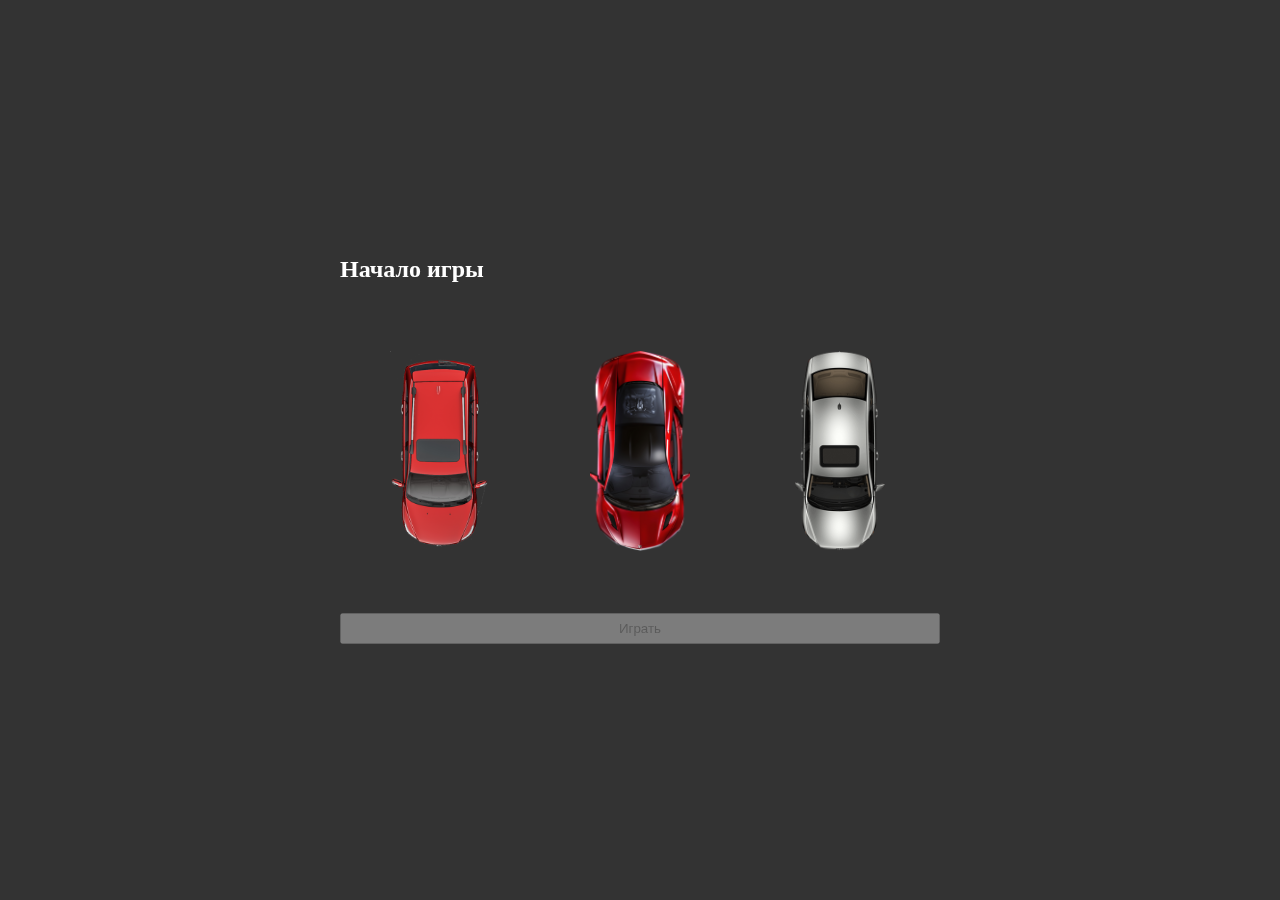
<file: games/game1/index.html>
<!DOCTYPE html>
<html lang="ru">

<head>
    <meta charset="UTF-8">
    <meta name="viewport" content="width=device-width, initial-scale=1.0">
    <meta http-equiv="X-UA-Compatible" content="ie=edge">
    <title>Гонщик</title>
    <link rel="stylesheet" href="assets/css/main.css">
</head>

<body>
    <div class="screen screen-login" id="screen-login">
        <div>
            <h2>Начало игры</h2>
            <br>
            <div class="selection-cars">
                <img src="assets/images/car.png" id="car1" onclick="getСar(this)"  class="selection-car">
                <img src="assets/images/car2.png" id="car2" onclick="getСar(this)"  class="selection-car">
                <img src="assets/images/car3.png" id="car3" onclick="getСar(this)"  class="selection-car">
            </div>
            <button class="w-100" id="game-start" onclick="t()" disabled>Играть</button>
        </div>
    </div>

    <div class="screen screen-results" id="screen-results">
        <div>
            <h2>Игра завершена</h2>
            <div>
                <br>
                <p>
                    Вы продержались <span id="time-rezults">02:50</span>, из них <span id="time-rezults-angry">00:14</span> в режиме ярости
                </p>
                <p>
                    Прошлый игрок продержался <span id="time-rezults-last">01:15</span>
                </p>

                <div class="alert alert-success" id="alert-success">
                    Вы выиграли!
                </div>

                <div class="alert alert-danger" id="alert-danger">
                    Вы проиграли!
                </div>

                <button class="w-100" id="restart" onclick="Restart()">Играть сначала</button>
            </div>
        </div>
    </div>
    <div id="game-zone-angry"><!-- Зона ярости  -->

    </div>
    <div class="screen-game" id="screen-game">
        <header>
            <div class="flex flex-jc-sb">
                <div class="text-center">
                    Используется машина: <span id="car">Car 1</span>
                </div>
                <div class="text-center">
                    Прошло времени: <span id="timer">00:00</span>
                </div>
                <div class="text-center">
                    Жизни: <span id="heart">3</span>
                </div>
            </div>
        </header>
        <canvas class="game-zone" id="game-zone">

        </canvas>
        <!-- <div class="game-zone">
            <img src="assets/images/car2.png" class="car" style="left: 0%; bottom: 33%">
        </div> -->

        <!-- препятсвия  -->
        <!-- <div class="block" style="left: 50%; bottom: 60%"></div>
        <div class="block" style="left: 40%; bottom: 35%"></div>
        <div class="block" style="left: 90%; bottom: 35%"></div>
        <div class="block" style="left: 20%; bottom: 46%"></div>
        <div class="block" style="left: 70%; bottom: 46%"></div> -->
        <!-- / препятсвия -->
    </div>
    
    <!-- </div> -->
</body>

<script src="assets/js/main.js" type="text/javascript"></script>

</html>
</file>
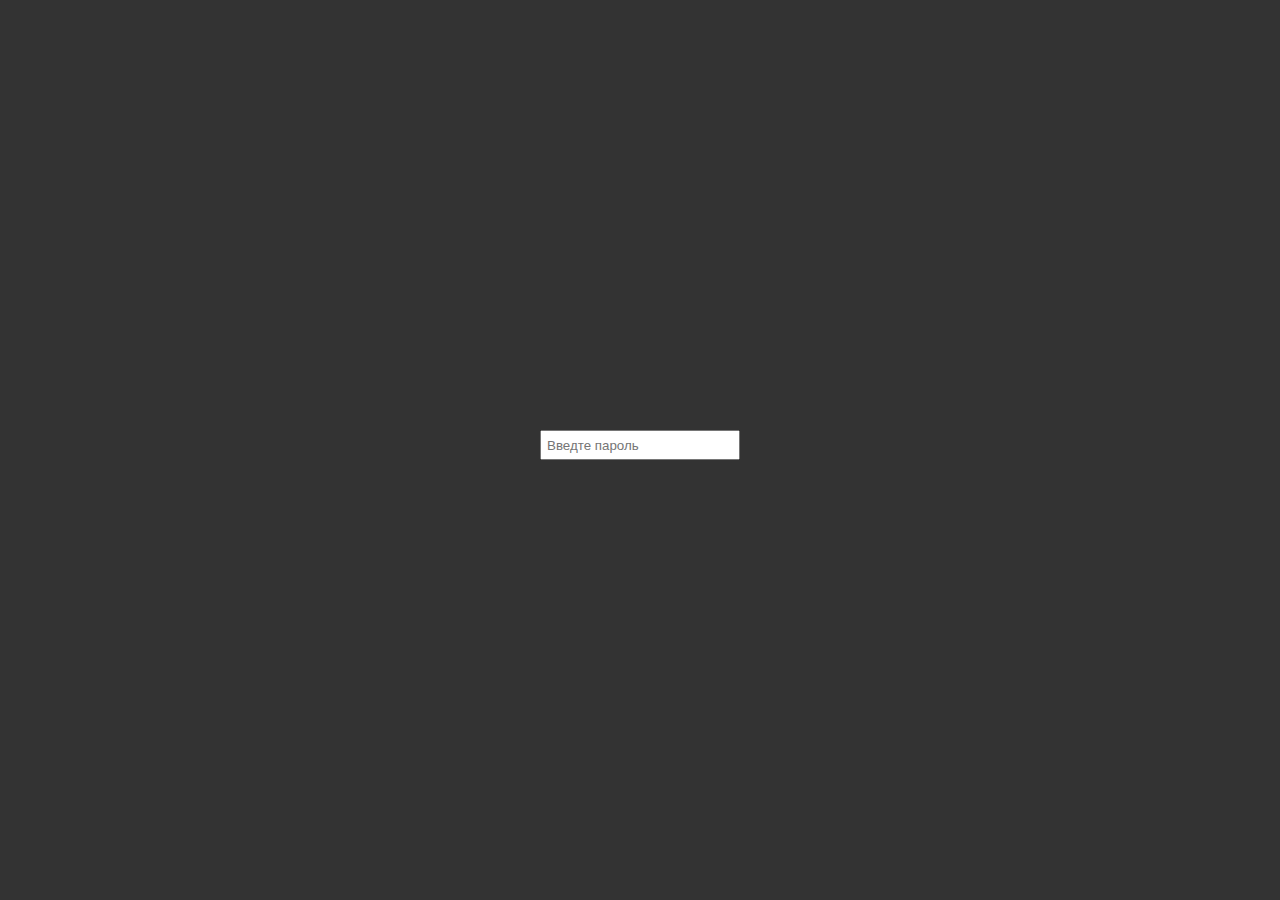
<file: games/game2/index.html>
<!DOCTYPE html>
<html lang="ru">

<head>
    <meta charset="UTF-8">
    <meta name="viewport" content="width=device-width, initial-scale=1.0">
    <meta http-equiv="X-UA-Compatible" content="ie=edge">
    <title>Симулятор уничтожителя мусора</title>
    <link rel="stylesheet" href="assets/css/main.css">
</head>

<body>
    <div class="screen screen-login" id="screen-login">
        
            <input class="w-100" id="password" type="password" placeholder="Введте пароль">
        
    </div>

    <div class="screen screen-results" id="screen-results">
        <div>
            <h2>Симуляция завершена</h2>
            <div>
                <br>
                <p>
                    Собрано мусора <span id="deleteShardRezults">10</span>/<span id="ShardRezults">24</span>
                </p>

                <div class="alert alert-success" id="alert-success">
                    Вы успешно прошли симуляцию
                </div>

                <div class="alert alert-danger" id="alert-danger">
                    Симуляция не пройдена
                </div>
            </div>
        </div>
    </div>

    <div class="screen-game" id="screen-game">
        <header>
            <div class="flex flex-jc-sb">
                <!-- <div class="w-50 flex"> -->
                <div class="text-center">
                    Оператор: <span id="name">Username</span>
                </div>
                <div class="text-center">
                    <span id="date-dmy"> 11.01.2021 </span>  <span id="date-hms">10:30:49</span>
                </div>
                <!-- </div> -->
                <div class="text-center">
                    Собрано мусора: <span id="deleteShard">0</span>/<span id="Shard">0</span>
                </div>
                <!-- </div> -->
            </div>
        </header>
        <canvas class="game-zone" id="game-zone">

        </canvas>
        <!-- <div class="game-zone"> -->
            <!--  мусор 1 категории -->
            <!-- <div class="garbage-1" style="left: 25%; bottom: 50%"></div>
            <div class="garbage-1" style="left: 5%; bottom: 80%"></div>
            <div class="garbage-1" style="left: 70%; bottom: 67%"></div>
            <div class="garbage-1" style="left: 20%; bottom: 10%"></div>
            <div class="garbage-1" style="left: 40%; bottom: 10%"></div>
            <div class="garbage-1" style="left: 60%; bottom: 20%"></div> -->
            <!-- / мусор 1 категории -->

            <!--  мусор 2 категории -->
            <!-- <div class="garbage-2" style="left: 65%; bottom: 20%"></div>
            <div class="garbage-2" style="left: 5%; bottom: 40%"></div>
            <div class="garbage-2" style="left: 97%; bottom: 17%"></div>
            <div class="garbage-2" style="left: 40%; bottom: 35%"></div> -->
            <!-- / мусор 2 категории -->

            <!-- игрок -->
            <!-- <div class="game-element player" style="left: 50%; bottom: 0%"></div> -->
            <!-- / игрок -->

            <!-- игрок - активация луча сбора -->
            <!-- <div class="game-element player shot-space" style="left: 90%; bottom: 0%"></div> -->
            <!-- / игрок - активация луча сбора -->
        <!-- </div> -->
    </div>
</body>
<script src="assets/js/main.js" type="text/javascript"></script>

</html>
</file>
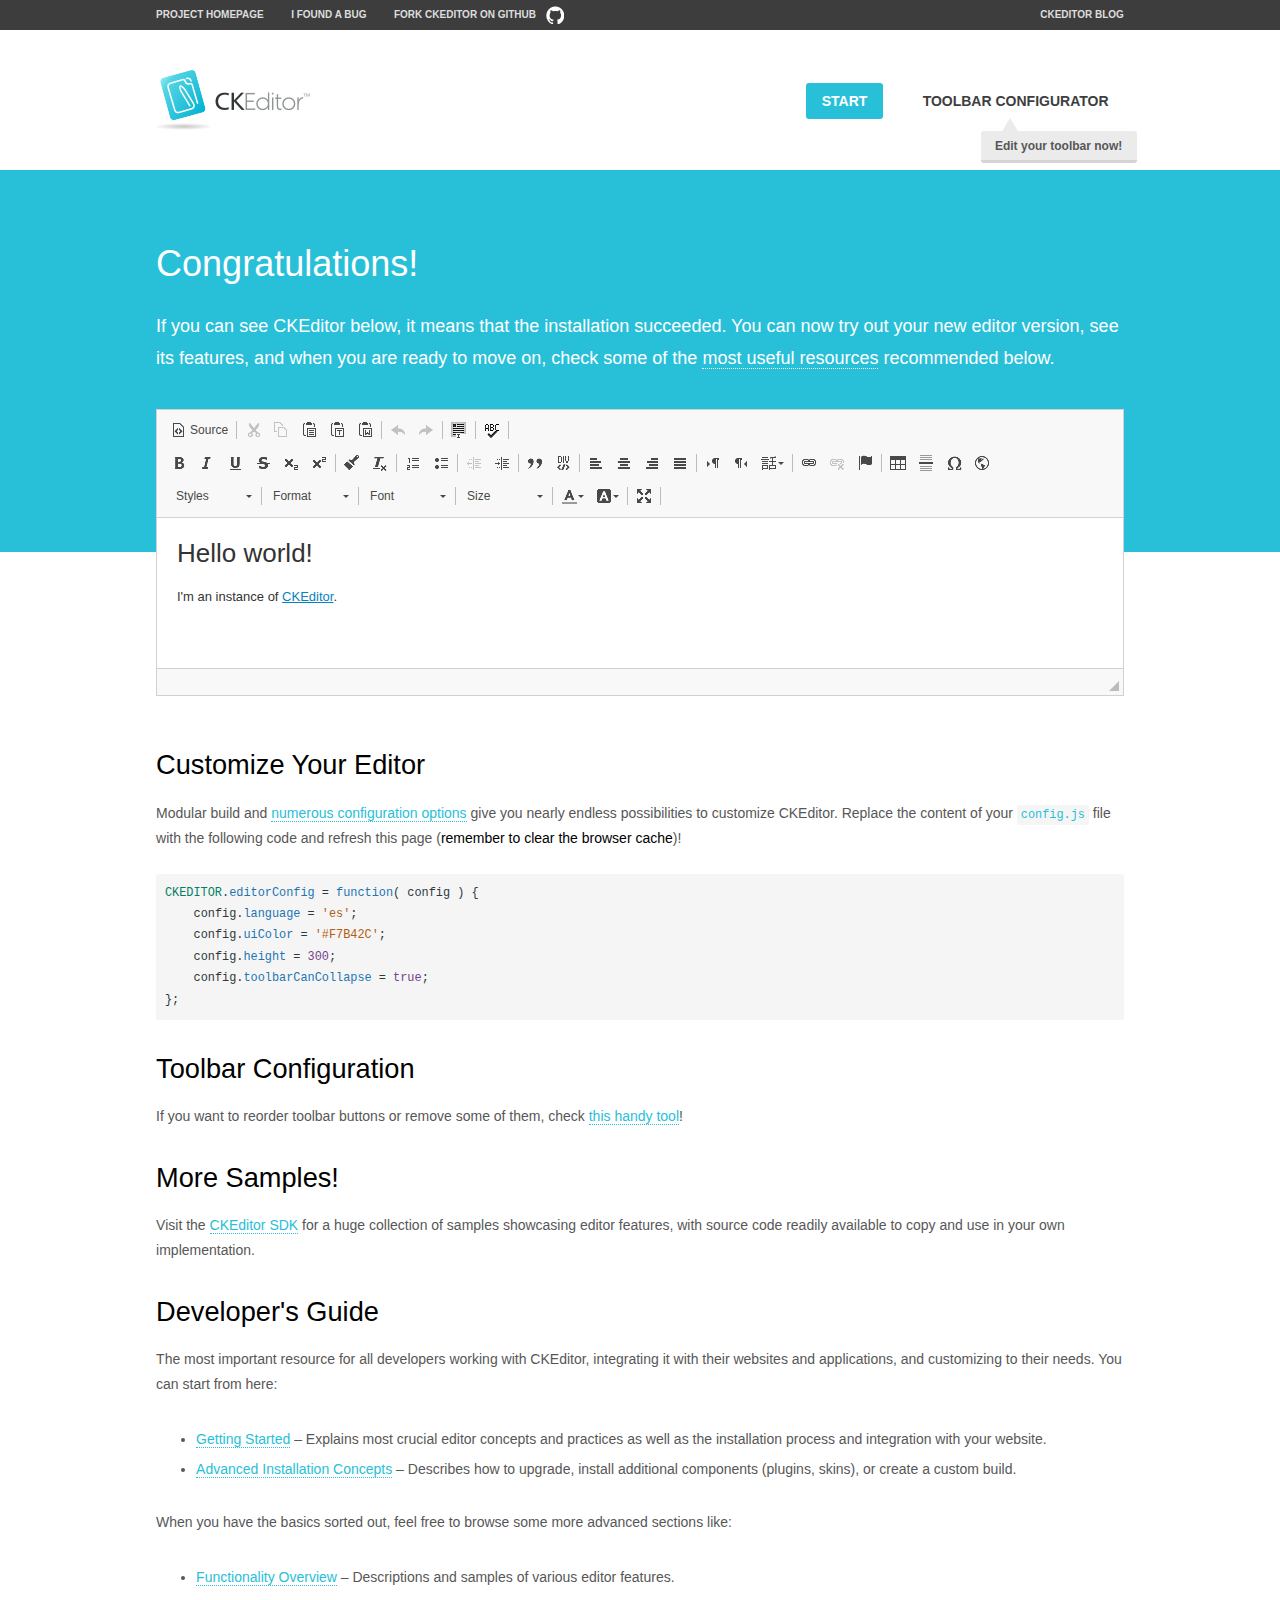
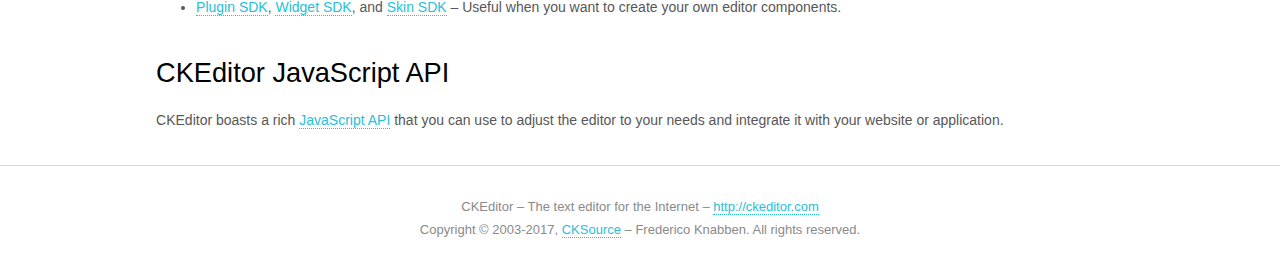
<file: coursework/js/ckeditor/samples/index.html>
<!DOCTYPE html>
<!--
Copyright (c) 2003-2017, CKSource - Frederico Knabben. All rights reserved.
For licensing, see LICENSE.md or http://ckeditor.com/license
-->
<html>
<head>
	<meta charset="utf-8">
	<title>CKEditor Sample</title>
	<script src="../ckeditor.js"></script>
	<script src="js/sample.js"></script>
	<link rel="stylesheet" href="css/samples.css">
	<link rel="stylesheet" href="toolbarconfigurator/lib/codemirror/neo.css">
</head>
<body id="main">

<nav class="navigation-a">
	<div class="grid-container">
		<ul class="navigation-a-left grid-width-70">
			<li><a href="http://ckeditor.com">Project Homepage</a></li>
			<li><a href="http://dev.ckeditor.com/">I found a bug</a></li>
			<li><a href="http://github.com/ckeditor/ckeditor-dev" class="icon-pos-right icon-navigation-a-github">Fork CKEditor on GitHub</a></li>
		</ul>
		<ul class="navigation-a-right grid-width-30">
			<li><a href="http://ckeditor.com/blog-list">CKEditor Blog</a></li>
		</ul>
	</div>
</nav>

<header class="header-a">
	<div class="grid-container">
		<h1 class="header-a-logo grid-width-30">
			<a href="index.html"><img src="img/logo.png" alt="CKEditor Sample"></a>
		</h1>

		<nav class="navigation-b grid-width-70">
			<ul>
				<li><a href="index.html" class="button-a button-a-background">Start</a></li>
				<li><a href="toolbarconfigurator/index.html" class="button-a">Toolbar configurator <span class="balloon-a balloon-a-nw">Edit your toolbar now!</span></a></li>
			</ul>
		</nav>
	</div>
</header>

<main>
	<div class="adjoined-top">
		<div class="grid-container">
			<div class="content grid-width-100">
				<h1>Congratulations!</h1>
				<p>
					If you can see CKEditor below, it means that the installation succeeded.
					You can now try out your new editor version, see its features, and when you are ready to move on, check some of the <a href="#sample-customize">most useful resources</a> recommended below.
				</p>
			</div>
		</div>
	</div>
	<div class="adjoined-bottom">
		<div class="grid-container">
			<div class="grid-width-100">
				<div id="editor">
					<h1>Hello world!</h1>
					<p>I'm an instance of <a href="http://ckeditor.com">CKEditor</a>.</p>
				</div>
			</div>
		</div>
	</div>

	<div class="grid-container">
		<div class="content grid-width-100">
			<section id="sample-customize">
				<h2>Customize Your Editor</h2>
				<p>Modular build and <a href="http://docs.ckeditor.com/#!/guide/dev_configuration">numerous configuration options</a> give you nearly endless possibilities to customize CKEditor. Replace the content of your <code><a href="../config.js">config.js</a></code> file with the following code and refresh this page (<strong>remember to clear the browser cache</strong>)!</p>
		<pre class="cm-s-neo CodeMirror"><code><span style="padding-right: 0.1px;"><span class="cm-variable">CKEDITOR</span>.<span class="cm-property">editorConfig</span> <span class="cm-operator">=</span> <span class="cm-keyword">function</span>( <span class="cm-def">config</span> ) {</span>
<span style="padding-right: 0.1px;"><span class="cm-tab">	</span><span class="cm-variable-2">config</span>.<span class="cm-property">language</span> <span class="cm-operator">=</span> <span class="cm-string">'es'</span>;</span>
<span style="padding-right: 0.1px;"><span class="cm-tab">	</span><span class="cm-variable-2">config</span>.<span class="cm-property">uiColor</span> <span class="cm-operator">=</span> <span class="cm-string">'#F7B42C'</span>;</span>
<span style="padding-right: 0.1px;"><span class="cm-tab">	</span><span class="cm-variable-2">config</span>.<span class="cm-property">height</span> <span class="cm-operator">=</span> <span class="cm-number">300</span>;</span>
<span style="padding-right: 0.1px;"><span class="cm-tab">	</span><span class="cm-variable-2">config</span>.<span class="cm-property">toolbarCanCollapse</span> <span class="cm-operator">=</span> <span class="cm-atom">true</span>;</span>
<span style="padding-right: 0.1px;">};</span></code></pre>
			</section>

			<section>
				<h2>Toolbar Configuration</h2>
				<p>If you want to reorder toolbar buttons or remove some of them, check <a href="toolbarconfigurator/index.html">this handy tool</a>!</p>
			</section>

			<section>
				<h2>More Samples!</h2>
				<p>Visit the <a href="http://sdk.ckeditor.com">CKEditor SDK</a> for a huge collection of samples showcasing editor features, with source code readily available to copy and use in your own implementation.</p>
			</section>

			<section>
				<h2>Developer's Guide</h2>
				<p>The most important resource for all developers working with CKEditor, integrating it with their websites and applications, and customizing to their needs. You can start from here:</p>
				<ul>
					<li><a href="http://docs.ckeditor.com/#!/guide/dev_installation">Getting Started</a> &ndash; Explains most crucial editor concepts and practices as well as the installation process and integration with your website.</li>
					<li><a href="http://docs.ckeditor.com/#!/guide/dev_advanced_installation">Advanced Installation Concepts</a> &ndash; Describes how to upgrade, install additional components (plugins, skins), or create a custom build.</li>
				</ul>
					<p>When you have the basics sorted out, feel free to browse some more advanced sections like:</p>
				<ul>
					<li><a href="http://docs.ckeditor.com/#!/guide/dev_features">Functionality Overview</a> &ndash; Descriptions and samples of various editor features.</li>
					<li><a href="http://docs.ckeditor.com/#!/guide/plugin_sdk_intro">Plugin SDK</a>, <a href="http://docs.ckeditor.com/#!/guide/widget_sdk_intro">Widget SDK</a>, and <a href="http://docs.ckeditor.com/#!/guide/skin_sdk_intro">Skin SDK</a> &ndash; Useful when you want to create your own editor components.</li>
				</ul>
			</section>

			<section>
				<h2>CKEditor JavaScript API</h2>
				<p>CKEditor boasts a rich <a href="http://docs.ckeditor.com/#!/api">JavaScript API</a> that you can use to adjust the editor to your needs and integrate it with your website or application.</p>
			</section>
		</div>
	</div>
</main>

<footer class="footer-a grid-container">
	<div class="grid-container">
		<p class="grid-width-100">
			CKEditor &ndash; The text editor for the Internet &ndash; <a class="samples" href="http://ckeditor.com/">http://ckeditor.com</a>
		</p>
		<p class="grid-width-100" id="copy">
			Copyright &copy; 2003-2017, <a class="samples" href="http://cksource.com/">CKSource</a> &ndash; Frederico Knabben. All rights reserved.
		</p>
	</div>
</footer>
<script>
	initSample();
</script>

</body>
</html>
</file>
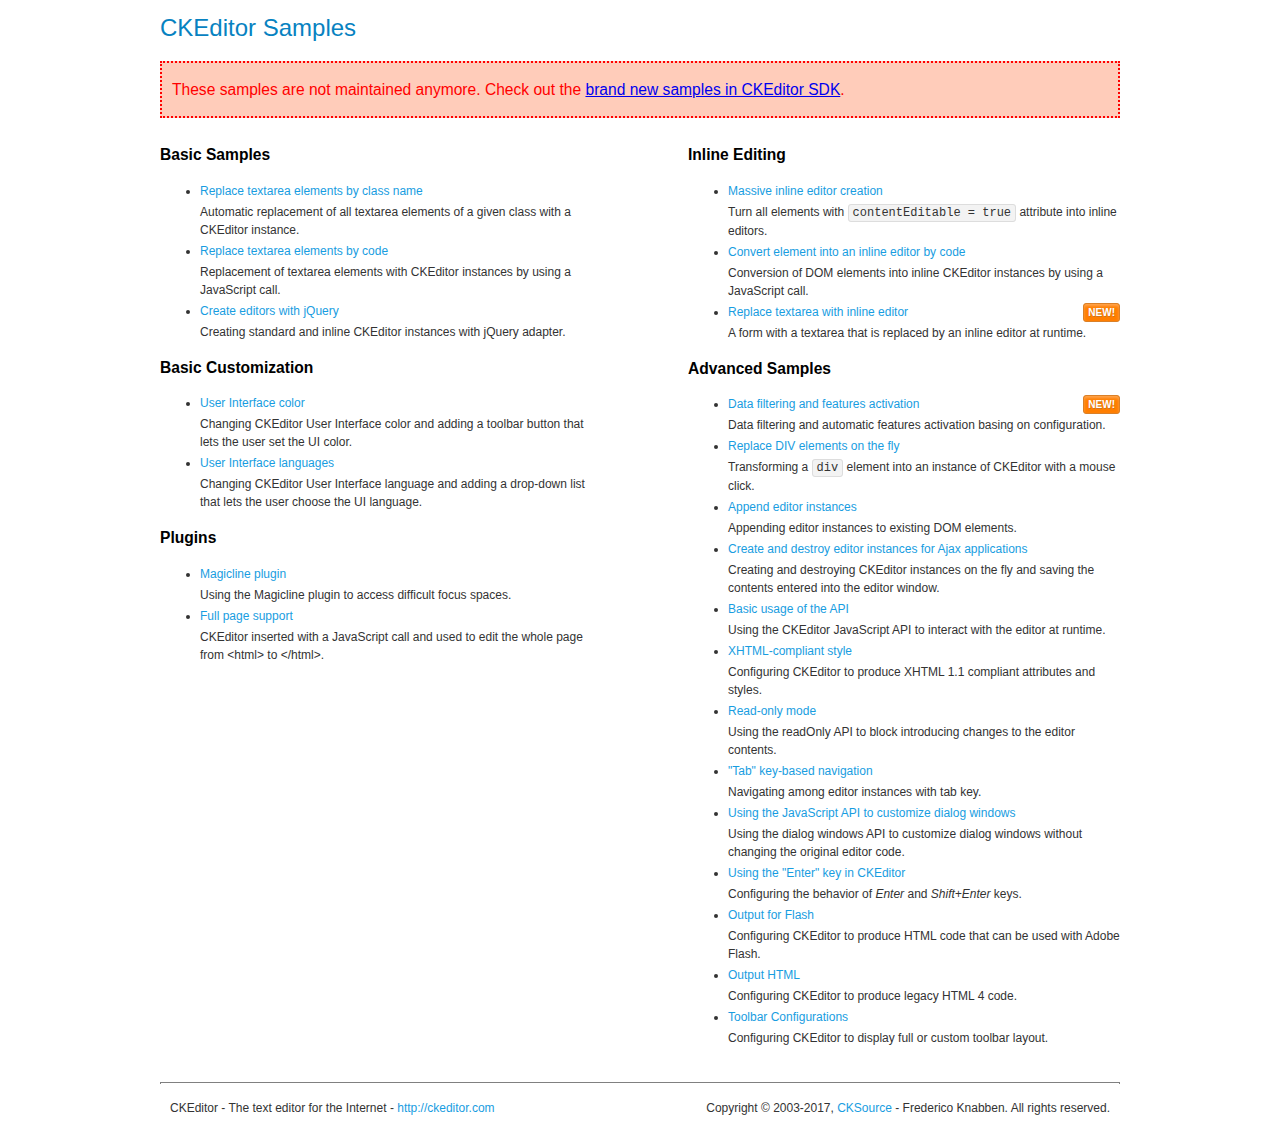
<file: coursework/js/ckeditor/samples/old/index.html>
<!DOCTYPE html>
<!--
Copyright (c) 2003-2017, CKSource - Frederico Knabben. All rights reserved.
For licensing, see LICENSE.md or http://ckeditor.com/license
-->
<html>
<head>
	<meta charset="utf-8">
	<title>CKEditor Samples</title>
	<link rel="stylesheet" href="sample.css">
</head>
<body>
	<h1 class="samples">
		CKEditor Samples
	</h1>
	<div class="warning deprecated">
		These samples are not maintained anymore. Check out the <a href="http://sdk.ckeditor.com/">brand new samples in CKEditor SDK</a>.
	</div>
	<div class="twoColumns">
		<div class="twoColumnsLeft">
			<h2 class="samples">
				Basic Samples
			</h2>
			<dl class="samples">
				<dt><a class="samples" href="replacebyclass.html">Replace textarea elements by class name</a></dt>
				<dd>Automatic replacement of all textarea elements of a given class with a CKEditor instance.</dd>

				<dt><a class="samples" href="replacebycode.html">Replace textarea elements by code</a></dt>
				<dd>Replacement of textarea elements with CKEditor instances by using a JavaScript call.</dd>

				<dt><a class="samples" href="jquery.html">Create editors with jQuery</a></dt>
				<dd>Creating standard and inline CKEditor instances with jQuery adapter.</dd>
			</dl>

			<h2 class="samples">
				Basic Customization
			</h2>
			<dl class="samples">
				<dt><a class="samples" href="uicolor.html">User Interface color</a></dt>
				<dd>Changing CKEditor User Interface color and adding a toolbar button that lets the user set the UI color.</dd>

				<dt><a class="samples" href="uilanguages.html">User Interface languages</a></dt>
				<dd>Changing CKEditor User Interface language and adding a drop-down list that lets the user choose the UI language.</dd>
			</dl>


			<h2 class="samples">Plugins</h2>
<dl class="samples">
<dt><a class="samples" href="magicline/magicline.html">Magicline plugin</a></dt>
<dd>Using the Magicline plugin to access difficult focus spaces.</dd>

<dt><a class="samples" href="wysiwygarea/fullpage.html">Full page support</a></dt>
<dd>CKEditor inserted with a JavaScript call and used to edit the whole page from &lt;html&gt; to &lt;/html&gt;.</dd>
</dl>
		</div>
		<div class="twoColumnsRight">
			<h2 class="samples">
				Inline Editing
			</h2>
			<dl class="samples">
				<dt><a class="samples" href="inlineall.html">Massive inline editor creation</a></dt>
				<dd>Turn all elements with <code>contentEditable = true</code> attribute into inline editors.</dd>

				<dt><a class="samples" href="inlinebycode.html">Convert element into an inline editor by code</a></dt>
				<dd>Conversion of DOM elements into inline CKEditor instances by using a JavaScript call.</dd>

				<dt><a class="samples" href="inlinetextarea.html">Replace textarea with inline editor</a> <span class="new">New!</span></dt>
				<dd>A form with a textarea that is replaced by an inline editor at runtime.</dd>

				
			</dl>

			<h2 class="samples">
				Advanced Samples
			</h2>
			<dl class="samples">
				<dt><a class="samples" href="datafiltering.html">Data filtering and features activation</a> <span class="new">New!</span></dt>
				<dd>Data filtering and automatic features activation basing on configuration.</dd>

				<dt><a class="samples" href="divreplace.html">Replace DIV elements on the fly</a></dt>
				<dd>Transforming a <code>div</code> element into an instance of CKEditor with a mouse click.</dd>

				<dt><a class="samples" href="appendto.html">Append editor instances</a></dt>
				<dd>Appending editor instances to existing DOM elements.</dd>

				<dt><a class="samples" href="ajax.html">Create and destroy editor instances for Ajax applications</a></dt>
				<dd>Creating and destroying CKEditor instances on the fly and saving the contents entered into the editor window.</dd>

				<dt><a class="samples" href="api.html">Basic usage of the API</a></dt>
				<dd>Using the CKEditor JavaScript API to interact with the editor at runtime.</dd>

				<dt><a class="samples" href="xhtmlstyle.html">XHTML-compliant style</a></dt>
				<dd>Configuring CKEditor to produce XHTML 1.1 compliant attributes and styles.</dd>

				<dt><a class="samples" href="readonly.html">Read-only mode</a></dt>
				<dd>Using the readOnly API to block introducing changes to the editor contents.</dd>

				<dt><a class="samples" href="tabindex.html">"Tab" key-based navigation</a></dt>
				<dd>Navigating among editor instances with tab key.</dd>


				
<dt><a class="samples" href="dialog/dialog.html">Using the JavaScript API to customize dialog windows</a></dt>
<dd>Using the dialog windows API to customize dialog windows without changing the original editor code.</dd>

<dt><a class="samples" href="enterkey/enterkey.html">Using the &quot;Enter&quot; key in CKEditor</a></dt>
<dd>Configuring the behavior of <em>Enter</em> and <em>Shift+Enter</em> keys.</dd>

<dt><a class="samples" href="htmlwriter/outputforflash.html">Output for Flash</a></dt>
<dd>Configuring CKEditor to produce HTML code that can be used with Adobe Flash.</dd>

<dt><a class="samples" href="htmlwriter/outputhtml.html">Output HTML</a></dt>
<dd>Configuring CKEditor to produce legacy HTML 4 code.</dd>

<dt><a class="samples" href="toolbar/toolbar.html">Toolbar Configurations</a></dt>
<dd>Configuring CKEditor to display full or custom toolbar layout.</dd>

			</dl>
		</div>
	</div>
	<div id="footer">
		<hr>
		<p>
			CKEditor - The text editor for the Internet - <a class="samples" href="http://ckeditor.com/">http://ckeditor.com</a>
		</p>
		<p id="copy">
			Copyright &copy; 2003-2017, <a class="samples" href="http://cksource.com/">CKSource</a> - Frederico Knabben. All rights reserved.
		</p>
	</div>
</body>
</html>
</file>
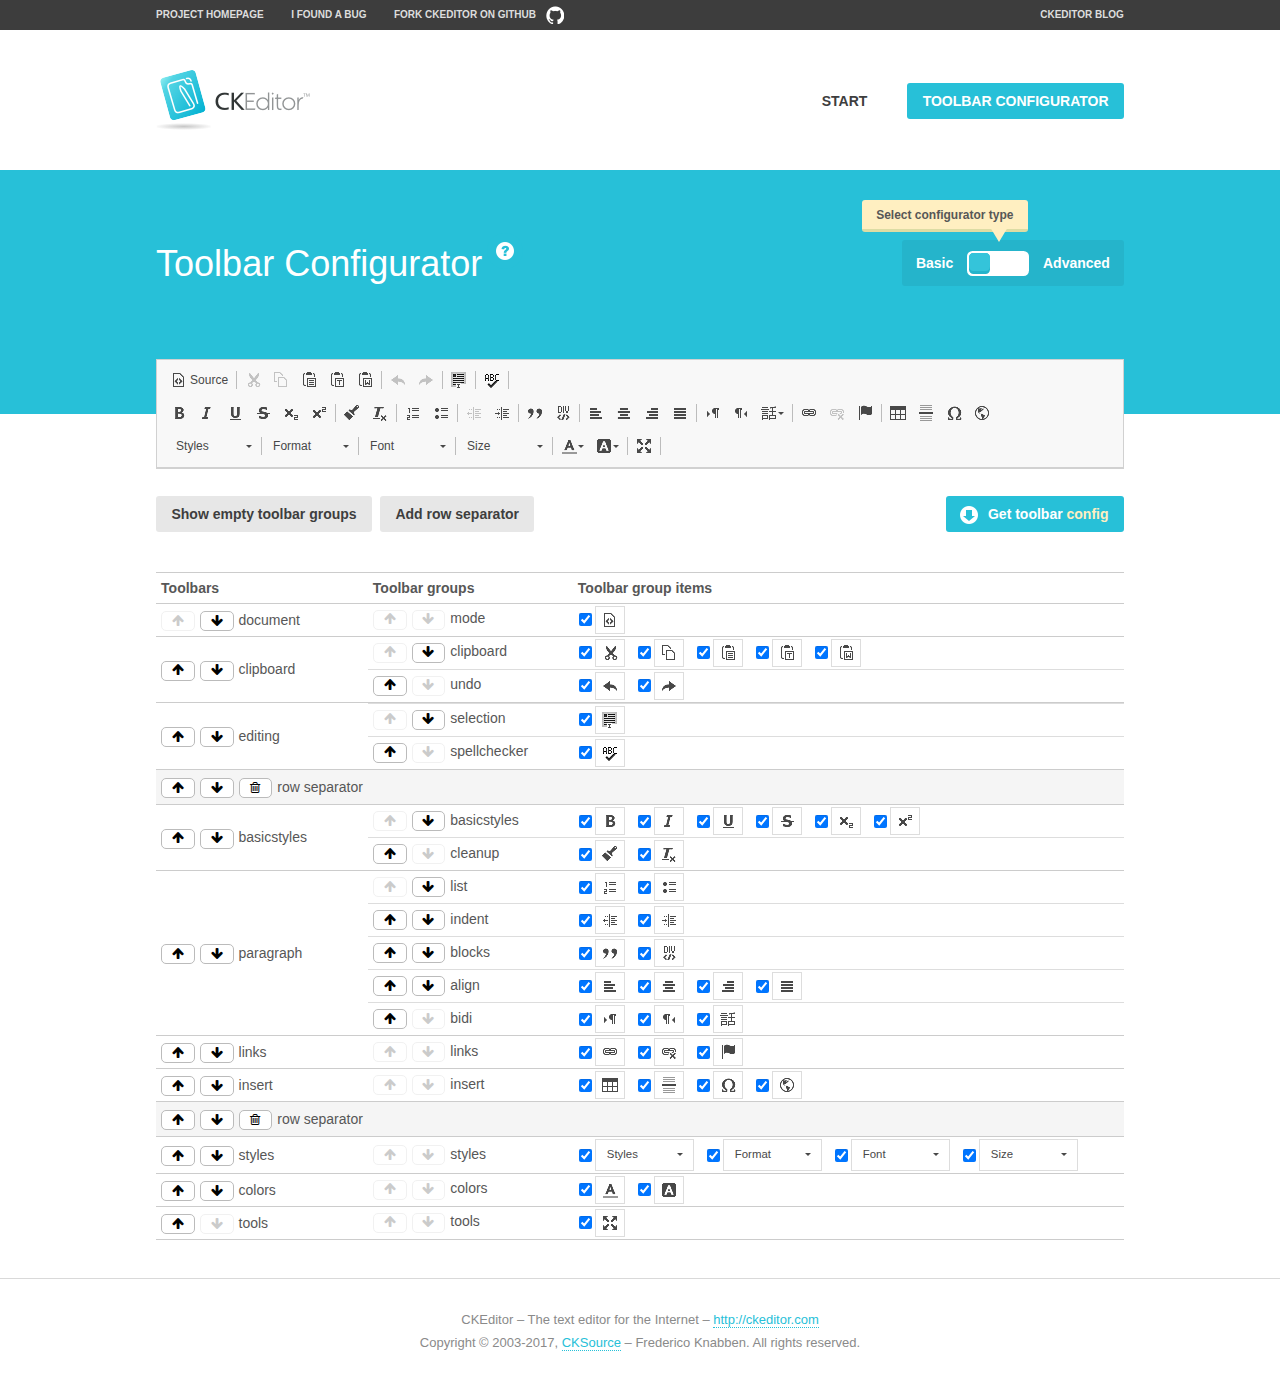
<file: coursework/js/ckeditor/samples/toolbarconfigurator/index.html>
<!DOCTYPE html>
<!--
Copyright (c) 2003-2017, CKSource - Frederico Knabben. All rights reserved.
For licensing, see LICENSE.md or http://ckeditor.com/license
-->
<!--[if IE 8]><html class="ie8"><![endif]-->
<!--[if gt IE 8]><html><![endif]-->
<!--[if !IE]><!--><html><!--<![endif]-->
<head>
	<meta charset="utf-8">
	<title>Toolbar Configurator</title>
	<script src="../../ckeditor.js"></script>
	<script>
		if ( CKEDITOR.env.ie && CKEDITOR.env.version < 9 )
			CKEDITOR.tools.enableHtml5Elements( document );
	</script>
	<link rel="stylesheet" href="lib/codemirror/codemirror.css">
	<link rel="stylesheet" href="lib/codemirror/show-hint.css">
	<link rel="stylesheet" href="lib/codemirror/neo.css">
	<link rel="stylesheet" href="css/fontello.css">
	<link rel="stylesheet" href="../css/samples.css">
</head>
<body id="toolbar">

<nav class="navigation-a">
	<div class="grid-container">
		<ul class="navigation-a-left grid-width-70">
			<li><a href="http://ckeditor.com">Project Homepage</a></li>
			<li><a href="http://dev.ckeditor.com/">I found a bug</a></li>
			<li><a href="http://github.com/ckeditor/ckeditor-dev" class="icon-pos-right icon-navigation-a-github">Fork CKEditor on GitHub</a></li>
		</ul>
		<ul class="navigation-a-right grid-width-30">
			<li><a href="http://ckeditor.com/blog-list">CKEditor Blog</a></li>
		</ul>
	</div>
</nav>

<header class="header-a">
	<div class="grid-container">
		<h1 class="header-a-logo grid-width-30">
			<a href="../index.html"><img src="../img/logo.png" alt="CKEditor Logo"></a>
		</h1>
		<nav class="navigation-b grid-width-70">
			<ul>
				<li><a href="../index.html"  class="button-a">Start</a></li>
				<li><a href="index.html"  class="button-a button-a-background">Toolbar configurator</a></li>
			</ul>
		</nav>
	</div>
</header>

<main>
	<div class="adjoined-top">
		<div class="grid-container">
			<div class="content grid-width-100">
				<div class="grid-container-nested">
					<h1 class="grid-width-60">
						Toolbar Configurator
						<a href="#help-content" type="button" title="Configurator help" id="help" class="button-a button-a-background button-a-no-text icon-pos-left icon-question-mark">Help</a>
					</h1>

					<div class="grid-width-40 grid-switch-magic">
						<div class="switch">
							<span class="balloon-a balloon-a-se">Select configurator type</span>
							<input type="radio" name="radio" data-num="1" id="radio-basic" />
							<input type="radio" name="radio" data-num="2" id="radio-advanced" />
							<label data-for="1" for="radio-basic">Basic</label>
							<span class="switch-inner">
								<span class="handler"></span>
							</span>
							<label data-for="2" for="radio-advanced">Advanced</label>
						</div>
					</div>
				</div>
			</div>
		</div>
	</div>
	<div class="adjoined-bottom">
		<div class="grid-container">
			<div class="grid-width-100">
				<div class="editors-container">
					<div id="editor-basic"></div>
					<div id="editor-advanced"></div>
				</div>
			</div>
		</div>
	</div>

	<div class="grid-container configurator">
		<div class="content grid-width-100">
			<div class="configurator">
				<div>
					<div id="toolbarModifierWrapper"></div>
				</div>
			</div>
		</div>
	</div>

	<div id="help-content">
		<div class="grid-container">
			<div class="grid-width-100">
				<h2>What Am I Doing Here?</h2>

				<div class="grid-container grid-container-nested">
					<div class="basic">
						<div class="grid-width-50">
							<p>Arrange <a href="http://docs.ckeditor.com/#!/api/CKEDITOR.config-cfg-toolbarGroups">toolbar groups</a>, toggle <a href="http://docs.ckeditor.com/#!/api/CKEDITOR.config-cfg-removeButtons">button visibility</a> according to your needs and get your toolbar configuration.</p>
							<p>You can replace the content of the <a href="../../config.js"><code>config.js</code></a> file with the generated configuration. If you already set some configuration options you will need to merge both configurations.</p>
						</div>
						<div class="grid-width-50">
							<p>Read more about different ways of <a href="http://docs.ckeditor.com/#!/guide/dev_configuration">setting configuration</a> and do not forget about <strong>clearing browser cache</strong>.</p>
							<p>Arranging toolbar groups is the recommended way of configuring the toolbar, but if you need more freedom you can use the <a href="#advanced">advanced configurator</a>.</p>
						</div>
					</div>
					<div class="advanced" style="display: none;">
						<div class="grid-width-50">
							<p>With this code editor you can edit your <a href="http://docs.ckeditor.com/#!/api/CKEDITOR.config-cfg-toolbar">toolbar configuration</a> live.</p>
							<p>You can replace the content of the <a href="../../config.js"><code>config.js</code></a> file with the generated configuration. If you already set some configuration options you will need to merge both configurations.</p>
						</div>
						<div class="grid-width-50">
							<p>Read more about different ways of <a href="http://docs.ckeditor.com/#!/guide/dev_configuration">setting configuration</a> and do not forget about <strong>clearing browser cache</strong>.</p>
						</div>
					</div>
				</div>

				<p class="grid-container grid-container-nested">
					<button type="button" class="help-content-close grid-width-100 button-a button-a-background">Got it. Let's play!</button>
				</p>
			</div>
		</div>
	</div>
</main>

<footer class="footer-a grid-container">
	<p class="grid-width-100">
		CKEditor &ndash; The text editor for the Internet &ndash; <a class="samples" href="http://ckeditor.com/">http://ckeditor.com</a>
	</p>
	<p class="grid-width-100" id="copy">
		Copyright &copy; 2003-2017, <a class="samples" href="http://cksource.com/">CKSource</a> &ndash; Frederico Knabben. All rights reserved.
	</p>
</footer>

<script src="lib/codemirror/codemirror.js"></script>
<script src="lib/codemirror/javascript.js"></script>
<script src="lib/codemirror/show-hint.js"></script>

<script src="js/fulltoolbareditor.js"></script>
<script src="js/abstracttoolbarmodifier.js"></script>
<script src="js/toolbarmodifier.js"></script>
<script src="js/toolbartextmodifier.js"></script>
<script src="../js/sf.js"></script>

<script>
	( function() {
		'use strict';

		var mode = ( window.location.hash.substr( 1 ) === 'advanced' ) ? 'advanced' : 'basic',
			configuratorSection = CKEDITOR.document.findOne( 'main > .grid-container.configurator' ),
			basicInstruction = CKEDITOR.document.findOne( '#help-content .basic' ),
			advancedInstruction = CKEDITOR.document.findOne( '#help-content .advanced' ),

			// Configurator mode switcher.
			modeSwitchBasic = CKEDITOR.document.getById( 'radio-basic' ),
			modeSwitchAdvanced = CKEDITOR.document.getById( 'radio-advanced' );

		// Initial setup
		function updateSwitcher() {
			if ( mode === 'advanced' ) {
				modeSwitchAdvanced.$.checked = true;
			} else {
				modeSwitchBasic.$.checked = true;
			}
		}

		updateSwitcher();

		CKEDITOR.document.getWindow().on( 'hashchange', function( e ) {
			var hash = window.location.hash.substr( 1 );
			if ( !( hash === 'advanced' || hash === 'basic' ) ) {
				return;
			}
			mode = hash;
			onToolbarsDone( mode );
		} );

		CKEDITOR.document.getWindow().on( 'resize', function() {
			updateToolbar( ( mode === 'basic' ? toolbarModifier : toolbarTextModifier )[ 'editorInstance' ] );
		} );

		function onRefresh( modifier ) {
			modifier = modifier || this;

			if ( mode === 'basic' && modifier instanceof ToolbarConfigurator.ToolbarTextModifier ) {
				return;
			}

			// CodeMirror container becomes visible, so we need to refresh and to avoid rendering problems.
			if ( mode === 'advanced' && modifier instanceof ToolbarConfigurator.ToolbarTextModifier ) {
				modifier.codeContainer.refresh();
			}

			updateToolbar( modifier.editorInstance );
		}

		function updateToolbar( editor ) {
			var editorContainer = editor.container;

			// Not always editor is loaded.
			if ( !editorContainer ) {
				return;
			}

			var displayStyle = editorContainer.getStyle( 'display' );

			editorContainer.setStyle( 'display', 'block' );

			var newHeight = editorContainer.getSize( 'height' );

			var newMarginTop = parseInt( editorContainer.getComputedStyle( 'margin-top' ), 10 );
			newMarginTop = ( isNaN( newMarginTop ) ? 0 : Number( newMarginTop ) );

			var newMarginBottom = parseInt( editorContainer.getComputedStyle( 'margin-bottom' ), 10 );
			newMarginBottom = ( isNaN( newMarginBottom ) ? 0 : Number( newMarginBottom ) );

			var result = newHeight + newMarginTop + newMarginBottom;

			editorContainer.setStyle( 'display', displayStyle );

			editor.container.getAscendant( 'div' ).setStyle( 'height', result + 'px' );
		}

		var toolbarModifier = new ToolbarConfigurator.ToolbarModifier( 'editor-basic' );

		var done = 0;
		toolbarModifier.init( onToolbarInit );
		toolbarModifier.onRefresh = onRefresh;

		CKEDITOR.document.getById( 'toolbarModifierWrapper' ).append( toolbarModifier.mainContainer );

		var toolbarTextModifier = new ToolbarConfigurator.ToolbarTextModifier( 'editor-advanced' );
		toolbarTextModifier.init( onToolbarInit );
		toolbarTextModifier.onRefresh = onRefresh;

		function onToolbarInit() {
			if ( ++done === 2 ) {
				onToolbarsDone();

				positionSticky.watch( CKEDITOR.document.findOne( '.toolbar' ), function() {
					return mode === 'advanced';
				} );
			}
		}

		function onToolbarsDone() {
			if ( mode === 'basic' ) {
				toggleModeBasic( false );
			} else {
				toggleModeAdvanced( false );
			}

			updateSwitcher();

			setTimeout( function() {
				CKEDITOR.document.findOne( '.editors-container' ).addClass( 'active' );
				CKEDITOR.document.findOne( '#toolbarModifierWrapper' ).addClass( 'active' );
			}, 200 );
		}

		CKEDITOR.document.getById( 'toolbarModifierWrapper' ).append( toolbarTextModifier.mainContainer );

		function toogleModeSwitch( onElement, offElement, onModifier, offModifier ) {
			onElement.addClass( 'fancy-button-active' );
			offElement.removeClass( 'fancy-button-active' );

			onModifier.showUI();
			offModifier.hideUI();
		}

		function toggleModeBasic( callOnRefresh ) {
			callOnRefresh = ( callOnRefresh !== false );
			mode = 'basic';
			window.location.hash = '#basic';
			toogleModeSwitch( modeSwitchBasic, modeSwitchAdvanced, toolbarModifier, toolbarTextModifier );

			configuratorSection.removeClass( 'freed-width' );
			basicInstruction.show();
			advancedInstruction.hide();

			callOnRefresh && onRefresh( toolbarModifier );
		}

		function toggleModeAdvanced( callOnRefresh ) {
			callOnRefresh = ( callOnRefresh !== false );
			mode = 'advanced';
			window.location.hash = '#advanced';
			toogleModeSwitch( modeSwitchAdvanced, modeSwitchBasic, toolbarTextModifier, toolbarModifier );

			configuratorSection.addClass( 'freed-width' );
			advancedInstruction.show();
			basicInstruction.hide();

			callOnRefresh && onRefresh( toolbarTextModifier );
		}

		modeSwitchBasic.on( 'click', toggleModeBasic );
		modeSwitchAdvanced.on( 'click', toggleModeAdvanced );

		//
		// Position:sticky for the toolbar.
		//

		// Will make elements behave like they were styled with position:sticky.
		var positionSticky = {
			// Store object: {
			// 		element: CKEDITOR.dom.element, // Element which will float.
			// 		placeholder: CKEDITOR.dom.element, // Placeholder which is place to prevent page bounce.
			// 		isFixed: boolean // Whether element float now.
			// }
			watched: [],

			active: [],

			staticContainer: null,

			init: function() {
				var element = CKEDITOR.dom.element.createFromHtml(
					'<div class="staticContainer">' +
						'<div class="grid-container" >' +
							'<div class="grid-width-100">' +
								'<div class="inner"></div>' +
							'</div>' +
						'</div>' +
					'</div>' );

				this.staticContainer = element.findOne( '.inner' );

				CKEDITOR.document.getBody().append( element );
			},

			watch: function( element, preventFunc ) {
				this.watched.push( {
					element: element,
					placeholder: new CKEDITOR.dom.element( 'div' ),
					isFixed: false,
					preventFunc: preventFunc
				} );
			},

			checkAll: function() {
				for ( var i = 0; i < this.watched.length; i++ ) {
					this.check( this.watched[ i ] );
				}
			},

			check: function( element ) {
				var isFixed = element.isFixed;
				var shouldBeFixed = this.shouldBeFixed( element );

				// Nothing to be done.
				if ( isFixed === shouldBeFixed ) {
					return;
				}

				var placeholder = element.placeholder;

				if ( isFixed ) {
					// Unfixing.

					element.element.insertBefore( placeholder );
					placeholder.remove();

					element.element.removeStyle( 'margin' );

					this.active.splice( CKEDITOR.tools.indexOf( this.active, element ), 1 );

				} else {
					// Fixing.
					placeholder.setStyle( 'width', element.element.getSize( 'width' ) + 'px' );
					placeholder.setStyle( 'height', element.element.getSize( 'height' ) + 'px' );
					placeholder.setStyle( 'margin-bottom', element.element.getComputedStyle( 'margin-bottom' ) );
					placeholder.setStyle( 'display', element.element.getComputedStyle( 'display' ) );
					placeholder.insertAfter( element.element );

					this.staticContainer.append( element.element );

					this.active.push( element );
				}

				element.isFixed = !element.isFixed;
			},

			shouldBeFixed: function( element ) {
				if ( element.preventFunc && element.preventFunc() ) {
					return false;
				}

				// If element is already fixed we are checking it's placeholder.
				var related = ( element.isFixed ? element.placeholder : element.element ),
					clientRect = related.$.getBoundingClientRect(),
					staticHeight = this.staticContainer.getSize('height' ),
					elemHeight = element.element.getSize( 'height' );

				if ( element.isFixed ) {
					return ( clientRect.top + elemHeight < staticHeight );
				} else {
					return ( clientRect.top < staticHeight );
				}
			}
		};

		positionSticky.init();

		CKEDITOR.document.getWindow().on( 'scroll',
			new CKEDITOR.tools.eventsBuffer( 100, positionSticky.checkAll, positionSticky ).input
		);

		// Make the toolbar sticky.
		positionSticky.watch( CKEDITOR.document.findOne( '.editors-container' ) );

		// Help button and help-content.
		( function() {
			var helpButton = CKEDITOR.document.getById( 'help' ),
				helpContent = CKEDITOR.document.getById( 'help-content' );

			// Don't show help button on IE8 because it's unsupported by Pico Modal.
			if ( CKEDITOR.env.ie && CKEDITOR.env.version == 8 ) {
				helpButton.hide();
			} else {
				// Display help modal when the button is clicked.
				helpButton.on( 'click', function( evt ) {
					SF.modal( {
						// Clone modal content from DOM.
						content: helpContent.getHtml(),

						afterCreate: function( modal ) {
							// Enable modal content button to close the modal.
							new CKEDITOR.dom.element( modal.modalElem() ).findOne( '.help-content-close' ).once( 'click', modal.close );
						}
					} ).show();
				} );
			}
		} )();
	} )();
</script>
</body>
</html>
</file>
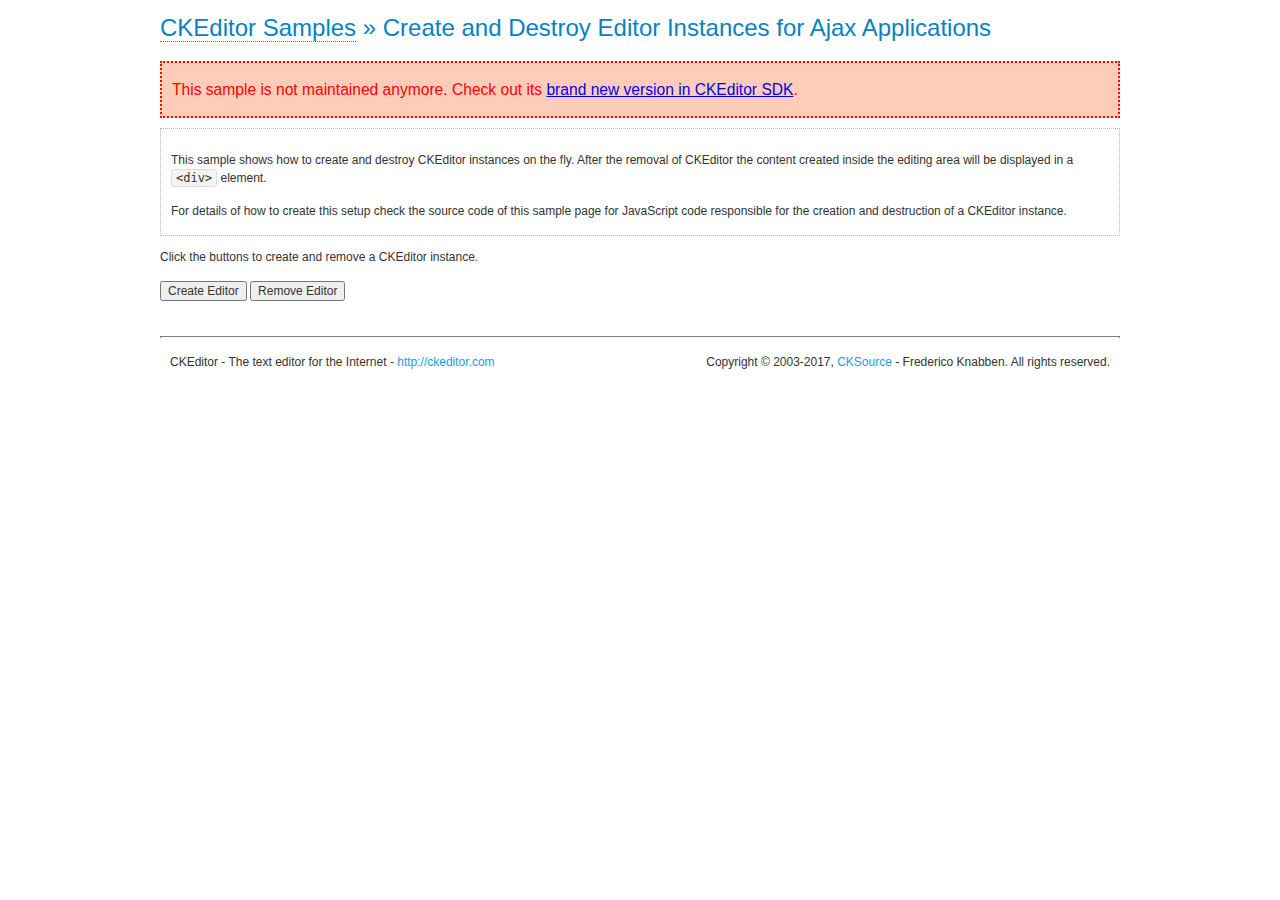
<file: coursework/js/ckeditor/samples/old/ajax.html>
<!DOCTYPE html>
<!--
Copyright (c) 2003-2017, CKSource - Frederico Knabben. All rights reserved.
For licensing, see LICENSE.md or http://ckeditor.com/license
-->
<html>
<head>
	<meta charset="utf-8">
	<title>Ajax &mdash; CKEditor Sample</title>
	<script src="../../ckeditor.js"></script>
	<link rel="stylesheet" href="sample.css">
	<script>

		var editor, html = '';

		function createEditor() {
			if ( editor )
				return;

			// Create a new editor inside the <div id="editor">, setting its value to html
			var config = {};
			editor = CKEDITOR.appendTo( 'editor', config, html );
		}

		function removeEditor() {
			if ( !editor )
				return;

			// Retrieve the editor contents. In an Ajax application, this data would be
			// sent to the server or used in any other way.
			document.getElementById( 'editorcontents' ).innerHTML = html = editor.getData();
			document.getElementById( 'contents' ).style.display = '';

			// Destroy the editor.
			editor.destroy();
			editor = null;
		}

	</script>
</head>
<body>
	<h1 class="samples">
		<a href="index.html">CKEditor Samples</a> &raquo; Create and Destroy Editor Instances for Ajax Applications
	</h1>
	<div class="warning deprecated">
		This sample is not maintained anymore. Check out its <a href="http://sdk.ckeditor.com/samples/saveajax.html">brand new version in CKEditor SDK</a>.
	</div>
	<div class="description">
		<p>
			This sample shows how to create and destroy CKEditor instances on the fly. After the removal of CKEditor the content created inside the editing
			area will be displayed in a <code>&lt;div&gt;</code> element.
		</p>
		<p>
			For details of how to create this setup check the source code of this sample page
			for JavaScript code responsible for the creation and destruction of a CKEditor instance.
		</p>
	</div>
	<p>Click the buttons to create and remove a CKEditor instance.</p>
	<p>
		<input onclick="createEditor();" type="button" value="Create Editor">
		<input onclick="removeEditor();" type="button" value="Remove Editor">
	</p>
	<!-- This div will hold the editor. -->
	<div id="editor">
	</div>
	<div id="contents" style="display: none">
		<p>
			Edited Contents:
		</p>
		<!-- This div will be used to display the editor contents. -->
		<div id="editorcontents">
		</div>
	</div>
	<div id="footer">
		<hr>
		<p>
			CKEditor - The text editor for the Internet - <a class="samples" href="http://ckeditor.com/">http://ckeditor.com</a>
		</p>
		<p id="copy">
			Copyright &copy; 2003-2017, <a class="samples" href="http://cksource.com/">CKSource</a> - Frederico
			Knabben. All rights reserved.
		</p>
	</div>
</body>
</html>
</file>
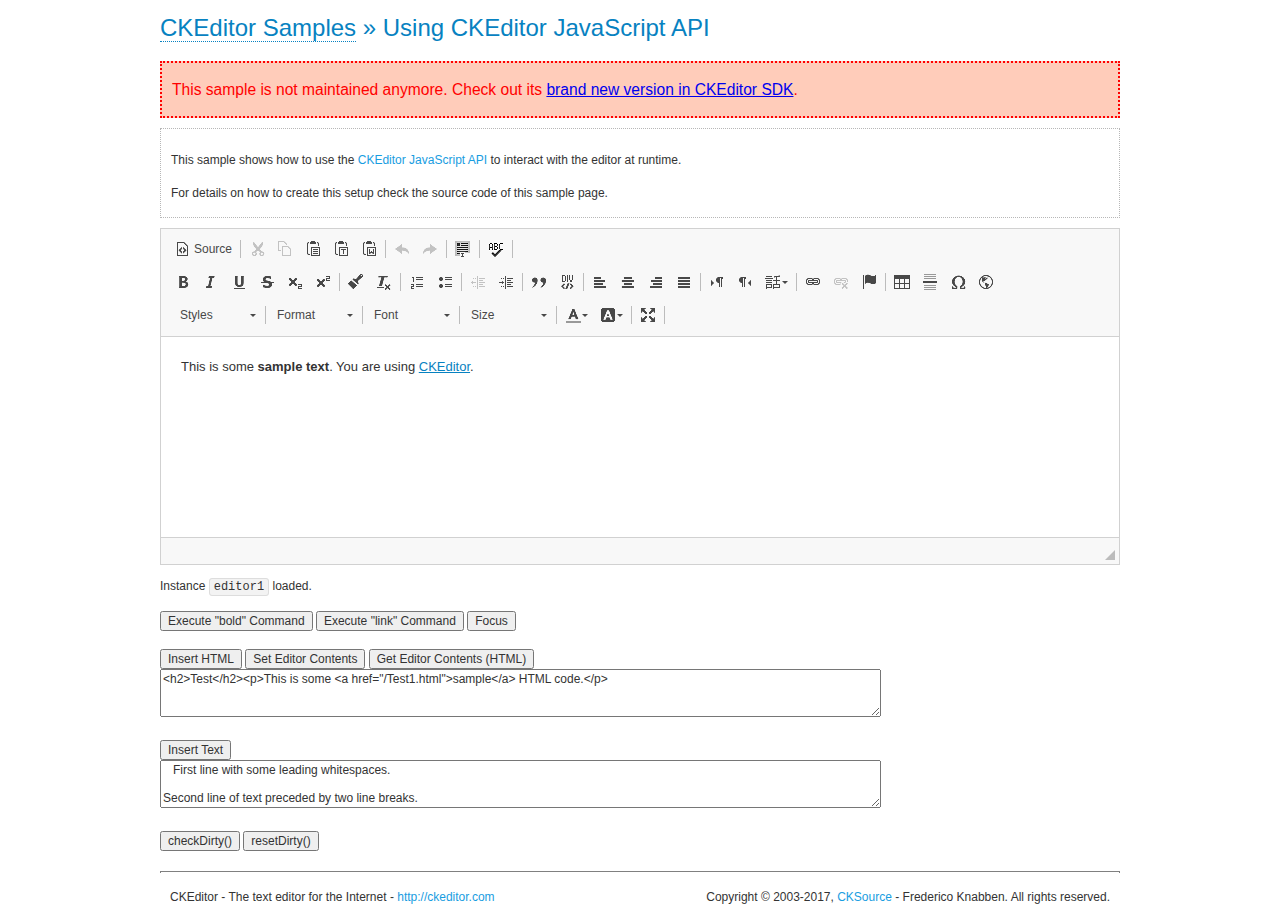
<file: coursework/js/ckeditor/samples/old/api.html>
<!DOCTYPE html>
<!--
Copyright (c) 2003-2017, CKSource - Frederico Knabben. All rights reserved.
For licensing, see LICENSE.md or http://ckeditor.com/license
-->
<html>
<head>
	<meta charset="utf-8">
	<title>API Usage &mdash; CKEditor Sample</title>
	<script src="../../ckeditor.js"></script>
	<link href="sample.css" rel="stylesheet">
	<script>

// The instanceReady event is fired, when an instance of CKEditor has finished
// its initialization.
CKEDITOR.on( 'instanceReady', function( ev ) {
	// Show the editor name and description in the browser status bar.
	document.getElementById( 'eMessage' ).innerHTML = 'Instance <code>' + ev.editor.name + '<\/code> loaded.';

	// Show this sample buttons.
	document.getElementById( 'eButtons' ).style.display = 'block';
});

function InsertHTML() {
	// Get the editor instance that we want to interact with.
	var editor = CKEDITOR.instances.editor1;
	var value = document.getElementById( 'htmlArea' ).value;

	// Check the active editing mode.
	if ( editor.mode == 'wysiwyg' )
	{
		// Insert HTML code.
		// http://docs.ckeditor.com/#!/api/CKEDITOR.editor-method-insertHtml
		editor.insertHtml( value );
	}
	else
		alert( 'You must be in WYSIWYG mode!' );
}

function InsertText() {
	// Get the editor instance that we want to interact with.
	var editor = CKEDITOR.instances.editor1;
	var value = document.getElementById( 'txtArea' ).value;

	// Check the active editing mode.
	if ( editor.mode == 'wysiwyg' )
	{
		// Insert as plain text.
		// http://docs.ckeditor.com/#!/api/CKEDITOR.editor-method-insertText
		editor.insertText( value );
	}
	else
		alert( 'You must be in WYSIWYG mode!' );
}

function SetContents() {
	// Get the editor instance that we want to interact with.
	var editor = CKEDITOR.instances.editor1;
	var value = document.getElementById( 'htmlArea' ).value;

	// Set editor contents (replace current contents).
	// http://docs.ckeditor.com/#!/api/CKEDITOR.editor-method-setData
	editor.setData( value );
}

function GetContents() {
	// Get the editor instance that you want to interact with.
	var editor = CKEDITOR.instances.editor1;

	// Get editor contents
	// http://docs.ckeditor.com/#!/api/CKEDITOR.editor-method-getData
	alert( editor.getData() );
}

function ExecuteCommand( commandName ) {
	// Get the editor instance that we want to interact with.
	var editor = CKEDITOR.instances.editor1;

	// Check the active editing mode.
	if ( editor.mode == 'wysiwyg' )
	{
		// Execute the command.
		// http://docs.ckeditor.com/#!/api/CKEDITOR.editor-method-execCommand
		editor.execCommand( commandName );
	}
	else
		alert( 'You must be in WYSIWYG mode!' );
}

function CheckDirty() {
	// Get the editor instance that we want to interact with.
	var editor = CKEDITOR.instances.editor1;
	// Checks whether the current editor contents present changes when compared
	// to the contents loaded into the editor at startup
	// http://docs.ckeditor.com/#!/api/CKEDITOR.editor-method-checkDirty
	alert( editor.checkDirty() );
}

function ResetDirty() {
	// Get the editor instance that we want to interact with.
	var editor = CKEDITOR.instances.editor1;
	// Resets the "dirty state" of the editor (see CheckDirty())
	// http://docs.ckeditor.com/#!/api/CKEDITOR.editor-method-resetDirty
	editor.resetDirty();
	alert( 'The "IsDirty" status has been reset' );
}

function Focus() {
	CKEDITOR.instances.editor1.focus();
}

function onFocus() {
	document.getElementById( 'eMessage' ).innerHTML = '<b>' + this.name + ' is focused </b>';
}

function onBlur() {
	document.getElementById( 'eMessage' ).innerHTML = this.name + ' lost focus';
}

	</script>

</head>
<body>
	<h1 class="samples">
		<a href="index.html">CKEditor Samples</a> &raquo; Using CKEditor JavaScript API
	</h1>
	<div class="warning deprecated">
		This sample is not maintained anymore. Check out its <a href="http://sdk.ckeditor.com/samples/api.html">brand new version in CKEditor SDK</a>.
	</div>
	<div class="description">
	<p>
		This sample shows how to use the
		<a class="samples" href="http://docs.ckeditor.com/#!/api/CKEDITOR.editor">CKEditor JavaScript API</a>
		to interact with the editor at runtime.
	</p>
	<p>
		For details on how to create this setup check the source code of this sample page.
	</p>
	</div>

	<!-- This <div> holds alert messages to be display in the sample page. -->
	<div id="alerts">
		<noscript>
			<p>
				<strong>CKEditor requires JavaScript to run</strong>. In a browser with no JavaScript
				support, like yours, you should still see the contents (HTML data) and you should
				be able to edit it normally, without a rich editor interface.
			</p>
		</noscript>
	</div>
	<form action="../../../samples/sample_posteddata.php" method="post">
		<textarea cols="100" id="editor1" name="editor1" rows="10">&lt;p&gt;This is some &lt;strong&gt;sample text&lt;/strong&gt;. You are using &lt;a href="http://ckeditor.com/"&gt;CKEditor&lt;/a&gt;.&lt;/p&gt;</textarea>

		<script>
			// Replace the <textarea id="editor1"> with an CKEditor instance.
			CKEDITOR.replace( 'editor1', {
				on: {
					focus: onFocus,
					blur: onBlur,

					// Check for availability of corresponding plugins.
					pluginsLoaded: function( evt ) {
						var doc = CKEDITOR.document, ed = evt.editor;
						if ( !ed.getCommand( 'bold' ) )
							doc.getById( 'exec-bold' ).hide();
						if ( !ed.getCommand( 'link' ) )
							doc.getById( 'exec-link' ).hide();
					}
				}
			});
		</script>

		<p id="eMessage">
		</p>

		<div id="eButtons" style="display: none">
			<input id="exec-bold" onclick="ExecuteCommand('bold');" type="button" value="Execute &quot;bold&quot; Command">
			<input id="exec-link" onclick="ExecuteCommand('link');" type="button" value="Execute &quot;link&quot; Command">
			<input onclick="Focus();" type="button" value="Focus">
			<br><br>
			<input onclick="InsertHTML();" type="button" value="Insert HTML">
			<input onclick="SetContents();" type="button" value="Set Editor Contents">
			<input onclick="GetContents();" type="button" value="Get Editor Contents (HTML)">
			<br>
			<textarea cols="100" id="htmlArea" rows="3">&lt;h2&gt;Test&lt;/h2&gt;&lt;p&gt;This is some &lt;a href="/Test1.html"&gt;sample&lt;/a&gt; HTML code.&lt;/p&gt;</textarea>
			<br>
			<br>
			<input onclick="InsertText();" type="button" value="Insert Text">
			<br>
			<textarea cols="100" id="txtArea" rows="3">   First line with some leading whitespaces.

Second line of text preceded by two line breaks.</textarea>
			<br>
			<br>
			<input onclick="CheckDirty();" type="button" value="checkDirty()">
			<input onclick="ResetDirty();" type="button" value="resetDirty()">
		</div>
	</form>
	<div id="footer">
		<hr>
		<p>
			CKEditor - The text editor for the Internet - <a class="samples" href="http://ckeditor.com/">http://ckeditor.com</a>
		</p>
		<p id="copy">
			Copyright &copy; 2003-2017, <a class="samples" href="http://cksource.com/">CKSource</a> - Frederico
			Knabben. All rights reserved.
		</p>
	</div>
</body>
</html>
</file>
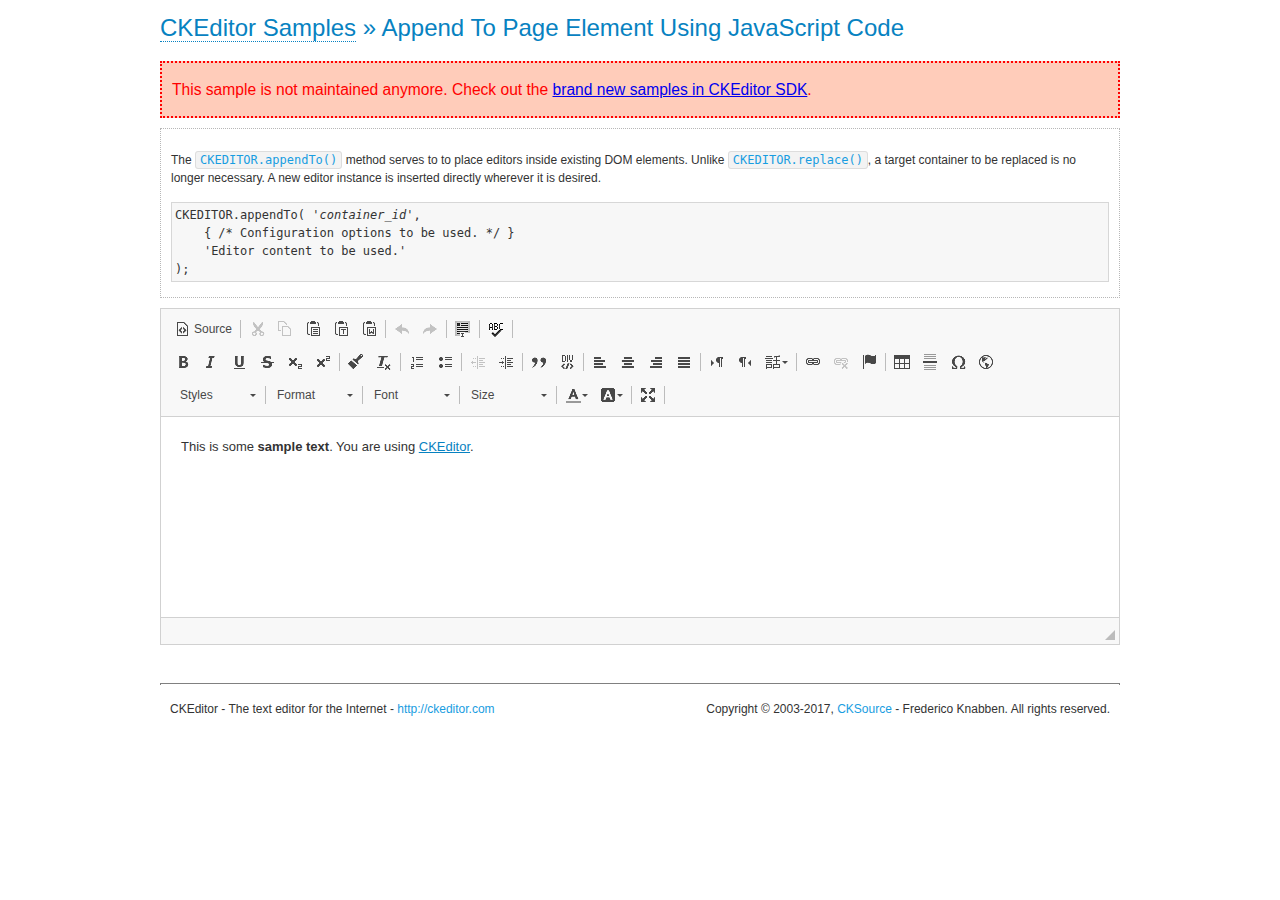
<file: coursework/js/ckeditor/samples/old/appendto.html>
<!DOCTYPE html>
<!--
Copyright (c) 2003-2017, CKSource - Frederico Knabben. All rights reserved.
For licensing, see LICENSE.md or http://ckeditor.com/license
-->
<html>
<head>
	<meta charset="utf-8">
	<title>Append To Page Element Using JavaScript Code &mdash; CKEditor Sample</title>
	<script src="../../ckeditor.js"></script>
	<link rel="stylesheet" href="sample.css">
</head>
<body>
	<h1 class="samples">
		<a href="index.html">CKEditor Samples</a> &raquo; Append To Page Element Using JavaScript Code
	</h1>
	<div class="warning deprecated">
		This sample is not maintained anymore. Check out the <a href="http://sdk.ckeditor.com/">brand new samples in CKEditor SDK</a>.
	</div>
	<div id="section1">
		<div class="description">
			<p>
				The <code><a class="samples" href="http://docs.ckeditor.com/#!/api/CKEDITOR-method-appendTo">CKEDITOR.appendTo()</a></code> method serves to to place editors inside existing DOM elements. Unlike <code><a class="samples" href="http://docs.ckeditor.com/#!/api/CKEDITOR-method-replace">CKEDITOR.replace()</a></code>,
				a target container to be replaced is no longer necessary. A new editor
				instance is inserted directly wherever it is desired.
			</p>
<pre class="samples">CKEDITOR.appendTo( '<em>container_id</em>',
	{ /* Configuration options to be used. */ }
	'Editor content to be used.'
);</pre>
		</div>
		<script>

			// This call can be placed at any point after the
			// DOM element to append CKEditor to or inside the <head><script>
			// in a window.onload event handler.

			// Append a CKEditor instance using the default configuration and the
			// provided content to the <div> element of ID "section1".
			CKEDITOR.appendTo( 'section1',
				null,
				'<p>This is some <strong>sample text</strong>. You are using <a href="http://ckeditor.com/">CKEditor</a>.</p>'
			);

		</script>
	</div>
	<br>
	<div id="footer">
		<hr>
		<p>
			CKEditor - The text editor for the Internet - <a class="samples" href="http://ckeditor.com/">http://ckeditor.com</a>
		</p>
		<p id="copy">
			Copyright &copy; 2003-2017, <a class="samples" href="http://cksource.com/">CKSource</a> - Frederico
			Knabben. All rights reserved.
		</p>
	</div>
</body>
</html>
</file>
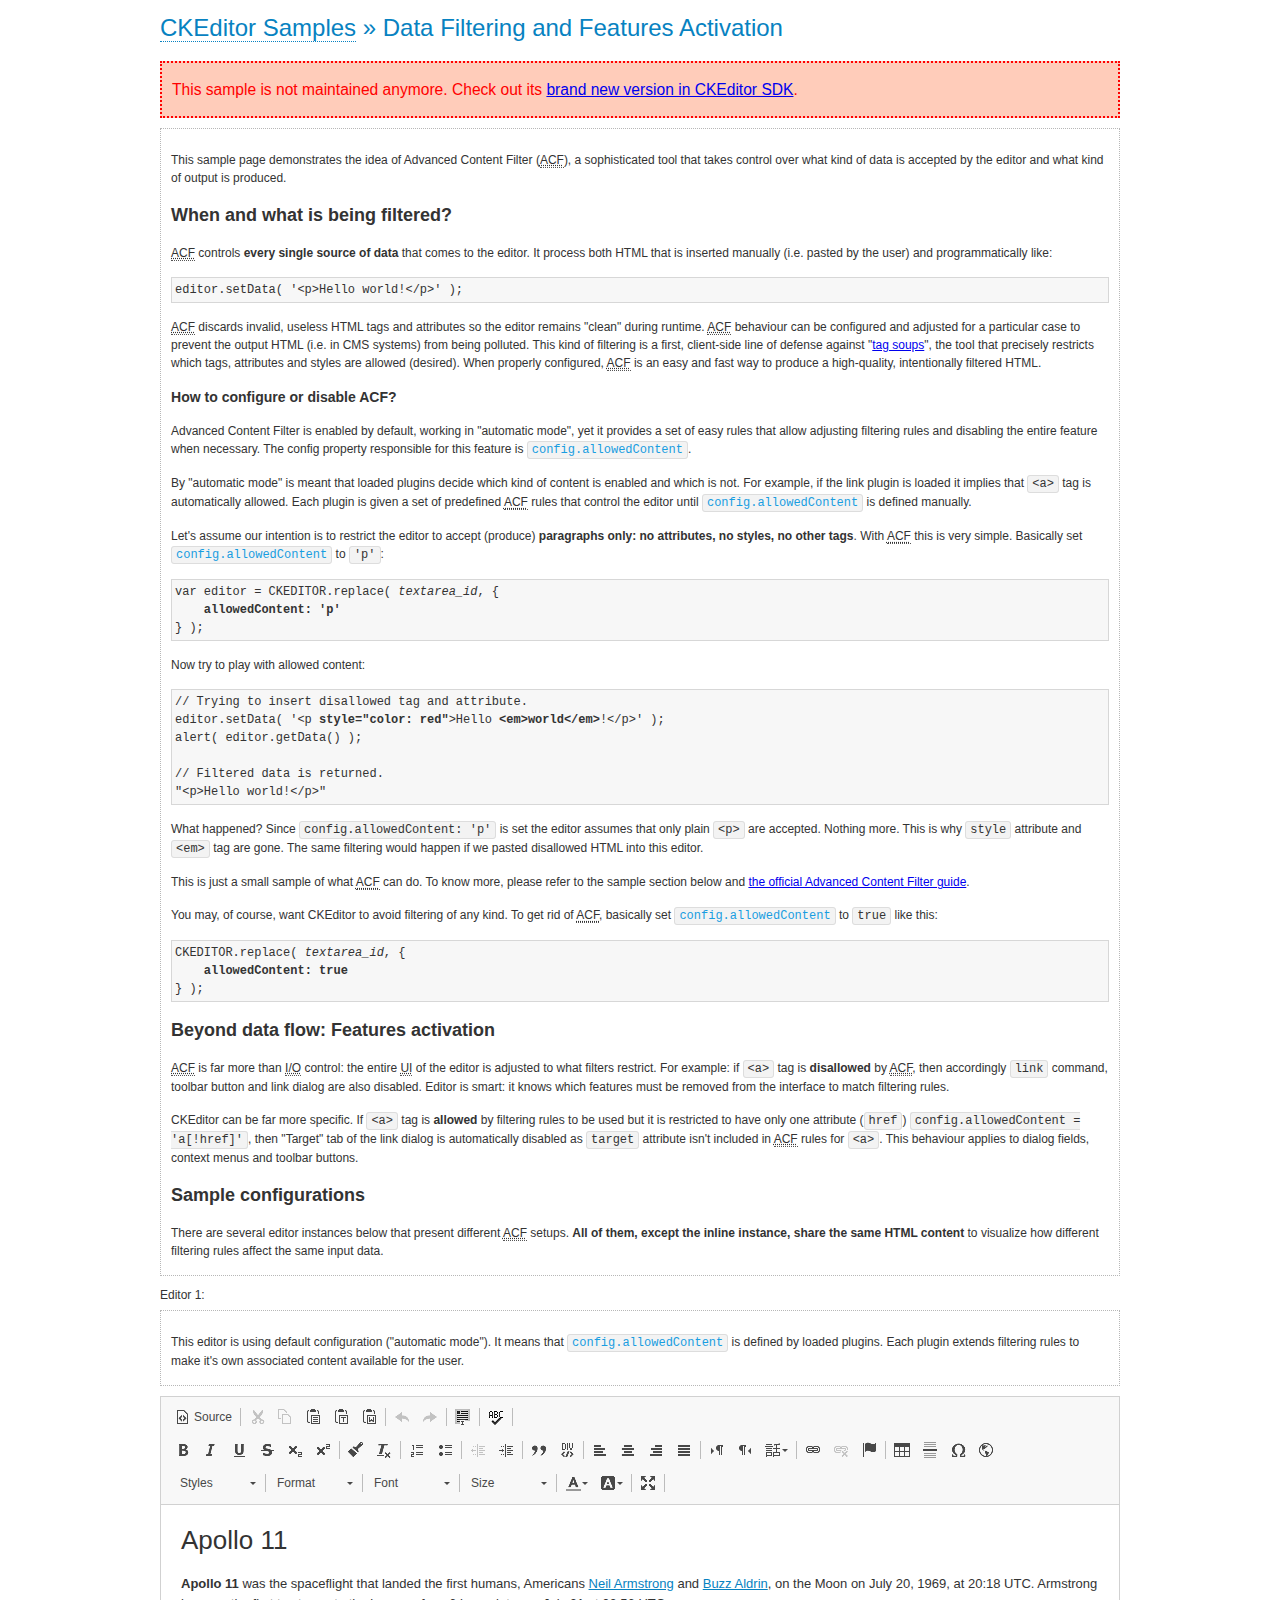
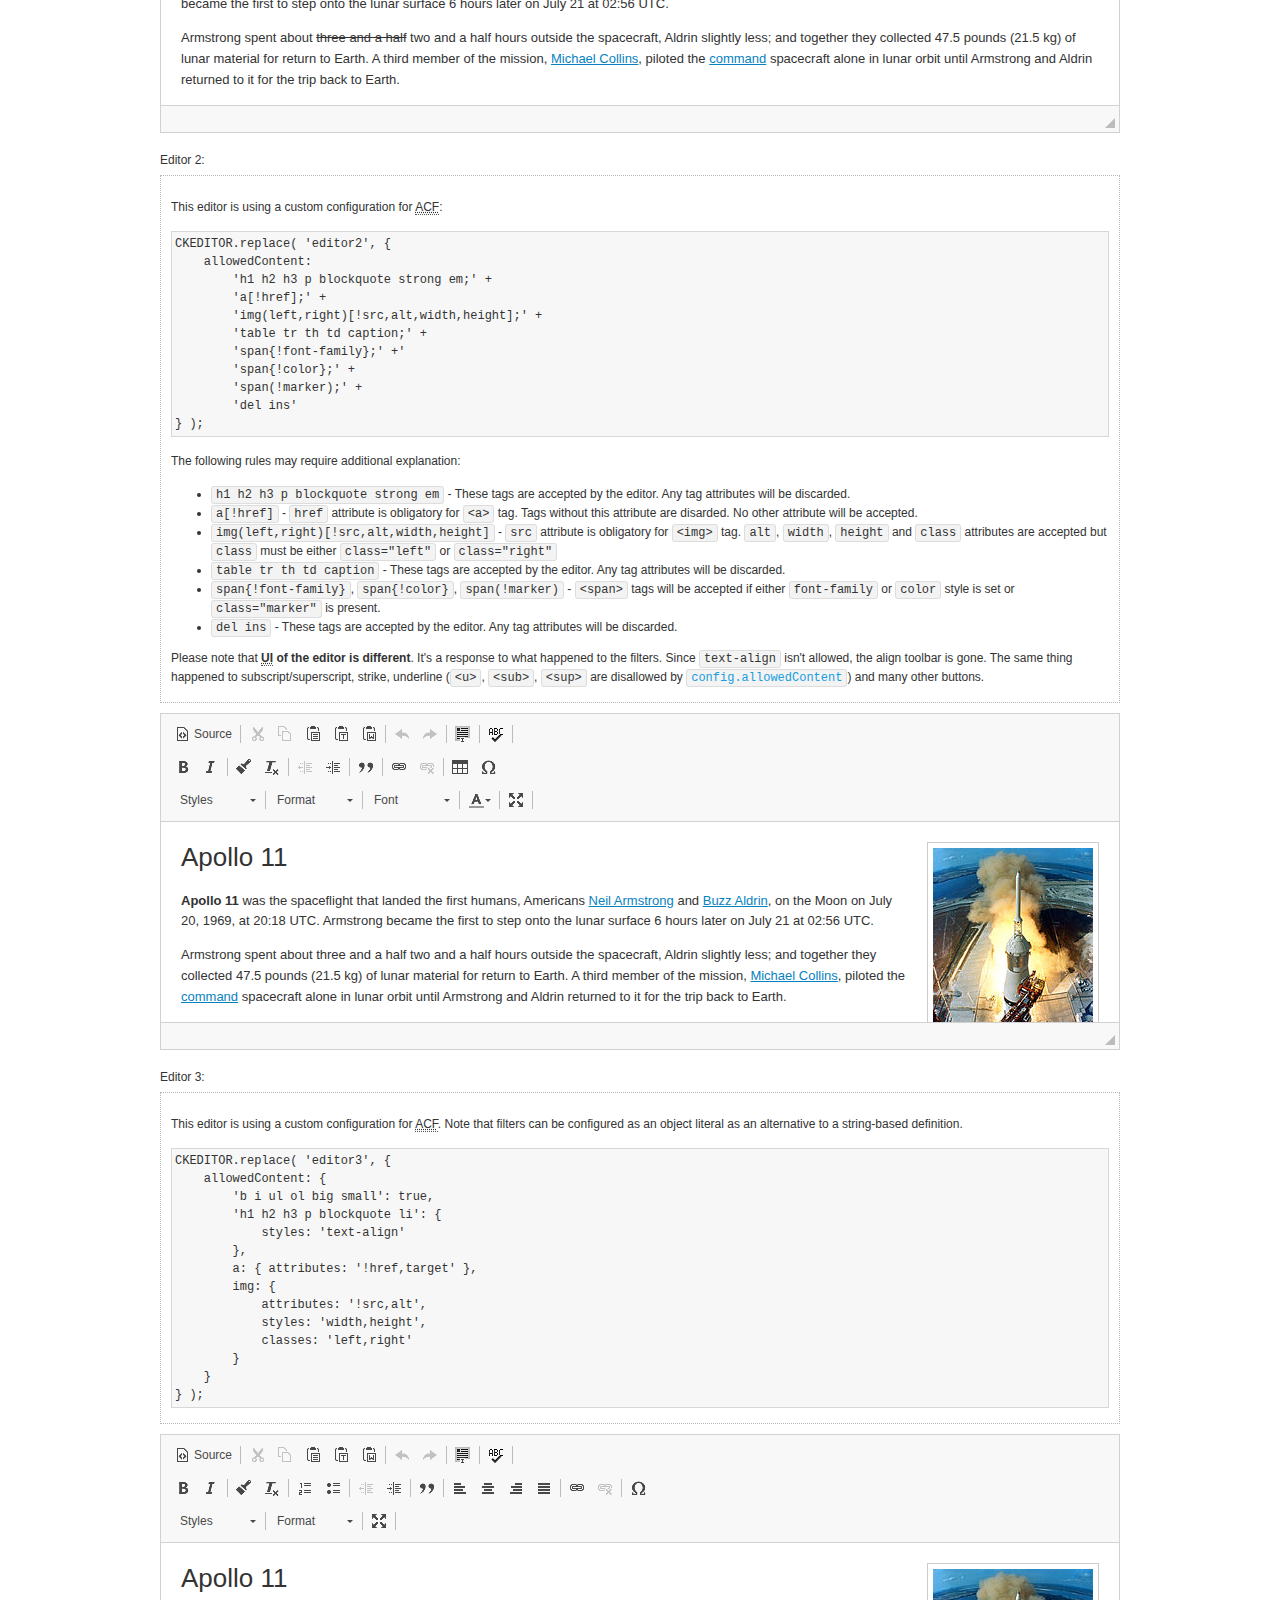
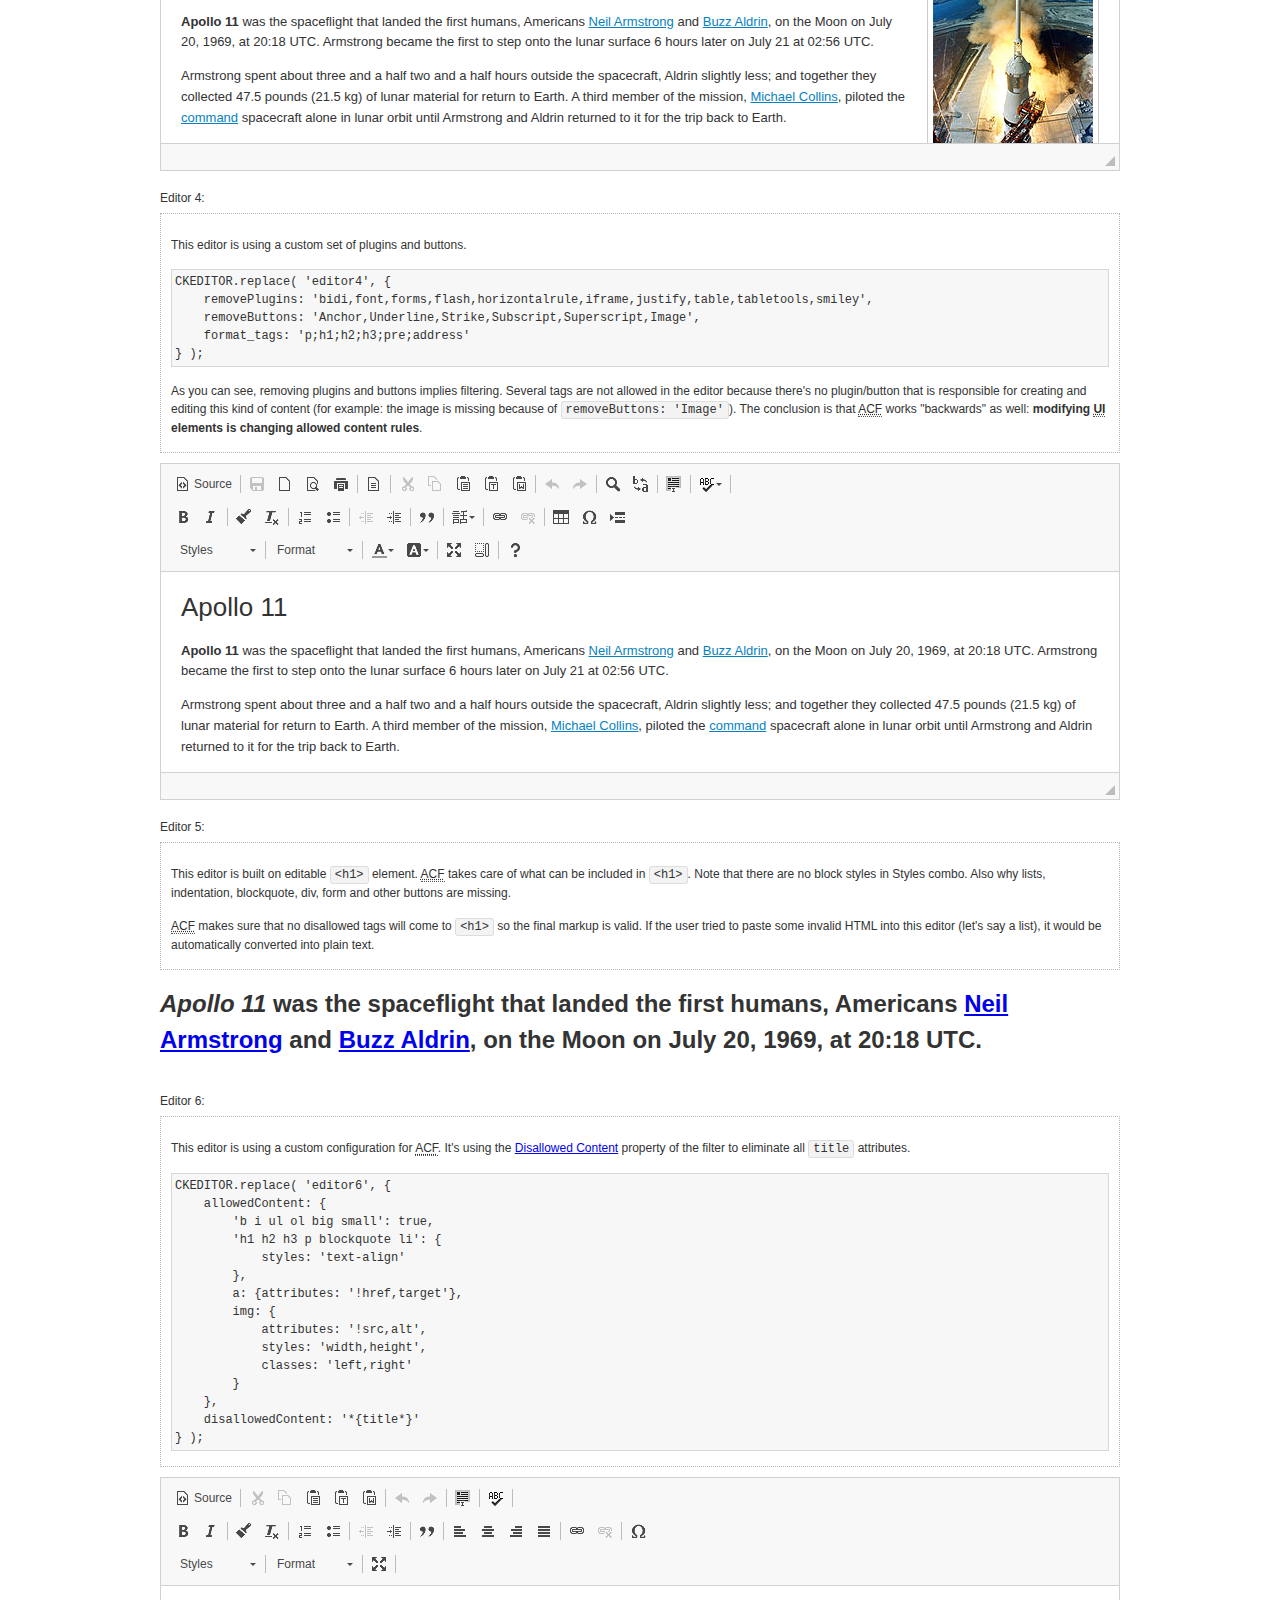
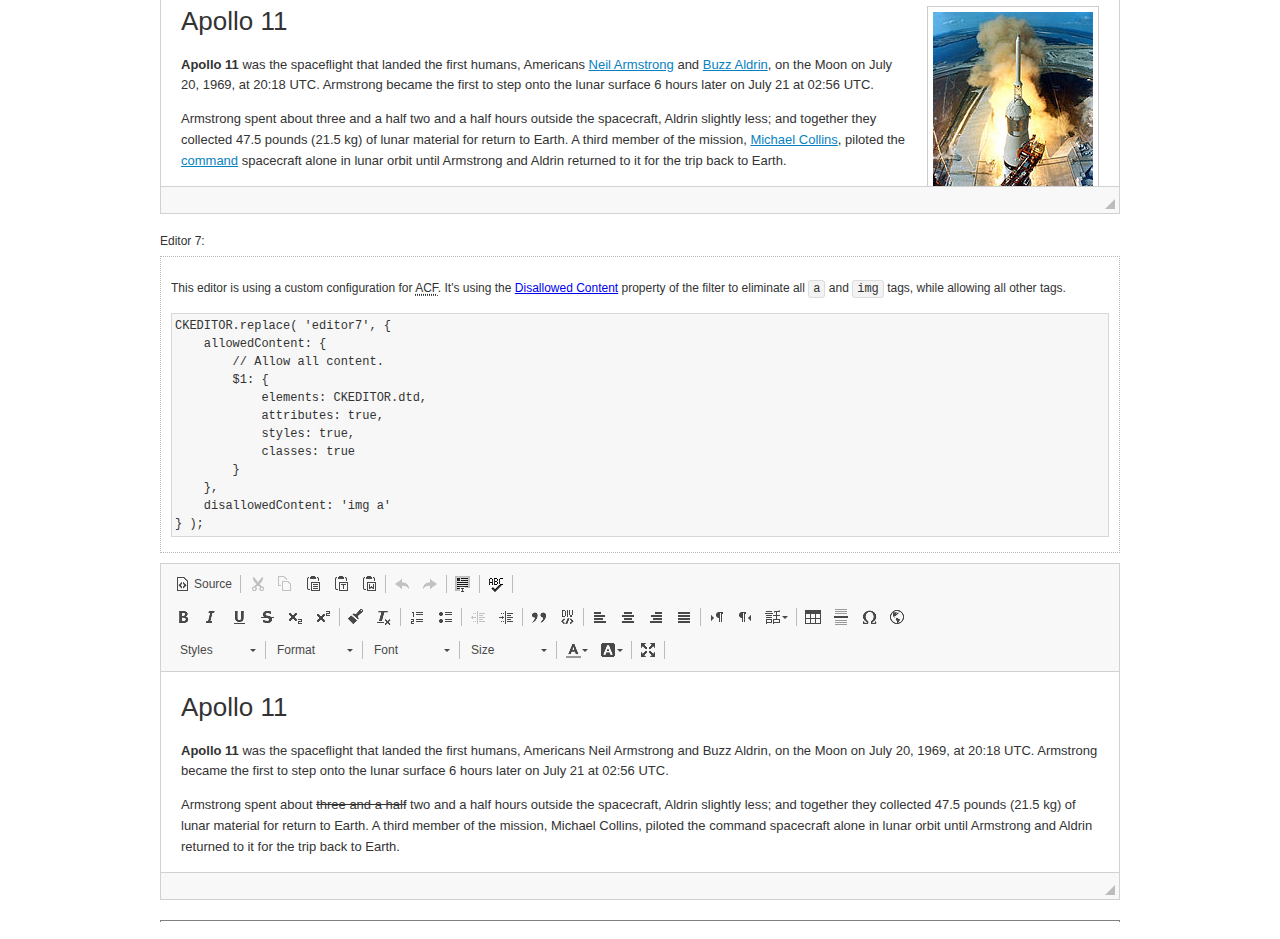
<file: coursework/js/ckeditor/samples/old/datafiltering.html>
<!DOCTYPE html>
<!--
Copyright (c) 2003-2017, CKSource - Frederico Knabben. All rights reserved.
For licensing, see LICENSE.md or http://ckeditor.com/license
-->
<html>
<head>
	<meta charset="utf-8">
	<title>Data Filtering &mdash; CKEditor Sample</title>
	<script src="../../ckeditor.js"></script>
	<link rel="stylesheet" href="sample.css">
	<script>
		// Remove advanced tabs for all editors.
		CKEDITOR.config.removeDialogTabs = 'image:advanced;link:advanced;flash:advanced;creatediv:advanced;editdiv:advanced';
	</script>
</head>
<body>
	<h1 class="samples">
		<a href="index.html">CKEditor Samples</a> &raquo; Data Filtering and Features Activation
	</h1>
	<div class="warning deprecated">
		This sample is not maintained anymore. Check out its <a href="http://sdk.ckeditor.com/samples/acf.html">brand new version in CKEditor SDK</a>.
	</div>
	<div class="description">
		<p>
			This sample page demonstrates the idea of Advanced Content Filter
			(<abbr title="Advanced Content Filter">ACF</abbr>), a sophisticated
			tool that takes control over what kind of data is accepted by the editor and what
			kind of output is produced.
		</p>
		<h2>When and what is being filtered?</h2>
		<p>
			<abbr title="Advanced Content Filter">ACF</abbr> controls
			<strong>every single source of data</strong> that comes to the editor.
			It process both HTML that is inserted manually (i.e. pasted by the user)
			and programmatically like:
		</p>
<pre class="samples">
editor.setData( '&lt;p&gt;Hello world!&lt;/p&gt;' );
</pre>
		<p>
			<abbr title="Advanced Content Filter">ACF</abbr> discards invalid,
			useless HTML tags and attributes so the editor remains "clean" during
			runtime. <abbr title="Advanced Content Filter">ACF</abbr> behaviour
			can be configured and adjusted for a particular case to prevent the
			output HTML (i.e. in CMS systems) from being polluted.

			This kind of filtering is a first, client-side line of defense
			against "<a href="http://en.wikipedia.org/wiki/Tag_soup">tag soups</a>",
			the tool that precisely restricts which tags, attributes and styles
			are allowed (desired). When properly configured, <abbr title="Advanced Content Filter">ACF</abbr>
			is an easy and fast way to produce a high-quality, intentionally filtered HTML.
		</p>

		<h3>How to configure or disable ACF?</h3>
		<p>
			Advanced Content Filter is enabled by default, working in "automatic mode", yet
			it provides a set of easy rules that allow adjusting filtering rules
			and disabling the entire feature when necessary. The config property
			responsible for this feature is <code><a class="samples"
			href="http://docs.ckeditor.com/#!/api/CKEDITOR.config-cfg-allowedContent">config.allowedContent</a></code>.
		</p>
		<p>
			By "automatic mode" is meant that loaded plugins decide which kind
			of content is enabled and which is not. For example, if the link
			plugin is loaded it implies that <code>&lt;a&gt;</code> tag is
			automatically allowed. Each plugin is given a set
			of predefined <abbr title="Advanced Content Filter">ACF</abbr> rules
			that control the editor until <code><a class="samples"
			href="http://docs.ckeditor.com/#!/api/CKEDITOR.config-cfg-allowedContent">
			config.allowedContent</a></code>
			is defined manually.
		</p>
		<p>
			Let's assume our intention is to restrict the editor to accept (produce) <strong>paragraphs
			only: no attributes, no styles, no other tags</strong>.
			With <abbr title="Advanced Content Filter">ACF</abbr>
			this is very simple. Basically set <code><a class="samples"
			href="http://docs.ckeditor.com/#!/api/CKEDITOR.config-cfg-allowedContent">
			config.allowedContent</a></code> to <code>'p'</code>:
		</p>
<pre class="samples">
var editor = CKEDITOR.replace( <em>textarea_id</em>, {
	<strong>allowedContent: 'p'</strong>
} );
</pre>
		<p>
			Now try to play with allowed content:
		</p>
<pre class="samples">
// Trying to insert disallowed tag and attribute.
editor.setData( '&lt;p <strong>style="color: red"</strong>&gt;Hello <strong>&lt;em&gt;world&lt;/em&gt;</strong>!&lt;/p&gt;' );
alert( editor.getData() );

// Filtered data is returned.
"&lt;p&gt;Hello world!&lt;/p&gt;"
</pre>
		<p>
			What happened? Since <code>config.allowedContent: 'p'</code> is set the editor assumes
			that only plain <code>&lt;p&gt;</code> are accepted. Nothing more. This is why
			<code>style</code> attribute and <code>&lt;em&gt;</code> tag are gone. The same
			filtering would happen if we pasted disallowed HTML into this editor.
		</p>
		<p>
			This is just a small sample of what <abbr title="Advanced Content Filter">ACF</abbr>
			can do. To know more, please refer to the sample section below and
			<a href="http://docs.ckeditor.com/#!/guide/dev_advanced_content_filter">the official Advanced Content Filter guide</a>.
		</p>
		<p>
			You may, of course, want CKEditor to avoid filtering of any kind.
			To get rid of <abbr title="Advanced Content Filter">ACF</abbr>,
			basically set <code><a class="samples"
			href="http://docs.ckeditor.com/#!/api/CKEDITOR.config-cfg-allowedContent">
			config.allowedContent</a></code> to <code>true</code> like this:
		</p>
<pre class="samples">
CKEDITOR.replace( <em>textarea_id</em>, {
	<strong>allowedContent: true</strong>
} );
</pre>

		<h2>Beyond data flow: Features activation</h2>
		<p>
			<abbr title="Advanced Content Filter">ACF</abbr> is far more than
			<abbr title="Input/Output">I/O</abbr> control: the entire
			<abbr title="User Interface">UI</abbr> of the editor is adjusted to what
			filters restrict. For example: if <code>&lt;a&gt;</code> tag is
			<strong>disallowed</strong>
			by <abbr title="Advanced Content Filter">ACF</abbr>,
			then accordingly <code>link</code> command, toolbar button and link dialog
			are also disabled. Editor is smart: it knows which features must be
			removed from the interface to match filtering rules.
		</p>
		<p>
			CKEditor can be far more specific. If <code>&lt;a&gt;</code> tag is
			<strong>allowed</strong> by filtering rules to be used but it is restricted
			to have only one attribute (<code>href</code>)
			<code>config.allowedContent = 'a[!href]'</code>, then
			"Target" tab of the link dialog is automatically disabled as <code>target</code>
			attribute isn't included in <abbr title="Advanced Content Filter">ACF</abbr> rules
			for <code>&lt;a&gt;</code>. This behaviour applies to dialog fields, context
			menus and toolbar buttons.
		</p>

		<h2>Sample configurations</h2>
		<p>
			There are several editor instances below that present different
			<abbr title="Advanced Content Filter">ACF</abbr> setups. <strong>All of them,
			except the inline instance, share the same HTML content</strong> to visualize
			how different filtering rules affect the same input data.
		</p>
	</div>

	<div>
		<label for="editor1">
			Editor 1:
		</label>
		<div class="description">
			<p>
				This editor is using default configuration ("automatic mode"). It means that
				<code><a class="samples"
				href="http://docs.ckeditor.com/#!/api/CKEDITOR.config-cfg-allowedContent">
				config.allowedContent</a></code> is defined by loaded plugins.
				Each plugin extends filtering rules to make it's own associated content
				available for the user.
			</p>
		</div>
		<textarea cols="80" id="editor1" name="editor1" rows="10">
			&lt;h1&gt;&lt;img alt=&quot;Saturn V carrying Apollo 11&quot; class=&quot;right&quot; src=&quot;assets/sample.jpg&quot;/&gt; Apollo 11&lt;/h1&gt; &lt;p&gt;&lt;b&gt;Apollo 11&lt;/b&gt; was the spaceflight that landed the first humans, Americans &lt;a href=&quot;http://en.wikipedia.org/wiki/Neil_Armstrong&quot; title=&quot;Neil Armstrong&quot;&gt;Neil Armstrong&lt;/a&gt; and &lt;a href=&quot;http://en.wikipedia.org/wiki/Buzz_Aldrin&quot; title=&quot;Buzz Aldrin&quot;&gt;Buzz Aldrin&lt;/a&gt;, on the Moon on July 20, 1969, at 20:18 UTC. Armstrong became the first to step onto the lunar surface 6 hours later on July 21 at 02:56 UTC.&lt;/p&gt; &lt;p&gt;Armstrong spent about &lt;s&gt;three and a half&lt;/s&gt; two and a half hours outside the spacecraft, Aldrin slightly less; and together they collected 47.5 pounds (21.5&amp;nbsp;kg) of lunar material for return to Earth. A third member of the mission, &lt;a href=&quot;http://en.wikipedia.org/wiki/Michael_Collins_(astronaut)&quot; title=&quot;Michael Collins (astronaut)&quot;&gt;Michael Collins&lt;/a&gt;, piloted the &lt;a href=&quot;http://en.wikipedia.org/wiki/Apollo_Command/Service_Module&quot; title=&quot;Apollo Command/Service Module&quot;&gt;command&lt;/a&gt; spacecraft alone in lunar orbit until Armstrong and Aldrin returned to it for the trip back to Earth.&lt;/p&gt; &lt;h2&gt;Broadcasting and &lt;em&gt;quotes&lt;/em&gt; &lt;a id=&quot;quotes&quot; name=&quot;quotes&quot;&gt;&lt;/a&gt;&lt;/h2&gt; &lt;p&gt;Broadcast on live TV to a world-wide audience, Armstrong stepped onto the lunar surface and described the event as:&lt;/p&gt; &lt;blockquote&gt;&lt;p&gt;One small step for [a] man, one giant leap for mankind.&lt;/p&gt;&lt;/blockquote&gt; &lt;p&gt;Apollo 11 effectively ended the &lt;a href=&quot;http://en.wikipedia.org/wiki/Space_Race&quot; title=&quot;Space Race&quot;&gt;Space Race&lt;/a&gt; and fulfilled a national goal proposed in 1961 by the late U.S. President &lt;a href=&quot;http://en.wikipedia.org/wiki/John_F._Kennedy&quot; title=&quot;John F. Kennedy&quot;&gt;John F. Kennedy&lt;/a&gt; in a speech before the United States Congress:&lt;/p&gt; &lt;blockquote&gt;&lt;p&gt;[...] before this decade is out, of landing a man on the Moon and returning him safely to the Earth.&lt;/p&gt;&lt;/blockquote&gt; &lt;h2&gt;Technical details &lt;a id=&quot;tech-details&quot; name=&quot;tech-details&quot;&gt;&lt;/a&gt;&lt;/h2&gt; &lt;table align=&quot;right&quot; border=&quot;1&quot; bordercolor=&quot;#ccc&quot; cellpadding=&quot;5&quot; cellspacing=&quot;0&quot; style=&quot;border-collapse:collapse;margin:10px 0 10px 15px;&quot;&gt; &lt;caption&gt;&lt;strong&gt;Mission crew&lt;/strong&gt;&lt;/caption&gt; &lt;thead&gt; &lt;tr&gt; &lt;th scope=&quot;col&quot;&gt;Position&lt;/th&gt; &lt;th scope=&quot;col&quot;&gt;Astronaut&lt;/th&gt; &lt;/tr&gt; &lt;/thead&gt; &lt;tbody&gt; &lt;tr&gt; &lt;td&gt;Commander&lt;/td&gt; &lt;td&gt;Neil A. Armstrong&lt;/td&gt; &lt;/tr&gt; &lt;tr&gt; &lt;td&gt;Command Module Pilot&lt;/td&gt; &lt;td&gt;Michael Collins&lt;/td&gt; &lt;/tr&gt; &lt;tr&gt; &lt;td&gt;Lunar Module Pilot&lt;/td&gt; &lt;td&gt;Edwin &amp;quot;Buzz&amp;quot; E. Aldrin, Jr.&lt;/td&gt; &lt;/tr&gt; &lt;/tbody&gt; &lt;/table&gt; &lt;p&gt;Launched by a &lt;strong&gt;Saturn V&lt;/strong&gt; rocket from &lt;a href=&quot;http://en.wikipedia.org/wiki/Kennedy_Space_Center&quot; title=&quot;Kennedy Space Center&quot;&gt;Kennedy Space Center&lt;/a&gt; in Merritt Island, Florida on July 16, Apollo 11 was the fifth manned mission of &lt;a href=&quot;http://en.wikipedia.org/wiki/NASA&quot; title=&quot;NASA&quot;&gt;NASA&lt;/a&gt;&amp;#39;s Apollo program. The Apollo spacecraft had three parts:&lt;/p&gt; &lt;ol&gt; &lt;li&gt;&lt;strong&gt;Command Module&lt;/strong&gt; with a cabin for the three astronauts which was the only part which landed back on Earth&lt;/li&gt; &lt;li&gt;&lt;strong&gt;Service Module&lt;/strong&gt; which supported the Command Module with propulsion, electrical power, oxygen and water&lt;/li&gt; &lt;li&gt;&lt;strong&gt;Lunar Module&lt;/strong&gt; for landing on the Moon.&lt;/li&gt; &lt;/ol&gt; &lt;p&gt;After being sent to the Moon by the Saturn V&amp;#39;s upper stage, the astronauts separated the spacecraft from it and travelled for three days until they entered into lunar orbit. Armstrong and Aldrin then moved into the Lunar Module and landed in the &lt;a href=&quot;http://en.wikipedia.org/wiki/Mare_Tranquillitatis&quot; title=&quot;Mare Tranquillitatis&quot;&gt;Sea of Tranquility&lt;/a&gt;. They stayed a total of about 21 and a half hours on the lunar surface. After lifting off in the upper part of the Lunar Module and rejoining Collins in the Command Module, they returned to Earth and landed in the &lt;a href=&quot;http://en.wikipedia.org/wiki/Pacific_Ocean&quot; title=&quot;Pacific Ocean&quot;&gt;Pacific Ocean&lt;/a&gt; on July 24.&lt;/p&gt; &lt;hr/&gt; &lt;p style=&quot;text-align: right;&quot;&gt;&lt;small&gt;Source: &lt;a href=&quot;http://en.wikipedia.org/wiki/Apollo_11&quot;&gt;Wikipedia.org&lt;/a&gt;&lt;/small&gt;&lt;/p&gt;
		</textarea>

		<script>

			CKEDITOR.replace( 'editor1' );

		</script>
	</div>

	<br>

	<div>
		<label for="editor2">
			Editor 2:
		</label>
		<div class="description">
			<p>
				This editor is using a custom configuration for
				<abbr title="Advanced Content Filter">ACF</abbr>:
			</p>
<pre class="samples">
CKEDITOR.replace( 'editor2', {
	allowedContent:
		'h1 h2 h3 p blockquote strong em;' +
		'a[!href];' +
		'img(left,right)[!src,alt,width,height];' +
		'table tr th td caption;' +
		'span{!font-family};' +'
		'span{!color};' +
		'span(!marker);' +
		'del ins'
} );
</pre>
			<p>
				The following rules may require additional explanation:
			</p>
			<ul>
				<li>
					<code>h1 h2 h3 p blockquote strong em</code> - These tags
					are accepted by the editor. Any tag attributes will be discarded.
				</li>
				<li>
					<code>a[!href]</code> - <code>href</code> attribute is obligatory
					for <code>&lt;a&gt;</code> tag. Tags without this attribute
					are disarded. No other attribute will be accepted.
				</li>
				<li>
					<code>img(left,right)[!src,alt,width,height]</code> - <code>src</code>
					attribute is obligatory for <code>&lt;img&gt;</code> tag.
					<code>alt</code>, <code>width</code>, <code>height</code>
					and <code>class</code> attributes are accepted but
					<code>class</code> must be either <code>class="left"</code>
					or <code>class="right"</code>
				</li>
				<li>
					<code>table tr th td caption</code> - These tags
					are accepted by the editor. Any tag attributes will be discarded.
				</li>
				<li>
					<code>span{!font-family}</code>, <code>span{!color}</code>,
					<code>span(!marker)</code> - <code>&lt;span&gt;</code> tags
					will be accepted if either <code>font-family</code> or
					<code>color</code> style is set or <code>class="marker"</code>
					is present.
				</li>
				<li>
					<code>del ins</code> - These tags
					are accepted by the editor. Any tag attributes will be discarded.
				</li>
			</ul>
			<p>
				Please note that <strong><abbr title="User Interface">UI</abbr> of the
				editor is different</strong>. It's a response to what happened to the filters.
				Since <code>text-align</code> isn't allowed, the align toolbar is gone.
				The same thing happened to subscript/superscript, strike, underline
				(<code>&lt;u&gt;</code>, <code>&lt;sub&gt;</code>, <code>&lt;sup&gt;</code>
				are disallowed by <code><a class="samples"
				href="http://docs.ckeditor.com/#!/api/CKEDITOR.config-cfg-allowedContent">
				config.allowedContent</a></code>) and many other buttons.
			</p>
		</div>
		<textarea cols="80" id="editor2" name="editor2" rows="10">
			&lt;h1&gt;&lt;img alt=&quot;Saturn V carrying Apollo 11&quot; class=&quot;right&quot; src=&quot;assets/sample.jpg&quot;/&gt; Apollo 11&lt;/h1&gt; &lt;p&gt;&lt;b&gt;Apollo 11&lt;/b&gt; was the spaceflight that landed the first humans, Americans &lt;a href=&quot;http://en.wikipedia.org/wiki/Neil_Armstrong&quot; title=&quot;Neil Armstrong&quot;&gt;Neil Armstrong&lt;/a&gt; and &lt;a href=&quot;http://en.wikipedia.org/wiki/Buzz_Aldrin&quot; title=&quot;Buzz Aldrin&quot;&gt;Buzz Aldrin&lt;/a&gt;, on the Moon on July 20, 1969, at 20:18 UTC. Armstrong became the first to step onto the lunar surface 6 hours later on July 21 at 02:56 UTC.&lt;/p&gt; &lt;p&gt;Armstrong spent about &lt;s&gt;three and a half&lt;/s&gt; two and a half hours outside the spacecraft, Aldrin slightly less; and together they collected 47.5 pounds (21.5&amp;nbsp;kg) of lunar material for return to Earth. A third member of the mission, &lt;a href=&quot;http://en.wikipedia.org/wiki/Michael_Collins_(astronaut)&quot; title=&quot;Michael Collins (astronaut)&quot;&gt;Michael Collins&lt;/a&gt;, piloted the &lt;a href=&quot;http://en.wikipedia.org/wiki/Apollo_Command/Service_Module&quot; title=&quot;Apollo Command/Service Module&quot;&gt;command&lt;/a&gt; spacecraft alone in lunar orbit until Armstrong and Aldrin returned to it for the trip back to Earth.&lt;/p&gt; &lt;h2&gt;Broadcasting and &lt;em&gt;quotes&lt;/em&gt; &lt;a id=&quot;quotes&quot; name=&quot;quotes&quot;&gt;&lt;/a&gt;&lt;/h2&gt; &lt;p&gt;Broadcast on live TV to a world-wide audience, Armstrong stepped onto the lunar surface and described the event as:&lt;/p&gt; &lt;blockquote&gt;&lt;p&gt;One small step for [a] man, one giant leap for mankind.&lt;/p&gt;&lt;/blockquote&gt; &lt;p&gt;Apollo 11 effectively ended the &lt;a href=&quot;http://en.wikipedia.org/wiki/Space_Race&quot; title=&quot;Space Race&quot;&gt;Space Race&lt;/a&gt; and fulfilled a national goal proposed in 1961 by the late U.S. President &lt;a href=&quot;http://en.wikipedia.org/wiki/John_F._Kennedy&quot; title=&quot;John F. Kennedy&quot;&gt;John F. Kennedy&lt;/a&gt; in a speech before the United States Congress:&lt;/p&gt; &lt;blockquote&gt;&lt;p&gt;[...] before this decade is out, of landing a man on the Moon and returning him safely to the Earth.&lt;/p&gt;&lt;/blockquote&gt; &lt;h2&gt;Technical details &lt;a id=&quot;tech-details&quot; name=&quot;tech-details&quot;&gt;&lt;/a&gt;&lt;/h2&gt; &lt;table align=&quot;right&quot; border=&quot;1&quot; bordercolor=&quot;#ccc&quot; cellpadding=&quot;5&quot; cellspacing=&quot;0&quot; style=&quot;border-collapse:collapse;margin:10px 0 10px 15px;&quot;&gt; &lt;caption&gt;&lt;strong&gt;Mission crew&lt;/strong&gt;&lt;/caption&gt; &lt;thead&gt; &lt;tr&gt; &lt;th scope=&quot;col&quot;&gt;Position&lt;/th&gt; &lt;th scope=&quot;col&quot;&gt;Astronaut&lt;/th&gt; &lt;/tr&gt; &lt;/thead&gt; &lt;tbody&gt; &lt;tr&gt; &lt;td&gt;Commander&lt;/td&gt; &lt;td&gt;Neil A. Armstrong&lt;/td&gt; &lt;/tr&gt; &lt;tr&gt; &lt;td&gt;Command Module Pilot&lt;/td&gt; &lt;td&gt;Michael Collins&lt;/td&gt; &lt;/tr&gt; &lt;tr&gt; &lt;td&gt;Lunar Module Pilot&lt;/td&gt; &lt;td&gt;Edwin &amp;quot;Buzz&amp;quot; E. Aldrin, Jr.&lt;/td&gt; &lt;/tr&gt; &lt;/tbody&gt; &lt;/table&gt; &lt;p&gt;Launched by a &lt;strong&gt;Saturn V&lt;/strong&gt; rocket from &lt;a href=&quot;http://en.wikipedia.org/wiki/Kennedy_Space_Center&quot; title=&quot;Kennedy Space Center&quot;&gt;Kennedy Space Center&lt;/a&gt; in Merritt Island, Florida on July 16, Apollo 11 was the fifth manned mission of &lt;a href=&quot;http://en.wikipedia.org/wiki/NASA&quot; title=&quot;NASA&quot;&gt;NASA&lt;/a&gt;&amp;#39;s Apollo program. The Apollo spacecraft had three parts:&lt;/p&gt; &lt;ol&gt; &lt;li&gt;&lt;strong&gt;Command Module&lt;/strong&gt; with a cabin for the three astronauts which was the only part which landed back on Earth&lt;/li&gt; &lt;li&gt;&lt;strong&gt;Service Module&lt;/strong&gt; which supported the Command Module with propulsion, electrical power, oxygen and water&lt;/li&gt; &lt;li&gt;&lt;strong&gt;Lunar Module&lt;/strong&gt; for landing on the Moon.&lt;/li&gt; &lt;/ol&gt; &lt;p&gt;After being sent to the Moon by the Saturn V&amp;#39;s upper stage, the astronauts separated the spacecraft from it and travelled for three days until they entered into lunar orbit. Armstrong and Aldrin then moved into the Lunar Module and landed in the &lt;a href=&quot;http://en.wikipedia.org/wiki/Mare_Tranquillitatis&quot; title=&quot;Mare Tranquillitatis&quot;&gt;Sea of Tranquility&lt;/a&gt;. They stayed a total of about 21 and a half hours on the lunar surface. After lifting off in the upper part of the Lunar Module and rejoining Collins in the Command Module, they returned to Earth and landed in the &lt;a href=&quot;http://en.wikipedia.org/wiki/Pacific_Ocean&quot; title=&quot;Pacific Ocean&quot;&gt;Pacific Ocean&lt;/a&gt; on July 24.&lt;/p&gt; &lt;hr/&gt; &lt;p style=&quot;text-align: right;&quot;&gt;&lt;small&gt;Source: &lt;a href=&quot;http://en.wikipedia.org/wiki/Apollo_11&quot;&gt;Wikipedia.org&lt;/a&gt;&lt;/small&gt;&lt;/p&gt;
		</textarea>
		<script>

			CKEDITOR.replace( 'editor2', {
				allowedContent:
					'h1 h2 h3 p blockquote strong em;' +
					'a[!href];' +
					'img(left,right)[!src,alt,width,height];' +
					'table tr th td caption;' +
					'span{!font-family};' +
					'span{!color};' +
					'span(!marker);' +
					'del ins'
			} );

		</script>
	</div>

	<br>

	<div>
		<label for="editor3">
			Editor 3:
		</label>
		<div class="description">
			<p>
				This editor is using a custom configuration for
				<abbr title="Advanced Content Filter">ACF</abbr>.
				Note that filters can be configured as an object literal
				as an alternative to a string-based definition.
			</p>
<pre class="samples">
CKEDITOR.replace( 'editor3', {
	allowedContent: {
		'b i ul ol big small': true,
		'h1 h2 h3 p blockquote li': {
			styles: 'text-align'
		},
		a: { attributes: '!href,target' },
		img: {
			attributes: '!src,alt',
			styles: 'width,height',
			classes: 'left,right'
		}
	}
} );
</pre>
		</div>
		<textarea cols="80" id="editor3" name="editor3" rows="10">
			&lt;h1&gt;&lt;img alt=&quot;Saturn V carrying Apollo 11&quot; class=&quot;right&quot; src=&quot;assets/sample.jpg&quot;/&gt; Apollo 11&lt;/h1&gt; &lt;p&gt;&lt;b&gt;Apollo 11&lt;/b&gt; was the spaceflight that landed the first humans, Americans &lt;a href=&quot;http://en.wikipedia.org/wiki/Neil_Armstrong&quot; title=&quot;Neil Armstrong&quot;&gt;Neil Armstrong&lt;/a&gt; and &lt;a href=&quot;http://en.wikipedia.org/wiki/Buzz_Aldrin&quot; title=&quot;Buzz Aldrin&quot;&gt;Buzz Aldrin&lt;/a&gt;, on the Moon on July 20, 1969, at 20:18 UTC. Armstrong became the first to step onto the lunar surface 6 hours later on July 21 at 02:56 UTC.&lt;/p&gt; &lt;p&gt;Armstrong spent about &lt;s&gt;three and a half&lt;/s&gt; two and a half hours outside the spacecraft, Aldrin slightly less; and together they collected 47.5 pounds (21.5&amp;nbsp;kg) of lunar material for return to Earth. A third member of the mission, &lt;a href=&quot;http://en.wikipedia.org/wiki/Michael_Collins_(astronaut)&quot; title=&quot;Michael Collins (astronaut)&quot;&gt;Michael Collins&lt;/a&gt;, piloted the &lt;a href=&quot;http://en.wikipedia.org/wiki/Apollo_Command/Service_Module&quot; title=&quot;Apollo Command/Service Module&quot;&gt;command&lt;/a&gt; spacecraft alone in lunar orbit until Armstrong and Aldrin returned to it for the trip back to Earth.&lt;/p&gt; &lt;h2&gt;Broadcasting and &lt;em&gt;quotes&lt;/em&gt; &lt;a id=&quot;quotes&quot; name=&quot;quotes&quot;&gt;&lt;/a&gt;&lt;/h2&gt; &lt;p&gt;Broadcast on live TV to a world-wide audience, Armstrong stepped onto the lunar surface and described the event as:&lt;/p&gt; &lt;blockquote&gt;&lt;p&gt;One small step for [a] man, one giant leap for mankind.&lt;/p&gt;&lt;/blockquote&gt; &lt;p&gt;Apollo 11 effectively ended the &lt;a href=&quot;http://en.wikipedia.org/wiki/Space_Race&quot; title=&quot;Space Race&quot;&gt;Space Race&lt;/a&gt; and fulfilled a national goal proposed in 1961 by the late U.S. President &lt;a href=&quot;http://en.wikipedia.org/wiki/John_F._Kennedy&quot; title=&quot;John F. Kennedy&quot;&gt;John F. Kennedy&lt;/a&gt; in a speech before the United States Congress:&lt;/p&gt; &lt;blockquote&gt;&lt;p&gt;[...] before this decade is out, of landing a man on the Moon and returning him safely to the Earth.&lt;/p&gt;&lt;/blockquote&gt; &lt;h2&gt;Technical details &lt;a id=&quot;tech-details&quot; name=&quot;tech-details&quot;&gt;&lt;/a&gt;&lt;/h2&gt; &lt;table align=&quot;right&quot; border=&quot;1&quot; bordercolor=&quot;#ccc&quot; cellpadding=&quot;5&quot; cellspacing=&quot;0&quot; style=&quot;border-collapse:collapse;margin:10px 0 10px 15px;&quot;&gt; &lt;caption&gt;&lt;strong&gt;Mission crew&lt;/strong&gt;&lt;/caption&gt; &lt;thead&gt; &lt;tr&gt; &lt;th scope=&quot;col&quot;&gt;Position&lt;/th&gt; &lt;th scope=&quot;col&quot;&gt;Astronaut&lt;/th&gt; &lt;/tr&gt; &lt;/thead&gt; &lt;tbody&gt; &lt;tr&gt; &lt;td&gt;Commander&lt;/td&gt; &lt;td&gt;Neil A. Armstrong&lt;/td&gt; &lt;/tr&gt; &lt;tr&gt; &lt;td&gt;Command Module Pilot&lt;/td&gt; &lt;td&gt;Michael Collins&lt;/td&gt; &lt;/tr&gt; &lt;tr&gt; &lt;td&gt;Lunar Module Pilot&lt;/td&gt; &lt;td&gt;Edwin &amp;quot;Buzz&amp;quot; E. Aldrin, Jr.&lt;/td&gt; &lt;/tr&gt; &lt;/tbody&gt; &lt;/table&gt; &lt;p&gt;Launched by a &lt;strong&gt;Saturn V&lt;/strong&gt; rocket from &lt;a href=&quot;http://en.wikipedia.org/wiki/Kennedy_Space_Center&quot; title=&quot;Kennedy Space Center&quot;&gt;Kennedy Space Center&lt;/a&gt; in Merritt Island, Florida on July 16, Apollo 11 was the fifth manned mission of &lt;a href=&quot;http://en.wikipedia.org/wiki/NASA&quot; title=&quot;NASA&quot;&gt;NASA&lt;/a&gt;&amp;#39;s Apollo program. The Apollo spacecraft had three parts:&lt;/p&gt; &lt;ol&gt; &lt;li&gt;&lt;strong&gt;Command Module&lt;/strong&gt; with a cabin for the three astronauts which was the only part which landed back on Earth&lt;/li&gt; &lt;li&gt;&lt;strong&gt;Service Module&lt;/strong&gt; which supported the Command Module with propulsion, electrical power, oxygen and water&lt;/li&gt; &lt;li&gt;&lt;strong&gt;Lunar Module&lt;/strong&gt; for landing on the Moon.&lt;/li&gt; &lt;/ol&gt; &lt;p&gt;After being sent to the Moon by the Saturn V&amp;#39;s upper stage, the astronauts separated the spacecraft from it and travelled for three days until they entered into lunar orbit. Armstrong and Aldrin then moved into the Lunar Module and landed in the &lt;a href=&quot;http://en.wikipedia.org/wiki/Mare_Tranquillitatis&quot; title=&quot;Mare Tranquillitatis&quot;&gt;Sea of Tranquility&lt;/a&gt;. They stayed a total of about 21 and a half hours on the lunar surface. After lifting off in the upper part of the Lunar Module and rejoining Collins in the Command Module, they returned to Earth and landed in the &lt;a href=&quot;http://en.wikipedia.org/wiki/Pacific_Ocean&quot; title=&quot;Pacific Ocean&quot;&gt;Pacific Ocean&lt;/a&gt; on July 24.&lt;/p&gt; &lt;hr/&gt; &lt;p style=&quot;text-align: right;&quot;&gt;&lt;small&gt;Source: &lt;a href=&quot;http://en.wikipedia.org/wiki/Apollo_11&quot;&gt;Wikipedia.org&lt;/a&gt;&lt;/small&gt;&lt;/p&gt;
		</textarea>
		<script>

			CKEDITOR.replace( 'editor3', {
				allowedContent: {
					'b i ul ol big small': true,
					'h1 h2 h3 p blockquote li': {
						styles: 'text-align'
					},
					a: { attributes: '!href,target' },
					img: {
						attributes: '!src,alt',
						styles: 'width,height',
						classes: 'left,right'
					}
				}
			} );

		</script>
	</div>

	<br>

	<div>
		<label for="editor4">
			Editor 4:
		</label>
		<div class="description">
			<p>
				This editor is using a custom set of plugins and buttons.
			</p>
<pre class="samples">
CKEDITOR.replace( 'editor4', {
	removePlugins: 'bidi,font,forms,flash,horizontalrule,iframe,justify,table,tabletools,smiley',
	removeButtons: 'Anchor,Underline,Strike,Subscript,Superscript,Image',
	format_tags: 'p;h1;h2;h3;pre;address'
} );
</pre>
			<p>
				As you can see, removing plugins and buttons implies filtering.
				Several tags are not allowed in the editor because there's no
				plugin/button that is responsible for creating and editing this
				kind of content (for example: the image is missing because
				of <code>removeButtons: 'Image'</code>). The conclusion is that
				<abbr title="Advanced Content Filter">ACF</abbr> works "backwards"
				as well: <strong>modifying <abbr title="User Interface">UI</abbr>
				elements is changing allowed content rules</strong>.
			</p>
		</div>
		<textarea cols="80" id="editor4" name="editor4" rows="10">
			&lt;h1&gt;&lt;img alt=&quot;Saturn V carrying Apollo 11&quot; class=&quot;right&quot; src=&quot;assets/sample.jpg&quot;/&gt; Apollo 11&lt;/h1&gt; &lt;p&gt;&lt;b&gt;Apollo 11&lt;/b&gt; was the spaceflight that landed the first humans, Americans &lt;a href=&quot;http://en.wikipedia.org/wiki/Neil_Armstrong&quot; title=&quot;Neil Armstrong&quot;&gt;Neil Armstrong&lt;/a&gt; and &lt;a href=&quot;http://en.wikipedia.org/wiki/Buzz_Aldrin&quot; title=&quot;Buzz Aldrin&quot;&gt;Buzz Aldrin&lt;/a&gt;, on the Moon on July 20, 1969, at 20:18 UTC. Armstrong became the first to step onto the lunar surface 6 hours later on July 21 at 02:56 UTC.&lt;/p&gt; &lt;p&gt;Armstrong spent about &lt;s&gt;three and a half&lt;/s&gt; two and a half hours outside the spacecraft, Aldrin slightly less; and together they collected 47.5 pounds (21.5&amp;nbsp;kg) of lunar material for return to Earth. A third member of the mission, &lt;a href=&quot;http://en.wikipedia.org/wiki/Michael_Collins_(astronaut)&quot; title=&quot;Michael Collins (astronaut)&quot;&gt;Michael Collins&lt;/a&gt;, piloted the &lt;a href=&quot;http://en.wikipedia.org/wiki/Apollo_Command/Service_Module&quot; title=&quot;Apollo Command/Service Module&quot;&gt;command&lt;/a&gt; spacecraft alone in lunar orbit until Armstrong and Aldrin returned to it for the trip back to Earth.&lt;/p&gt; &lt;h2&gt;Broadcasting and &lt;em&gt;quotes&lt;/em&gt; &lt;a id=&quot;quotes&quot; name=&quot;quotes&quot;&gt;&lt;/a&gt;&lt;/h2&gt; &lt;p&gt;Broadcast on live TV to a world-wide audience, Armstrong stepped onto the lunar surface and described the event as:&lt;/p&gt; &lt;blockquote&gt;&lt;p&gt;One small step for [a] man, one giant leap for mankind.&lt;/p&gt;&lt;/blockquote&gt; &lt;p&gt;Apollo 11 effectively ended the &lt;a href=&quot;http://en.wikipedia.org/wiki/Space_Race&quot; title=&quot;Space Race&quot;&gt;Space Race&lt;/a&gt; and fulfilled a national goal proposed in 1961 by the late U.S. President &lt;a href=&quot;http://en.wikipedia.org/wiki/John_F._Kennedy&quot; title=&quot;John F. Kennedy&quot;&gt;John F. Kennedy&lt;/a&gt; in a speech before the United States Congress:&lt;/p&gt; &lt;blockquote&gt;&lt;p&gt;[...] before this decade is out, of landing a man on the Moon and returning him safely to the Earth.&lt;/p&gt;&lt;/blockquote&gt; &lt;h2&gt;Technical details &lt;a id=&quot;tech-details&quot; name=&quot;tech-details&quot;&gt;&lt;/a&gt;&lt;/h2&gt; &lt;table align=&quot;right&quot; border=&quot;1&quot; bordercolor=&quot;#ccc&quot; cellpadding=&quot;5&quot; cellspacing=&quot;0&quot; style=&quot;border-collapse:collapse;margin:10px 0 10px 15px;&quot;&gt; &lt;caption&gt;&lt;strong&gt;Mission crew&lt;/strong&gt;&lt;/caption&gt; &lt;thead&gt; &lt;tr&gt; &lt;th scope=&quot;col&quot;&gt;Position&lt;/th&gt; &lt;th scope=&quot;col&quot;&gt;Astronaut&lt;/th&gt; &lt;/tr&gt; &lt;/thead&gt; &lt;tbody&gt; &lt;tr&gt; &lt;td&gt;Commander&lt;/td&gt; &lt;td&gt;Neil A. Armstrong&lt;/td&gt; &lt;/tr&gt; &lt;tr&gt; &lt;td&gt;Command Module Pilot&lt;/td&gt; &lt;td&gt;Michael Collins&lt;/td&gt; &lt;/tr&gt; &lt;tr&gt; &lt;td&gt;Lunar Module Pilot&lt;/td&gt; &lt;td&gt;Edwin &amp;quot;Buzz&amp;quot; E. Aldrin, Jr.&lt;/td&gt; &lt;/tr&gt; &lt;/tbody&gt; &lt;/table&gt; &lt;p&gt;Launched by a &lt;strong&gt;Saturn V&lt;/strong&gt; rocket from &lt;a href=&quot;http://en.wikipedia.org/wiki/Kennedy_Space_Center&quot; title=&quot;Kennedy Space Center&quot;&gt;Kennedy Space Center&lt;/a&gt; in Merritt Island, Florida on July 16, Apollo 11 was the fifth manned mission of &lt;a href=&quot;http://en.wikipedia.org/wiki/NASA&quot; title=&quot;NASA&quot;&gt;NASA&lt;/a&gt;&amp;#39;s Apollo program. The Apollo spacecraft had three parts:&lt;/p&gt; &lt;ol&gt; &lt;li&gt;&lt;strong&gt;Command Module&lt;/strong&gt; with a cabin for the three astronauts which was the only part which landed back on Earth&lt;/li&gt; &lt;li&gt;&lt;strong&gt;Service Module&lt;/strong&gt; which supported the Command Module with propulsion, electrical power, oxygen and water&lt;/li&gt; &lt;li&gt;&lt;strong&gt;Lunar Module&lt;/strong&gt; for landing on the Moon.&lt;/li&gt; &lt;/ol&gt; &lt;p&gt;After being sent to the Moon by the Saturn V&amp;#39;s upper stage, the astronauts separated the spacecraft from it and travelled for three days until they entered into lunar orbit. Armstrong and Aldrin then moved into the Lunar Module and landed in the &lt;a href=&quot;http://en.wikipedia.org/wiki/Mare_Tranquillitatis&quot; title=&quot;Mare Tranquillitatis&quot;&gt;Sea of Tranquility&lt;/a&gt;. They stayed a total of about 21 and a half hours on the lunar surface. After lifting off in the upper part of the Lunar Module and rejoining Collins in the Command Module, they returned to Earth and landed in the &lt;a href=&quot;http://en.wikipedia.org/wiki/Pacific_Ocean&quot; title=&quot;Pacific Ocean&quot;&gt;Pacific Ocean&lt;/a&gt; on July 24.&lt;/p&gt; &lt;hr/&gt; &lt;p style=&quot;text-align: right;&quot;&gt;&lt;small&gt;Source: &lt;a href=&quot;http://en.wikipedia.org/wiki/Apollo_11&quot;&gt;Wikipedia.org&lt;/a&gt;&lt;/small&gt;&lt;/p&gt;
		</textarea>
		<script>

			CKEDITOR.replace( 'editor4', {
				removePlugins: 'bidi,div,font,forms,flash,horizontalrule,iframe,justify,table,tabletools,smiley',
				removeButtons: 'Anchor,Underline,Strike,Subscript,Superscript,Image',
				format_tags: 'p;h1;h2;h3;pre;address'
			} );

		</script>
	</div>

	<br>

	<div>
		<label for="editor5">
			Editor 5:
		</label>
		<div class="description">
			<p>
				This editor is built on editable <code>&lt;h1&gt;</code> element.
				<abbr title="Advanced Content Filter">ACF</abbr> takes care of
				what can be included in <code>&lt;h1&gt;</code>. Note that there
				are no block styles in Styles combo. Also why lists, indentation,
				blockquote, div, form and other buttons are missing.
			</p>
			<p>
				<abbr title="Advanced Content Filter">ACF</abbr> makes sure that
				no disallowed tags will come to <code>&lt;h1&gt;</code> so the final
				markup is valid. If the user tried to paste some invalid HTML
				into this editor (let's say a list), it would be automatically
				converted into plain text.
			</p>
		</div>
		<h1 id="editor5" contenteditable="true">
			<em>Apollo 11</em> was the spaceflight that landed the first humans, Americans <a href="http://en.wikipedia.org/wiki/Neil_Armstrong" title="Neil Armstrong">Neil Armstrong</a> and <a href="http://en.wikipedia.org/wiki/Buzz_Aldrin" title="Buzz Aldrin">Buzz Aldrin</a>, on the Moon on July 20, 1969, at 20:18 UTC.
		</h1>
	</div>

	<br>

	<div>
		<label for="editor3">
			Editor 6:
		</label>
		<div class="description">
			<p>
				This editor is using a custom configuration for <abbr title="Advanced Content Filter">ACF</abbr>.
				It's using the <a href="http://docs.ckeditor.com/#!/guide/dev_disallowed_content" rel="noopener noreferrer" target="_blank">
				Disallowed Content</a> property of the filter to eliminate all <code>title</code> attributes.
			</p>

<pre class="samples">
CKEDITOR.replace( 'editor6', {
	allowedContent: {
		'b i ul ol big small': true,
		'h1 h2 h3 p blockquote li': {
			styles: 'text-align'
		},
		a: {attributes: '!href,target'},
		img: {
			attributes: '!src,alt',
			styles: 'width,height',
			classes: 'left,right'
		}
	},
	disallowedContent: '*{title*}'
} );
</pre>
		</div>
		<textarea cols="80" id="editor6" name="editor6" rows="10">
			&lt;h1&gt;&lt;img alt=&quot;Saturn V carrying Apollo 11&quot; class=&quot;right&quot; src=&quot;assets/sample.jpg&quot;/&gt; Apollo 11&lt;/h1&gt; &lt;p&gt;&lt;b&gt;Apollo 11&lt;/b&gt; was the spaceflight that landed the first humans, Americans &lt;a href=&quot;http://en.wikipedia.org/wiki/Neil_Armstrong&quot; title=&quot;Neil Armstrong&quot;&gt;Neil Armstrong&lt;/a&gt; and &lt;a href=&quot;http://en.wikipedia.org/wiki/Buzz_Aldrin&quot; title=&quot;Buzz Aldrin&quot;&gt;Buzz Aldrin&lt;/a&gt;, on the Moon on July 20, 1969, at 20:18 UTC. Armstrong became the first to step onto the lunar surface 6 hours later on July 21 at 02:56 UTC.&lt;/p&gt; &lt;p&gt;Armstrong spent about &lt;s&gt;three and a half&lt;/s&gt; two and a half hours outside the spacecraft, Aldrin slightly less; and together they collected 47.5 pounds (21.5&amp;nbsp;kg) of lunar material for return to Earth. A third member of the mission, &lt;a href=&quot;http://en.wikipedia.org/wiki/Michael_Collins_(astronaut)&quot; title=&quot;Michael Collins (astronaut)&quot;&gt;Michael Collins&lt;/a&gt;, piloted the &lt;a href=&quot;http://en.wikipedia.org/wiki/Apollo_Command/Service_Module&quot; title=&quot;Apollo Command/Service Module&quot;&gt;command&lt;/a&gt; spacecraft alone in lunar orbit until Armstrong and Aldrin returned to it for the trip back to Earth.&lt;/p&gt; &lt;h2&gt;Broadcasting and &lt;em&gt;quotes&lt;/em&gt; &lt;a id=&quot;quotes&quot; name=&quot;quotes&quot;&gt;&lt;/a&gt;&lt;/h2&gt; &lt;p&gt;Broadcast on live TV to a world-wide audience, Armstrong stepped onto the lunar surface and described the event as:&lt;/p&gt; &lt;blockquote&gt;&lt;p&gt;One small step for [a] man, one giant leap for mankind.&lt;/p&gt;&lt;/blockquote&gt; &lt;p&gt;Apollo 11 effectively ended the &lt;a href=&quot;http://en.wikipedia.org/wiki/Space_Race&quot; title=&quot;Space Race&quot;&gt;Space Race&lt;/a&gt; and fulfilled a national goal proposed in 1961 by the late U.S. President &lt;a href=&quot;http://en.wikipedia.org/wiki/John_F._Kennedy&quot; title=&quot;John F. Kennedy&quot;&gt;John F. Kennedy&lt;/a&gt; in a speech before the United States Congress:&lt;/p&gt; &lt;blockquote&gt;&lt;p&gt;[...] before this decade is out, of landing a man on the Moon and returning him safely to the Earth.&lt;/p&gt;&lt;/blockquote&gt; &lt;h2&gt;Technical details &lt;a id=&quot;tech-details&quot; name=&quot;tech-details&quot;&gt;&lt;/a&gt;&lt;/h2&gt; &lt;table align=&quot;right&quot; border=&quot;1&quot; bordercolor=&quot;#ccc&quot; cellpadding=&quot;5&quot; cellspacing=&quot;0&quot; style=&quot;border-collapse:collapse;margin:10px 0 10px 15px;&quot;&gt; &lt;caption&gt;&lt;strong&gt;Mission crew&lt;/strong&gt;&lt;/caption&gt; &lt;thead&gt; &lt;tr&gt; &lt;th scope=&quot;col&quot;&gt;Position&lt;/th&gt; &lt;th scope=&quot;col&quot;&gt;Astronaut&lt;/th&gt; &lt;/tr&gt; &lt;/thead&gt; &lt;tbody&gt; &lt;tr&gt; &lt;td&gt;Commander&lt;/td&gt; &lt;td&gt;Neil A. Armstrong&lt;/td&gt; &lt;/tr&gt; &lt;tr&gt; &lt;td&gt;Command Module Pilot&lt;/td&gt; &lt;td&gt;Michael Collins&lt;/td&gt; &lt;/tr&gt; &lt;tr&gt; &lt;td&gt;Lunar Module Pilot&lt;/td&gt; &lt;td&gt;Edwin &amp;quot;Buzz&amp;quot; E. Aldrin, Jr.&lt;/td&gt; &lt;/tr&gt; &lt;/tbody&gt; &lt;/table&gt; &lt;p&gt;Launched by a &lt;strong&gt;Saturn V&lt;/strong&gt; rocket from &lt;a href=&quot;http://en.wikipedia.org/wiki/Kennedy_Space_Center&quot; title=&quot;Kennedy Space Center&quot;&gt;Kennedy Space Center&lt;/a&gt; in Merritt Island, Florida on July 16, Apollo 11 was the fifth manned mission of &lt;a href=&quot;http://en.wikipedia.org/wiki/NASA&quot; title=&quot;NASA&quot;&gt;NASA&lt;/a&gt;&amp;#39;s Apollo program. The Apollo spacecraft had three parts:&lt;/p&gt; &lt;ol&gt; &lt;li&gt;&lt;strong&gt;Command Module&lt;/strong&gt; with a cabin for the three astronauts which was the only part which landed back on Earth&lt;/li&gt; &lt;li&gt;&lt;strong&gt;Service Module&lt;/strong&gt; which supported the Command Module with propulsion, electrical power, oxygen and water&lt;/li&gt; &lt;li&gt;&lt;strong&gt;Lunar Module&lt;/strong&gt; for landing on the Moon.&lt;/li&gt; &lt;/ol&gt; &lt;p&gt;After being sent to the Moon by the Saturn V&amp;#39;s upper stage, the astronauts separated the spacecraft from it and travelled for three days until they entered into lunar orbit. Armstrong and Aldrin then moved into the Lunar Module and landed in the &lt;a href=&quot;http://en.wikipedia.org/wiki/Mare_Tranquillitatis&quot; title=&quot;Mare Tranquillitatis&quot;&gt;Sea of Tranquility&lt;/a&gt;. They stayed a total of about 21 and a half hours on the lunar surface. After lifting off in the upper part of the Lunar Module and rejoining Collins in the Command Module, they returned to Earth and landed in the &lt;a href=&quot;http://en.wikipedia.org/wiki/Pacific_Ocean&quot; title=&quot;Pacific Ocean&quot;&gt;Pacific Ocean&lt;/a&gt; on July 24.&lt;/p&gt; &lt;hr/&gt; &lt;p style=&quot;text-align: right;&quot;&gt;&lt;small&gt;Source: &lt;a href=&quot;http://en.wikipedia.org/wiki/Apollo_11&quot;&gt;Wikipedia.org&lt;/a&gt;&lt;/small&gt;&lt;/p&gt;
		</textarea>
		<script>

			CKEDITOR.replace( 'editor6', {
				allowedContent: {
					'b i ul ol big small': true,
					'h1 h2 h3 p blockquote li': {
						styles: 'text-align'
					},
					a: {attributes: '!href,target'},
					img: {
						attributes: '!src,alt',
						styles: 'width,height',
						classes: 'left,right'
					}
				},
				disallowedContent: '*{title*}'
			} );

		</script>
	</div>

	<br>

	<div>
		<label for="editor7">
			Editor 7:
		</label>
		<div class="description">
			<p>
				This editor is using a custom configuration for <abbr title="Advanced Content Filter">ACF</abbr>.
				It's using the <a href="http://docs.ckeditor.com/#!/guide/dev_disallowed_content" rel="noopener noreferrer" target="_blank">
				Disallowed Content</a> property of the filter to eliminate all <code>a</code> and <code>img</code> tags,
				while allowing all other tags.
			</p>
<pre class="samples">
CKEDITOR.replace( 'editor7', {
	allowedContent: {
		// Allow all content.
		$1: {
			elements: CKEDITOR.dtd,
			attributes: true,
			styles: true,
			classes: true
		}
	},
	disallowedContent: 'img a'
} );
</pre>
		</div>
		<textarea cols="80" id="editor7" name="editor7" rows="10">
			&lt;h1&gt;&lt;img alt=&quot;Saturn V carrying Apollo 11&quot; class=&quot;right&quot; src=&quot;assets/sample.jpg&quot;/&gt; Apollo 11&lt;/h1&gt; &lt;p&gt;&lt;b&gt;Apollo 11&lt;/b&gt; was the spaceflight that landed the first humans, Americans &lt;a href=&quot;http://en.wikipedia.org/wiki/Neil_Armstrong&quot; title=&quot;Neil Armstrong&quot;&gt;Neil Armstrong&lt;/a&gt; and &lt;a href=&quot;http://en.wikipedia.org/wiki/Buzz_Aldrin&quot; title=&quot;Buzz Aldrin&quot;&gt;Buzz Aldrin&lt;/a&gt;, on the Moon on July 20, 1969, at 20:18 UTC. Armstrong became the first to step onto the lunar surface 6 hours later on July 21 at 02:56 UTC.&lt;/p&gt; &lt;p&gt;Armstrong spent about &lt;s&gt;three and a half&lt;/s&gt; two and a half hours outside the spacecraft, Aldrin slightly less; and together they collected 47.5 pounds (21.5&amp;nbsp;kg) of lunar material for return to Earth. A third member of the mission, &lt;a href=&quot;http://en.wikipedia.org/wiki/Michael_Collins_(astronaut)&quot; title=&quot;Michael Collins (astronaut)&quot;&gt;Michael Collins&lt;/a&gt;, piloted the &lt;a href=&quot;http://en.wikipedia.org/wiki/Apollo_Command/Service_Module&quot; title=&quot;Apollo Command/Service Module&quot;&gt;command&lt;/a&gt; spacecraft alone in lunar orbit until Armstrong and Aldrin returned to it for the trip back to Earth.&lt;/p&gt; &lt;h2&gt;Broadcasting and &lt;em&gt;quotes&lt;/em&gt; &lt;a id=&quot;quotes&quot; name=&quot;quotes&quot;&gt;&lt;/a&gt;&lt;/h2&gt; &lt;p&gt;Broadcast on live TV to a world-wide audience, Armstrong stepped onto the lunar surface and described the event as:&lt;/p&gt; &lt;blockquote&gt;&lt;p&gt;One small step for [a] man, one giant leap for mankind.&lt;/p&gt;&lt;/blockquote&gt; &lt;p&gt;Apollo 11 effectively ended the &lt;a href=&quot;http://en.wikipedia.org/wiki/Space_Race&quot; title=&quot;Space Race&quot;&gt;Space Race&lt;/a&gt; and fulfilled a national goal proposed in 1961 by the late U.S. President &lt;a href=&quot;http://en.wikipedia.org/wiki/John_F._Kennedy&quot; title=&quot;John F. Kennedy&quot;&gt;John F. Kennedy&lt;/a&gt; in a speech before the United States Congress:&lt;/p&gt; &lt;blockquote&gt;&lt;p&gt;[...] before this decade is out, of landing a man on the Moon and returning him safely to the Earth.&lt;/p&gt;&lt;/blockquote&gt; &lt;h2&gt;Technical details &lt;a id=&quot;tech-details&quot; name=&quot;tech-details&quot;&gt;&lt;/a&gt;&lt;/h2&gt; &lt;table align=&quot;right&quot; border=&quot;1&quot; bordercolor=&quot;#ccc&quot; cellpadding=&quot;5&quot; cellspacing=&quot;0&quot; style=&quot;border-collapse:collapse;margin:10px 0 10px 15px;&quot;&gt; &lt;caption&gt;&lt;strong&gt;Mission crew&lt;/strong&gt;&lt;/caption&gt; &lt;thead&gt; &lt;tr&gt; &lt;th scope=&quot;col&quot;&gt;Position&lt;/th&gt; &lt;th scope=&quot;col&quot;&gt;Astronaut&lt;/th&gt; &lt;/tr&gt; &lt;/thead&gt; &lt;tbody&gt; &lt;tr&gt; &lt;td&gt;Commander&lt;/td&gt; &lt;td&gt;Neil A. Armstrong&lt;/td&gt; &lt;/tr&gt; &lt;tr&gt; &lt;td&gt;Command Module Pilot&lt;/td&gt; &lt;td&gt;Michael Collins&lt;/td&gt; &lt;/tr&gt; &lt;tr&gt; &lt;td&gt;Lunar Module Pilot&lt;/td&gt; &lt;td&gt;Edwin &amp;quot;Buzz&amp;quot; E. Aldrin, Jr.&lt;/td&gt; &lt;/tr&gt; &lt;/tbody&gt; &lt;/table&gt; &lt;p&gt;Launched by a &lt;strong&gt;Saturn V&lt;/strong&gt; rocket from &lt;a href=&quot;http://en.wikipedia.org/wiki/Kennedy_Space_Center&quot; title=&quot;Kennedy Space Center&quot;&gt;Kennedy Space Center&lt;/a&gt; in Merritt Island, Florida on July 16, Apollo 11 was the fifth manned mission of &lt;a href=&quot;http://en.wikipedia.org/wiki/NASA&quot; title=&quot;NASA&quot;&gt;NASA&lt;/a&gt;&amp;#39;s Apollo program. The Apollo spacecraft had three parts:&lt;/p&gt; &lt;ol&gt; &lt;li&gt;&lt;strong&gt;Command Module&lt;/strong&gt; with a cabin for the three astronauts which was the only part which landed back on Earth&lt;/li&gt; &lt;li&gt;&lt;strong&gt;Service Module&lt;/strong&gt; which supported the Command Module with propulsion, electrical power, oxygen and water&lt;/li&gt; &lt;li&gt;&lt;strong&gt;Lunar Module&lt;/strong&gt; for landing on the Moon.&lt;/li&gt; &lt;/ol&gt; &lt;p&gt;After being sent to the Moon by the Saturn V&amp;#39;s upper stage, the astronauts separated the spacecraft from it and travelled for three days until they entered into lunar orbit. Armstrong and Aldrin then moved into the Lunar Module and landed in the &lt;a href=&quot;http://en.wikipedia.org/wiki/Mare_Tranquillitatis&quot; title=&quot;Mare Tranquillitatis&quot;&gt;Sea of Tranquility&lt;/a&gt;. They stayed a total of about 21 and a half hours on the lunar surface. After lifting off in the upper part of the Lunar Module and rejoining Collins in the Command Module, they returned to Earth and landed in the &lt;a href=&quot;http://en.wikipedia.org/wiki/Pacific_Ocean&quot; title=&quot;Pacific Ocean&quot;&gt;Pacific Ocean&lt;/a&gt; on July 24.&lt;/p&gt; &lt;hr/&gt; &lt;p style=&quot;text-align: right;&quot;&gt;&lt;small&gt;Source: &lt;a href=&quot;http://en.wikipedia.org/wiki/Apollo_11&quot;&gt;Wikipedia.org&lt;/a&gt;&lt;/small&gt;&lt;/p&gt;
		</textarea>
		<script>

			CKEDITOR.replace( 'editor7', {
				allowedContent: {
					// allow all content
					$1: {
						elements: CKEDITOR.dtd,
						attributes: true,
						styles: true,
						classes: true
					}
				},
				disallowedContent: 'img a'
			} );

		</script>
	</div>

	<div id="footer">
		<hr>
		<p>
			CKEditor - The text editor for the Internet - <a class="samples" href="http://ckeditor.com/">http://ckeditor.com</a>
		</p>
		<p id="copy">
			Copyright &copy; 2003-2017, <a class="samples" href="http://cksource.com/">CKSource</a> - Frederico
			Knabben. All rights reserved.
		</p>
	</div>
</body>
</html>
</file>
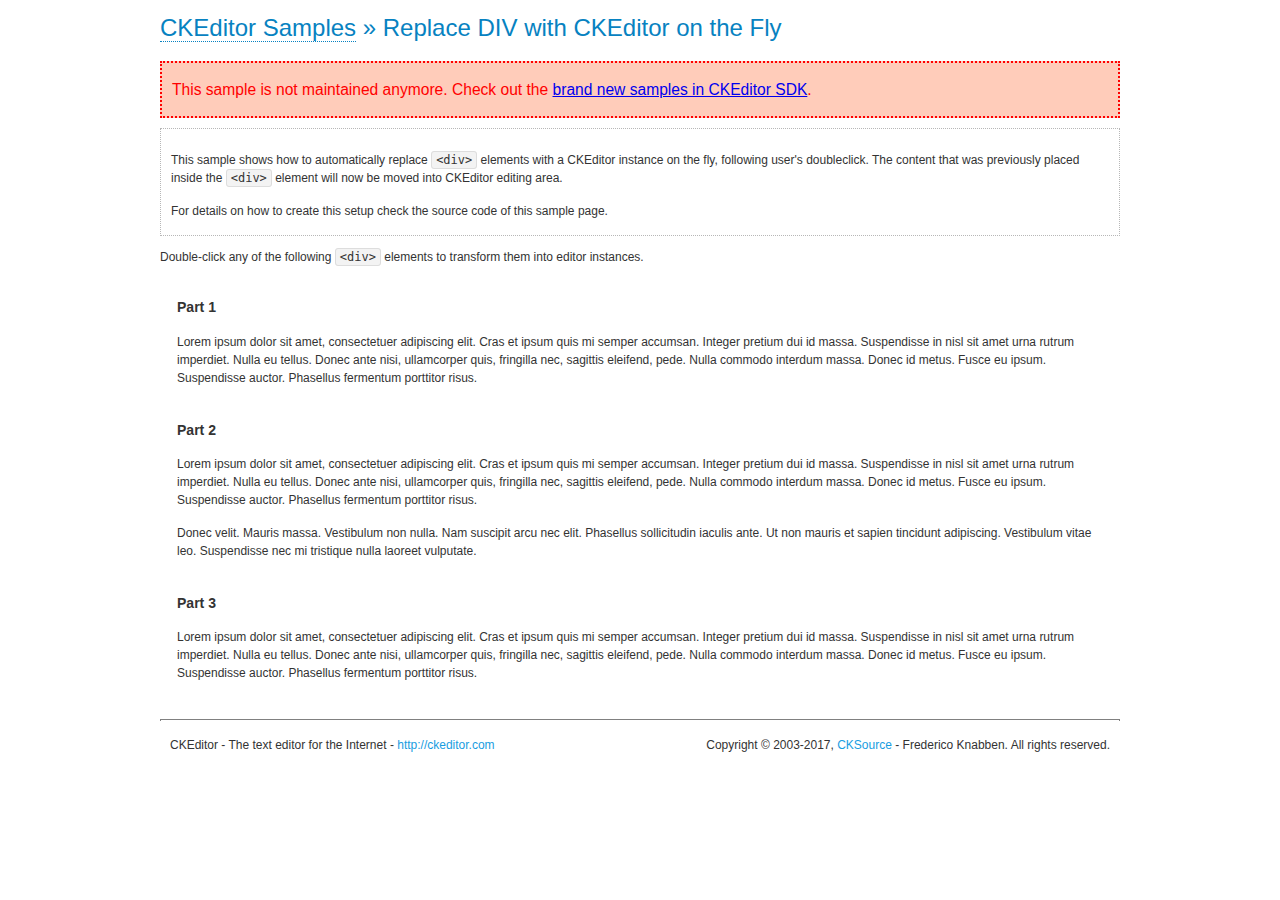
<file: coursework/js/ckeditor/samples/old/divreplace.html>
<!DOCTYPE html>
<!--
Copyright (c) 2003-2017, CKSource - Frederico Knabben. All rights reserved.
For licensing, see LICENSE.md or http://ckeditor.com/license
-->
<html>
<head>
	<meta charset="utf-8">
	<title>Replace DIV &mdash; CKEditor Sample</title>
	<script src="../../ckeditor.js"></script>
	<link href="sample.css" rel="stylesheet">
	<style>

		div.editable
		{
			border: solid 2px transparent;
			padding-left: 15px;
			padding-right: 15px;
		}

		div.editable:hover
		{
			border-color: black;
		}

	</style>
	<script>

		// Uncomment the following code to test the "Timeout Loading Method".
		// CKEDITOR.loadFullCoreTimeout = 5;

		window.onload = function() {
			// Listen to the double click event.
			if ( window.addEventListener )
				document.body.addEventListener( 'dblclick', onDoubleClick, false );
			else if ( window.attachEvent )
				document.body.attachEvent( 'ondblclick', onDoubleClick );

		};

		function onDoubleClick( ev ) {
			// Get the element which fired the event. This is not necessarily the
			// element to which the event has been attached.
			var element = ev.target || ev.srcElement;

			// Find out the div that holds this element.
			var name;

			do {
				element = element.parentNode;
			}
			while ( element && ( name = element.nodeName.toLowerCase() ) &&
				( name != 'div' || element.className.indexOf( 'editable' ) == -1 ) && name != 'body' );

			if ( name == 'div' && element.className.indexOf( 'editable' ) != -1 )
				replaceDiv( element );
		}

		var editor;

		function replaceDiv( div ) {
			if ( editor )
				editor.destroy();

			editor = CKEDITOR.replace( div );
		}

	</script>
</head>
<body>
	<h1 class="samples">
		<a href="index.html">CKEditor Samples</a> &raquo; Replace DIV with CKEditor on the Fly
	</h1>
	<div class="warning deprecated">
		This sample is not maintained anymore. Check out the <a href="http://sdk.ckeditor.com/">brand new samples in CKEditor SDK</a>.
	</div>
	<div class="description">
		<p>
			This sample shows how to automatically replace <code>&lt;div&gt;</code> elements
			with a CKEditor instance on the fly, following user's doubleclick. The content
			that was previously placed inside the <code>&lt;div&gt;</code> element will now
			be moved into CKEditor editing area.
		</p>
		<p>
			For details on how to create this setup check the source code of this sample page.
		</p>
	</div>
	<p>
		Double-click any of the following <code>&lt;div&gt;</code> elements to transform them into
		editor instances.
	</p>
	<div class="editable">
		<h3>
			Part 1
		</h3>
		<p>
			Lorem ipsum dolor sit amet, consectetuer adipiscing elit. Cras et ipsum quis mi
			semper accumsan. Integer pretium dui id massa. Suspendisse in nisl sit amet urna
			rutrum imperdiet. Nulla eu tellus. Donec ante nisi, ullamcorper quis, fringilla
			nec, sagittis eleifend, pede. Nulla commodo interdum massa. Donec id metus. Fusce
			eu ipsum. Suspendisse auctor. Phasellus fermentum porttitor risus.
		</p>
	</div>
	<div class="editable">
		<h3>
			Part 2
		</h3>
		<p>
			Lorem ipsum dolor sit amet, consectetuer adipiscing elit. Cras et ipsum quis mi
			semper accumsan. Integer pretium dui id massa. Suspendisse in nisl sit amet urna
			rutrum imperdiet. Nulla eu tellus. Donec ante nisi, ullamcorper quis, fringilla
			nec, sagittis eleifend, pede. Nulla commodo interdum massa. Donec id metus. Fusce
			eu ipsum. Suspendisse auctor. Phasellus fermentum porttitor risus.
		</p>
		<p>
			Donec velit. Mauris massa. Vestibulum non nulla. Nam suscipit arcu nec elit. Phasellus
			sollicitudin iaculis ante. Ut non mauris et sapien tincidunt adipiscing. Vestibulum
			vitae leo. Suspendisse nec mi tristique nulla laoreet vulputate.
		</p>
	</div>
	<div class="editable">
		<h3>
			Part 3
		</h3>
		<p>
			Lorem ipsum dolor sit amet, consectetuer adipiscing elit. Cras et ipsum quis mi
			semper accumsan. Integer pretium dui id massa. Suspendisse in nisl sit amet urna
			rutrum imperdiet. Nulla eu tellus. Donec ante nisi, ullamcorper quis, fringilla
			nec, sagittis eleifend, pede. Nulla commodo interdum massa. Donec id metus. Fusce
			eu ipsum. Suspendisse auctor. Phasellus fermentum porttitor risus.
		</p>
	</div>
	<div id="footer">
		<hr>
		<p>
			CKEditor - The text editor for the Internet - <a class="samples" href="http://ckeditor.com/">http://ckeditor.com</a>
		</p>
		<p id="copy">
			Copyright &copy; 2003-2017, <a class="samples" href="http://cksource.com/">CKSource</a> - Frederico
			Knabben. All rights reserved.
		</p>
	</div>
</body>
</html>
</file>
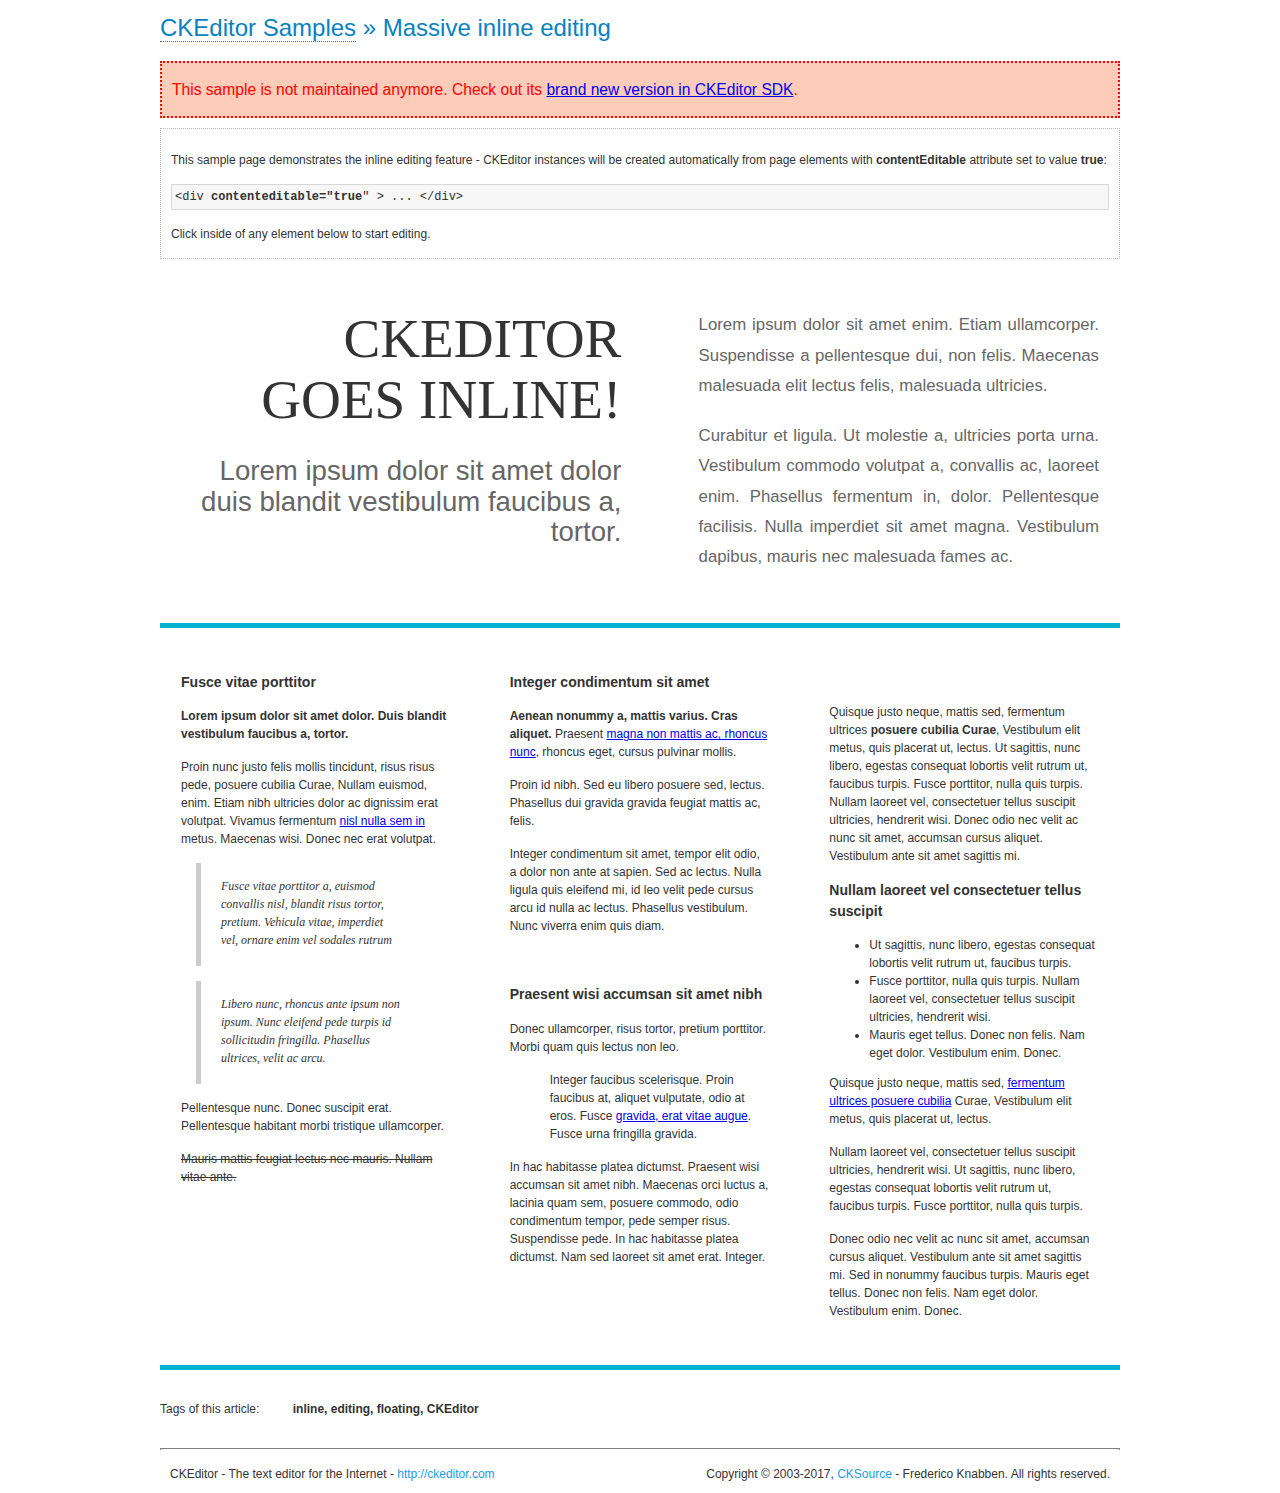
<file: coursework/js/ckeditor/samples/old/inlineall.html>
<!DOCTYPE html>
<!--
Copyright (c) 2003-2017, CKSource - Frederico Knabben. All rights reserved.
For licensing, see LICENSE.md or http://ckeditor.com/license
-->
<html>
<head>
	<meta charset="utf-8">
	<title>Massive inline editing &mdash; CKEditor Sample</title>
	<script src="../../ckeditor.js"></script>
	<script>

		// This code is generally not necessary, but it is here to demonstrate
		// how to customize specific editor instances on the fly. This fits well
		// this demo because we have editable elements (like headers) that
		// require less features.

		// The "instanceCreated" event is fired for every editor instance created.
		CKEDITOR.on( 'instanceCreated', function( event ) {
			var editor = event.editor,
				element = editor.element;

			// Customize editors for headers and tag list.
			// These editors don't need features like smileys, templates, iframes etc.
			if ( element.is( 'h1', 'h2', 'h3' ) || element.getAttribute( 'id' ) == 'taglist' ) {
				// Customize the editor configurations on "configLoaded" event,
				// which is fired after the configuration file loading and
				// execution. This makes it possible to change the
				// configurations before the editor initialization takes place.
				editor.on( 'configLoaded', function() {

					// Remove unnecessary plugins to make the editor simpler.
					editor.config.removePlugins = 'colorbutton,find,flash,font,' +
						'forms,iframe,image,newpage,removeformat,' +
						'smiley,specialchar,stylescombo,templates';

					// Rearrange the layout of the toolbar.
					editor.config.toolbarGroups = [
						{ name: 'editing',		groups: [ 'basicstyles', 'links' ] },
						{ name: 'undo' },
						{ name: 'clipboard',	groups: [ 'selection', 'clipboard' ] },
						{ name: 'about' }
					];
				});
			}
		});

	</script>
	<link href="sample.css" rel="stylesheet">
	<style>

		/* The following styles are just to make the page look nice. */

		/* Workaround to show Arial Black in Firefox. */
		@font-face
		{
			font-family: 'arial-black';
			src: local('Arial Black');
		}

		*[contenteditable="true"]
		{
			padding: 10px;
		}

		#container
		{
			width: 960px;
			margin: 30px auto 0;
		}

		#header
		{
			overflow: hidden;
			padding: 0 0 30px;
			border-bottom: 5px solid #05B2D2;
			position: relative;
		}

		#headerLeft,
		#headerRight
		{
			width: 49%;
			overflow: hidden;
		}

		#headerLeft
		{
			float: left;
			padding: 10px 1px 1px;
		}

		#headerLeft h2,
		#headerLeft h3
		{
			text-align: right;
			margin: 0;
			overflow: hidden;
			font-weight: normal;
		}

		#headerLeft h2
		{
			font-family: "Arial Black",arial-black;
			font-size: 4.6em;
			line-height: 1.1;
			text-transform: uppercase;
		}

		#headerLeft h3
		{
			font-size: 2.3em;
			line-height: 1.1;
			margin: .2em 0 0;
			color: #666;
		}

		#headerRight
		{
			float: right;
			padding: 1px;
		}

		#headerRight p
		{
			line-height: 1.8;
			text-align: justify;
			margin: 0;
		}

		#headerRight p + p
		{
			margin-top: 20px;
		}

		#headerRight > div
		{
			padding: 20px;
			margin: 0 0 0 30px;
			font-size: 1.4em;
			color: #666;
		}

		#columns
		{
			color: #333;
			overflow: hidden;
			padding: 20px 0;
		}

		#columns > div
		{
			float: left;
			width: 33.3%;
		}

		#columns #column1 > div
		{
			margin-left: 1px;
		}

		#columns #column3 > div
		{
			margin-right: 1px;
		}

		#columns > div > div
		{
			margin: 0px 10px;
			padding: 10px 20px;
		}

		#columns blockquote
		{
			margin-left: 15px;
		}

		#tagLine
		{
			border-top: 5px solid #05B2D2;
			padding-top: 20px;
		}

		#taglist {
			display: inline-block;
			margin-left: 20px;
			font-weight: bold;
			margin: 0 0 0 20px;
		}

	</style>
</head>
<body>
<div>
	<h1 class="samples"><a href="index.html">CKEditor Samples</a> &raquo; Massive inline editing</h1>
	<div class="warning deprecated">
		This sample is not maintained anymore. Check out its <a href="http://sdk.ckeditor.com/samples/inline.html">brand new version in CKEditor SDK</a>.
	</div>
	<div class="description">
		<p>This sample page demonstrates the inline editing feature - CKEditor instances will be created automatically from page elements with <strong>contentEditable</strong> attribute set to value <strong>true</strong>:</p>
		<pre class="samples">&lt;div <strong>contenteditable="true</strong>" &gt; ... &lt;/div&gt;</pre>
		<p>Click inside of any element below to start editing.</p>
	</div>
</div>
<div id="container">
	<div id="header">
		<div id="headerLeft">
			<h2 id="sampleTitle" contenteditable="true">
				CKEditor<br> Goes Inline!
			</h2>
			<h3 contenteditable="true">
				Lorem ipsum dolor sit amet dolor duis blandit vestibulum faucibus a, tortor.
			</h3>
		</div>
		<div id="headerRight">
			<div contenteditable="true">
				<p>
					Lorem ipsum dolor sit amet enim. Etiam ullamcorper. Suspendisse a pellentesque dui, non felis. Maecenas malesuada elit lectus felis, malesuada ultricies.
				</p>
				<p>
					Curabitur et ligula. Ut molestie a, ultricies porta urna. Vestibulum commodo volutpat a, convallis ac, laoreet enim. Phasellus fermentum in, dolor. Pellentesque facilisis. Nulla imperdiet sit amet magna. Vestibulum dapibus, mauris nec malesuada fames ac.
				</p>
			</div>
		</div>
	</div>
	<div id="columns">
		<div id="column1">
			<div contenteditable="true">
				<h3>
					Fusce vitae porttitor
				</h3>
				<p>
					<strong>
						Lorem ipsum dolor sit amet dolor. Duis blandit vestibulum faucibus a, tortor.
					</strong>
				</p>
				<p>
					Proin nunc justo felis mollis tincidunt, risus risus pede, posuere cubilia Curae, Nullam euismod, enim. Etiam nibh ultricies dolor ac dignissim erat volutpat. Vivamus fermentum <a href="http://ckeditor.com/">nisl nulla sem in</a> metus. Maecenas wisi. Donec nec erat volutpat.
				</p>
				<blockquote>
					<p>
						Fusce vitae porttitor a, euismod convallis nisl, blandit risus tortor, pretium.
						Vehicula vitae, imperdiet vel, ornare enim vel sodales rutrum
					</p>
				</blockquote>
				<blockquote>
					<p>
						Libero nunc, rhoncus ante ipsum non ipsum. Nunc eleifend pede turpis id sollicitudin fringilla. Phasellus ultrices, velit ac arcu.
					</p>
				</blockquote>
				<p>Pellentesque nunc. Donec suscipit erat. Pellentesque habitant morbi tristique ullamcorper.</p>
				<p><s>Mauris mattis feugiat lectus nec mauris. Nullam vitae ante.</s></p>
			</div>
		</div>
		<div id="column2">
			<div contenteditable="true">
				<h3>
					Integer condimentum sit amet
				</h3>
				<p>
					<strong>Aenean nonummy a, mattis varius. Cras aliquet.</strong>
					Praesent <a href="http://ckeditor.com/">magna non mattis ac, rhoncus nunc</a>, rhoncus eget, cursus pulvinar mollis.</p>
				<p>Proin id nibh. Sed eu libero posuere sed, lectus. Phasellus dui gravida gravida feugiat mattis ac, felis.</p>
				<p>Integer condimentum sit amet, tempor elit odio, a dolor non ante at sapien. Sed ac lectus. Nulla ligula quis eleifend mi, id leo velit pede cursus arcu id nulla ac lectus. Phasellus vestibulum. Nunc viverra enim quis diam.</p>
			</div>
			<div contenteditable="true">
				<h3>
					Praesent wisi accumsan sit amet nibh
				</h3>
				<p>Donec ullamcorper, risus tortor, pretium porttitor. Morbi quam quis lectus non leo.</p>
				<p style="margin-left: 40px; ">Integer faucibus scelerisque. Proin faucibus at, aliquet vulputate, odio at eros. Fusce <a href="http://ckeditor.com/">gravida, erat vitae augue</a>. Fusce urna fringilla gravida.</p>
				<p>In hac habitasse platea dictumst. Praesent wisi accumsan sit amet nibh. Maecenas orci luctus a, lacinia quam sem, posuere commodo, odio condimentum tempor, pede semper risus. Suspendisse pede. In hac habitasse platea dictumst. Nam sed laoreet sit amet erat. Integer.</p>
			</div>
		</div>
		<div id="column3">
			<div contenteditable="true">
				<p>
					<img src="assets/inlineall/logo.png" alt="CKEditor logo" style="float:left">
				</p>
				<p>Quisque justo neque, mattis sed, fermentum ultrices <strong>posuere cubilia Curae</strong>, Vestibulum elit metus, quis placerat ut, lectus. Ut sagittis, nunc libero, egestas consequat lobortis velit rutrum ut, faucibus turpis. Fusce porttitor, nulla quis turpis. Nullam laoreet vel, consectetuer tellus suscipit ultricies, hendrerit wisi. Donec odio nec velit ac nunc sit amet, accumsan cursus aliquet. Vestibulum ante sit amet sagittis mi.</p>
				<h3>
					Nullam laoreet vel consectetuer tellus suscipit
				</h3>
				<ul>
					<li>Ut sagittis, nunc libero, egestas consequat lobortis velit rutrum ut, faucibus turpis.</li>
					<li>Fusce porttitor, nulla quis turpis. Nullam laoreet vel, consectetuer tellus suscipit ultricies, hendrerit wisi.</li>
					<li>Mauris eget tellus. Donec non felis. Nam eget dolor. Vestibulum enim. Donec.</li>
				</ul>
				<p>Quisque justo neque, mattis sed, <a href="http://ckeditor.com/">fermentum ultrices posuere cubilia</a> Curae, Vestibulum elit metus, quis placerat ut, lectus.</p>
				<p>Nullam laoreet vel, consectetuer tellus suscipit ultricies, hendrerit wisi. Ut sagittis, nunc libero, egestas consequat lobortis velit rutrum ut, faucibus turpis. Fusce porttitor, nulla quis turpis.</p>
				<p>Donec odio nec velit ac nunc sit amet, accumsan cursus aliquet. Vestibulum ante sit amet sagittis mi. Sed in nonummy faucibus turpis. Mauris eget tellus. Donec non felis. Nam eget dolor. Vestibulum enim. Donec.</p>
			</div>
		</div>
	</div>
	<div id="tagLine">
		Tags of this article:
		<p id="taglist" contenteditable="true">
			inline, editing, floating, CKEditor
		</p>
	</div>
</div>
<div id="footer">
	<hr>
	<p>
		CKEditor - The text editor for the Internet - <a class="samples" href="http://ckeditor.com/">
			http://ckeditor.com</a>
	</p>
	<p id="copy">
		Copyright &copy; 2003-2017, <a class="samples" href="http://cksource.com/">CKSource</a>
		- Frederico Knabben. All rights reserved.
	</p>
</div>
</body>
</html>
</file>
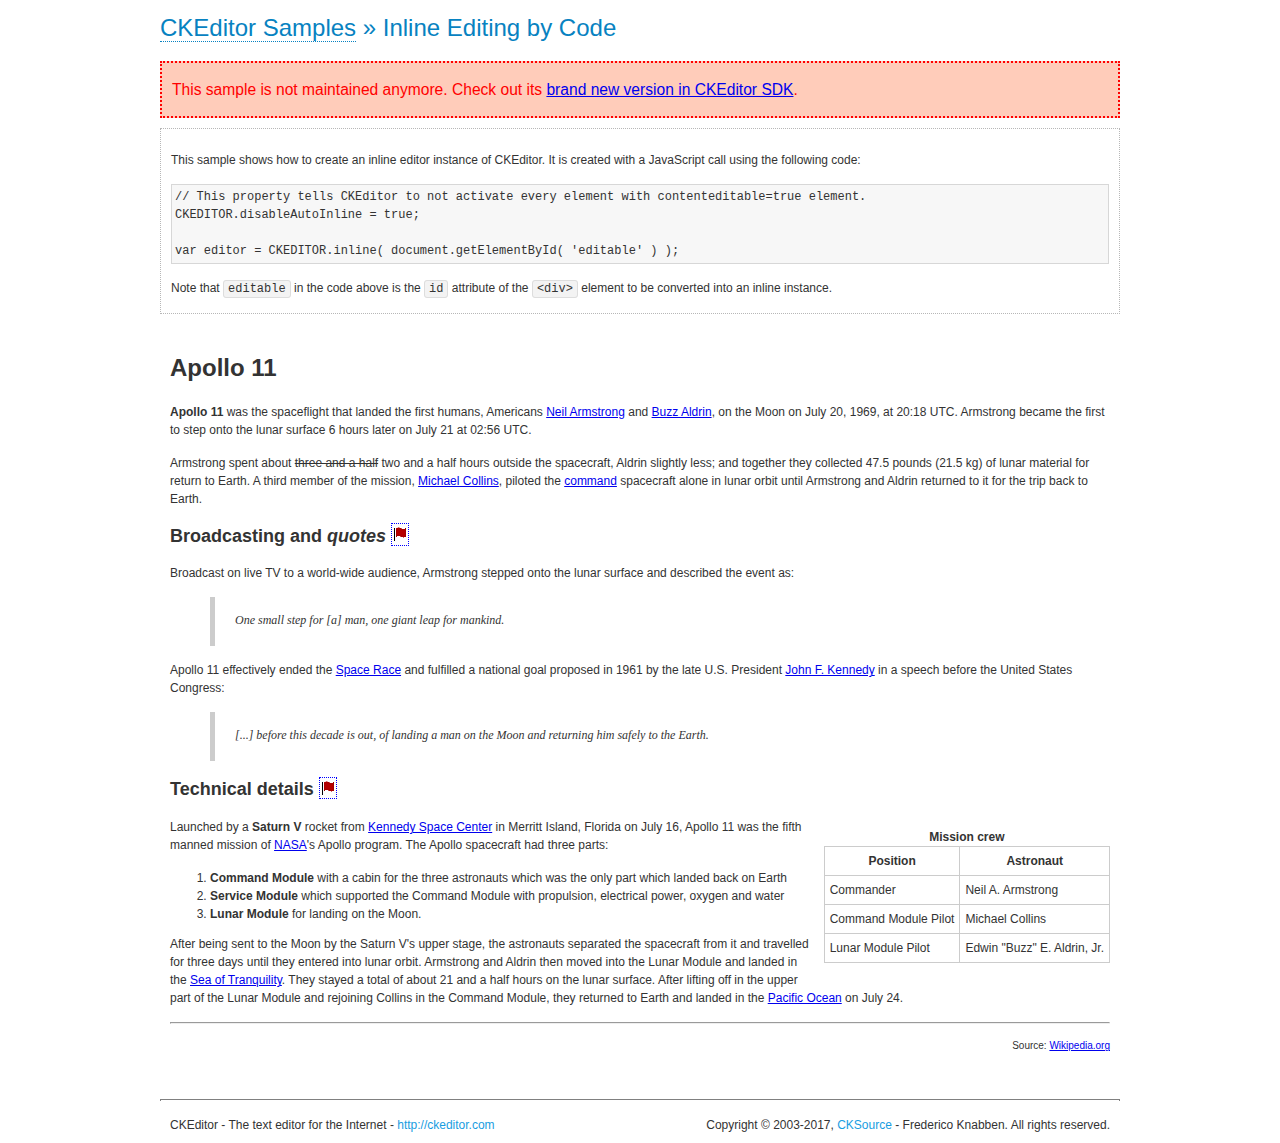
<file: coursework/js/ckeditor/samples/old/inlinebycode.html>
<!DOCTYPE html>
<!--
Copyright (c) 2003-2017, CKSource - Frederico Knabben. All rights reserved.
For licensing, see LICENSE.md or http://ckeditor.com/license
-->
<html>
<head>
	<meta charset="utf-8">
	<title>Inline Editing by Code &mdash; CKEditor Sample</title>
	<script src="../../ckeditor.js"></script>
	<link href="sample.css" rel="stylesheet">
	<style>

		#editable
		{
			padding: 10px;
			float: left;
		}

	</style>
</head>
<body>
	<h1 class="samples">
		<a href="index.html">CKEditor Samples</a> &raquo; Inline Editing by Code
	</h1>
	<div class="warning deprecated">
		This sample is not maintained anymore. Check out its <a href="http://sdk.ckeditor.com/samples/inline.html">brand new version in CKEditor SDK</a>.
	</div>
	<div class="description">
		<p>
			This sample shows how to create an inline editor instance of CKEditor. It is created
			with a JavaScript call using the following code:
		</p>
<pre class="samples">
// This property tells CKEditor to not activate every element with contenteditable=true element.
CKEDITOR.disableAutoInline = true;

var editor = CKEDITOR.inline( document.getElementById( 'editable' ) );
</pre>
		<p>
			Note that <code>editable</code> in the code above is the <code>id</code>
			attribute of the <code>&lt;div&gt;</code> element to be converted into an inline instance.
		</p>
	</div>
	<div id="editable" contenteditable="true">
		<h1><img alt="Saturn V carrying Apollo 11" class="right" src="assets/sample.jpg" /> Apollo 11</h1>

		<p><b>Apollo 11</b> was the spaceflight that landed the first humans, Americans <a href="http://en.wikipedia.org/wiki/Neil_Armstrong" title="Neil Armstrong">Neil Armstrong</a> and <a href="http://en.wikipedia.org/wiki/Buzz_Aldrin" title="Buzz Aldrin">Buzz Aldrin</a>, on the Moon on July 20, 1969, at 20:18 UTC. Armstrong became the first to step onto the lunar surface 6 hours later on July 21 at 02:56 UTC.</p>

		<p>Armstrong spent about <s>three and a half</s> two and a half hours outside the spacecraft, Aldrin slightly less; and together they collected 47.5 pounds (21.5&nbsp;kg) of lunar material for return to Earth. A third member of the mission, <a href="http://en.wikipedia.org/wiki/Michael_Collins_(astronaut)" title="Michael Collins (astronaut)">Michael Collins</a>, piloted the <a href="http://en.wikipedia.org/wiki/Apollo_Command/Service_Module" title="Apollo Command/Service Module">command</a> spacecraft alone in lunar orbit until Armstrong and Aldrin returned to it for the trip back to Earth.</p>

		<h2>Broadcasting and <em>quotes</em> <a id="quotes" name="quotes"></a></h2>

		<p>Broadcast on live TV to a world-wide audience, Armstrong stepped onto the lunar surface and described the event as:</p>

		<blockquote>
			<p>One small step for [a] man, one giant leap for mankind.</p>
		</blockquote>

		<p>Apollo 11 effectively ended the <a href="http://en.wikipedia.org/wiki/Space_Race" title="Space Race">Space Race</a> and fulfilled a national goal proposed in 1961 by the late U.S. President <a href="http://en.wikipedia.org/wiki/John_F._Kennedy" title="John F. Kennedy">John F. Kennedy</a> in a speech before the United States Congress:</p>

		<blockquote>
			<p>[...] before this decade is out, of landing a man on the Moon and returning him safely to the Earth.</p>
		</blockquote>

		<h2>Technical details <a id="tech-details" name="tech-details"></a></h2>

		<table align="right" border="1" bordercolor="#ccc" cellpadding="5" cellspacing="0" style="border-collapse:collapse;margin:10px 0 10px 15px;">
			<caption><strong>Mission crew</strong></caption>
			<thead>
			<tr>
				<th scope="col">Position</th>
				<th scope="col">Astronaut</th>
			</tr>
			</thead>
			<tbody>
			<tr>
				<td>Commander</td>
				<td>Neil A. Armstrong</td>
			</tr>
			<tr>
				<td>Command Module Pilot</td>
				<td>Michael Collins</td>
			</tr>
			<tr>
				<td>Lunar Module Pilot</td>
				<td>Edwin &quot;Buzz&quot; E. Aldrin, Jr.</td>
			</tr>
			</tbody>
		</table>

		<p>Launched by a <strong>Saturn V</strong> rocket from <a href="http://en.wikipedia.org/wiki/Kennedy_Space_Center" title="Kennedy Space Center">Kennedy Space Center</a> in Merritt Island, Florida on July 16, Apollo 11 was the fifth manned mission of <a href="http://en.wikipedia.org/wiki/NASA" title="NASA">NASA</a>&#39;s Apollo program. The Apollo spacecraft had three parts:</p>

		<ol>
			<li><strong>Command Module</strong> with a cabin for the three astronauts which was the only part which landed back on Earth</li>
			<li><strong>Service Module</strong> which supported the Command Module with propulsion, electrical power, oxygen and water</li>
			<li><strong>Lunar Module</strong> for landing on the Moon.</li>
		</ol>

		<p>After being sent to the Moon by the Saturn V&#39;s upper stage, the astronauts separated the spacecraft from it and travelled for three days until they entered into lunar orbit. Armstrong and Aldrin then moved into the Lunar Module and landed in the <a href="http://en.wikipedia.org/wiki/Mare_Tranquillitatis" title="Mare Tranquillitatis">Sea of Tranquility</a>. They stayed a total of about 21 and a half hours on the lunar surface. After lifting off in the upper part of the Lunar Module and rejoining Collins in the Command Module, they returned to Earth and landed in the <a href="http://en.wikipedia.org/wiki/Pacific_Ocean" title="Pacific Ocean">Pacific Ocean</a> on July 24.</p>

		<hr />
		<p style="text-align: right;"><small>Source: <a href="http://en.wikipedia.org/wiki/Apollo_11">Wikipedia.org</a></small></p>
	</div>

	<script>
		// We need to turn off the automatic editor creation first.
		CKEDITOR.disableAutoInline = true;

		var editor = CKEDITOR.inline( 'editable' );
	</script>
	<div id="footer">
		<hr>
		<p contenteditable="true">
			CKEditor - The text editor for the Internet - <a class="samples" href="http://ckeditor.com/">
				http://ckeditor.com</a>
		</p>
		<p id="copy">
			Copyright &copy; 2003-2017, <a class="samples" href="http://cksource.com/">CKSource</a>
			- Frederico Knabben. All rights reserved.
		</p>
	</div>
</body>
</html>
</file>
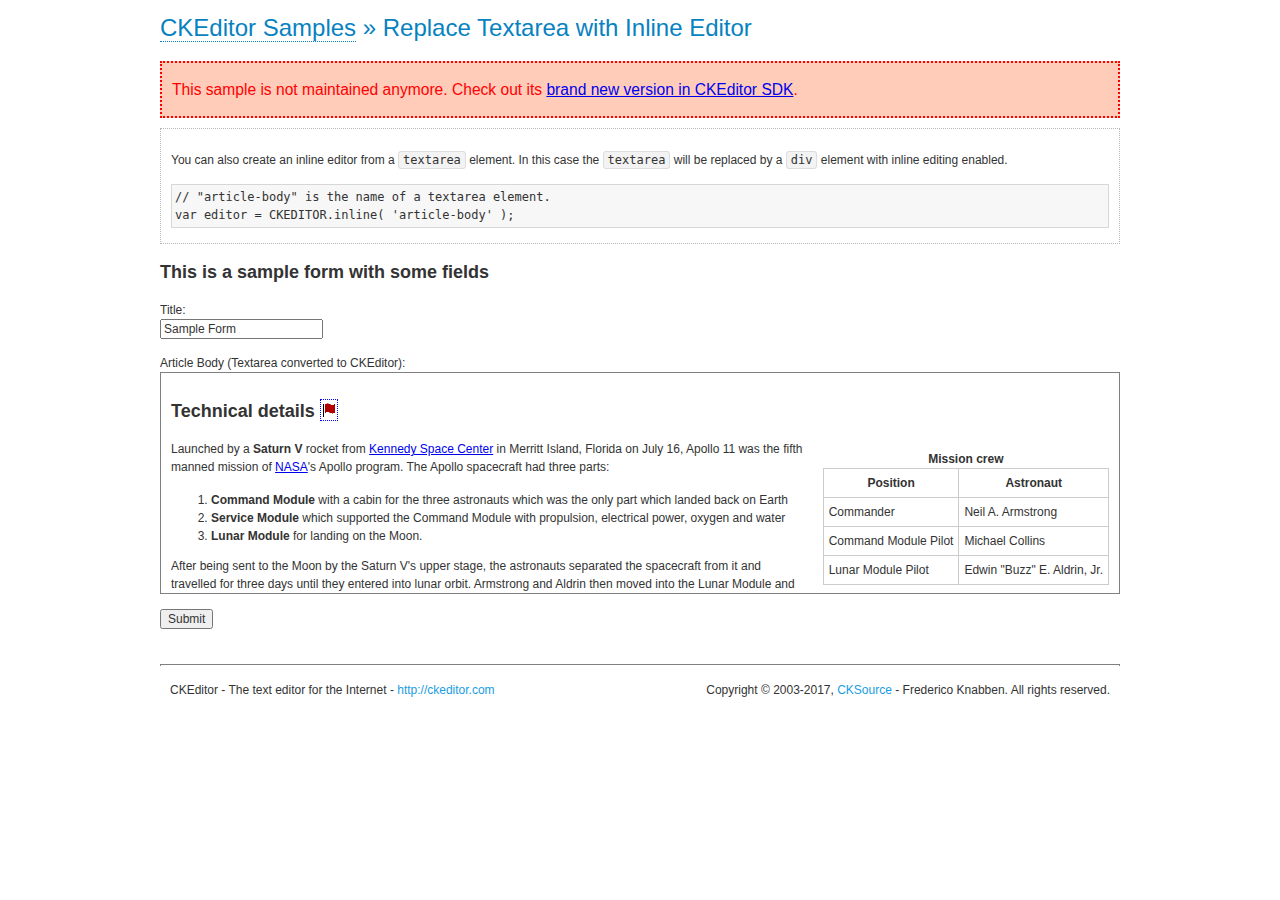
<file: coursework/js/ckeditor/samples/old/inlinetextarea.html>
<!DOCTYPE html>
<!--
Copyright (c) 2003-2017, CKSource - Frederico Knabben. All rights reserved.
For licensing, see LICENSE.md or http://ckeditor.com/license
-->
<html>
<head>
	<meta charset="utf-8">
	<title>Replace Textarea with Inline Editor &mdash; CKEditor Sample</title>
	<script src="../../ckeditor.js"></script>
	<link href="sample.css" rel="stylesheet">
	<style>

		/* Style the CKEditor element to look like a textfield */
		.cke_textarea_inline
		{
			padding: 10px;
			height: 200px;
			overflow: auto;

			border: 1px solid gray;
			-webkit-appearance: textfield;
		}

	</style>
</head>
<body>
	<h1 class="samples">
		<a href="index.html">CKEditor Samples</a> &raquo; Replace Textarea with Inline Editor
	</h1>
	<div class="warning deprecated">
		This sample is not maintained anymore. Check out its <a href="http://sdk.ckeditor.com/samples/inline.html">brand new version in CKEditor SDK</a>.
	</div>
	<div class="description">
		<p>
			You can also create an inline editor from a <code>textarea</code>
			element. In this case the <code>textarea</code> will be replaced
			by a <code>div</code> element with inline editing enabled.
		</p>
<pre class="samples">
// "article-body" is the name of a textarea element.
var editor = CKEDITOR.inline( 'article-body' );
</pre>
	</div>
	<form action="sample_posteddata.php" method="post">
		<h2>This is a sample form with some fields</h2>
		<p>
			Title:<br>
			<input type="text" name="title" value="Sample Form"></p>
		<p>
			Article Body (Textarea converted to CKEditor):<br>
			<textarea name="article-body" style="height: 200px">
				&lt;h2&gt;Technical details &lt;a id="tech-details" name="tech-details"&gt;&lt;/a&gt;&lt;/h2&gt;

				&lt;table align="right" border="1" bordercolor="#ccc" cellpadding="5" cellspacing="0" style="border-collapse:collapse;margin:10px 0 10px 15px;"&gt;
					&lt;caption&gt;&lt;strong&gt;Mission crew&lt;/strong&gt;&lt;/caption&gt;
					&lt;thead&gt;
					&lt;tr&gt;
						&lt;th scope="col"&gt;Position&lt;/th&gt;
						&lt;th scope="col"&gt;Astronaut&lt;/th&gt;
					&lt;/tr&gt;
					&lt;/thead&gt;
					&lt;tbody&gt;
					&lt;tr&gt;
						&lt;td&gt;Commander&lt;/td&gt;
						&lt;td&gt;Neil A. Armstrong&lt;/td&gt;
					&lt;/tr&gt;
					&lt;tr&gt;
						&lt;td&gt;Command Module Pilot&lt;/td&gt;
						&lt;td&gt;Michael Collins&lt;/td&gt;
					&lt;/tr&gt;
					&lt;tr&gt;
						&lt;td&gt;Lunar Module Pilot&lt;/td&gt;
						&lt;td&gt;Edwin &quot;Buzz&quot; E. Aldrin, Jr.&lt;/td&gt;
					&lt;/tr&gt;
					&lt;/tbody&gt;
				&lt;/table&gt;

				&lt;p&gt;Launched by a &lt;strong&gt;Saturn V&lt;/strong&gt; rocket from &lt;a href="http://en.wikipedia.org/wiki/Kennedy_Space_Center" title="Kennedy Space Center"&gt;Kennedy Space Center&lt;/a&gt; in Merritt Island, Florida on July 16, Apollo 11 was the fifth manned mission of &lt;a href="http://en.wikipedia.org/wiki/NASA" title="NASA"&gt;NASA&lt;/a&gt;&#39;s Apollo program. The Apollo spacecraft had three parts:&lt;/p&gt;

				&lt;ol&gt;
					&lt;li&gt;&lt;strong&gt;Command Module&lt;/strong&gt; with a cabin for the three astronauts which was the only part which landed back on Earth&lt;/li&gt;
					&lt;li&gt;&lt;strong&gt;Service Module&lt;/strong&gt; which supported the Command Module with propulsion, electrical power, oxygen and water&lt;/li&gt;
					&lt;li&gt;&lt;strong&gt;Lunar Module&lt;/strong&gt; for landing on the Moon.&lt;/li&gt;
				&lt;/ol&gt;

				&lt;p&gt;After being sent to the Moon by the Saturn V&#39;s upper stage, the astronauts separated the spacecraft from it and travelled for three days until they entered into lunar orbit. Armstrong and Aldrin then moved into the Lunar Module and landed in the &lt;a href="http://en.wikipedia.org/wiki/Mare_Tranquillitatis" title="Mare Tranquillitatis"&gt;Sea of Tranquility&lt;/a&gt;. They stayed a total of about 21 and a half hours on the lunar surface. After lifting off in the upper part of the Lunar Module and rejoining Collins in the Command Module, they returned to Earth and landed in the &lt;a href="http://en.wikipedia.org/wiki/Pacific_Ocean" title="Pacific Ocean"&gt;Pacific Ocean&lt;/a&gt; on July 24.&lt;/p&gt;

				&lt;hr /&gt;
				&lt;p style="text-align: right;"&gt;&lt;small&gt;Source: &lt;a href="http://en.wikipedia.org/wiki/Apollo_11"&gt;Wikipedia.org&lt;/a&gt;&lt;/small&gt;&lt;/p&gt;
			</textarea>
		</p>
		<p>
			<input type="submit" value="Submit">
		</p>
	</form>

	<script>
		CKEDITOR.inline( 'article-body' );
	</script>
	<div id="footer">
		<hr>
		<p>
			CKEditor - The text editor for the Internet - <a class="samples" href="http://ckeditor.com/">
				http://ckeditor.com</a>
		</p>
		<p id="copy">
			Copyright &copy; 2003-2017, <a class="samples" href="http://cksource.com/">CKSource</a>
			- Frederico Knabben. All rights reserved.
		</p>
	</div>
</body>
</html>
</file>
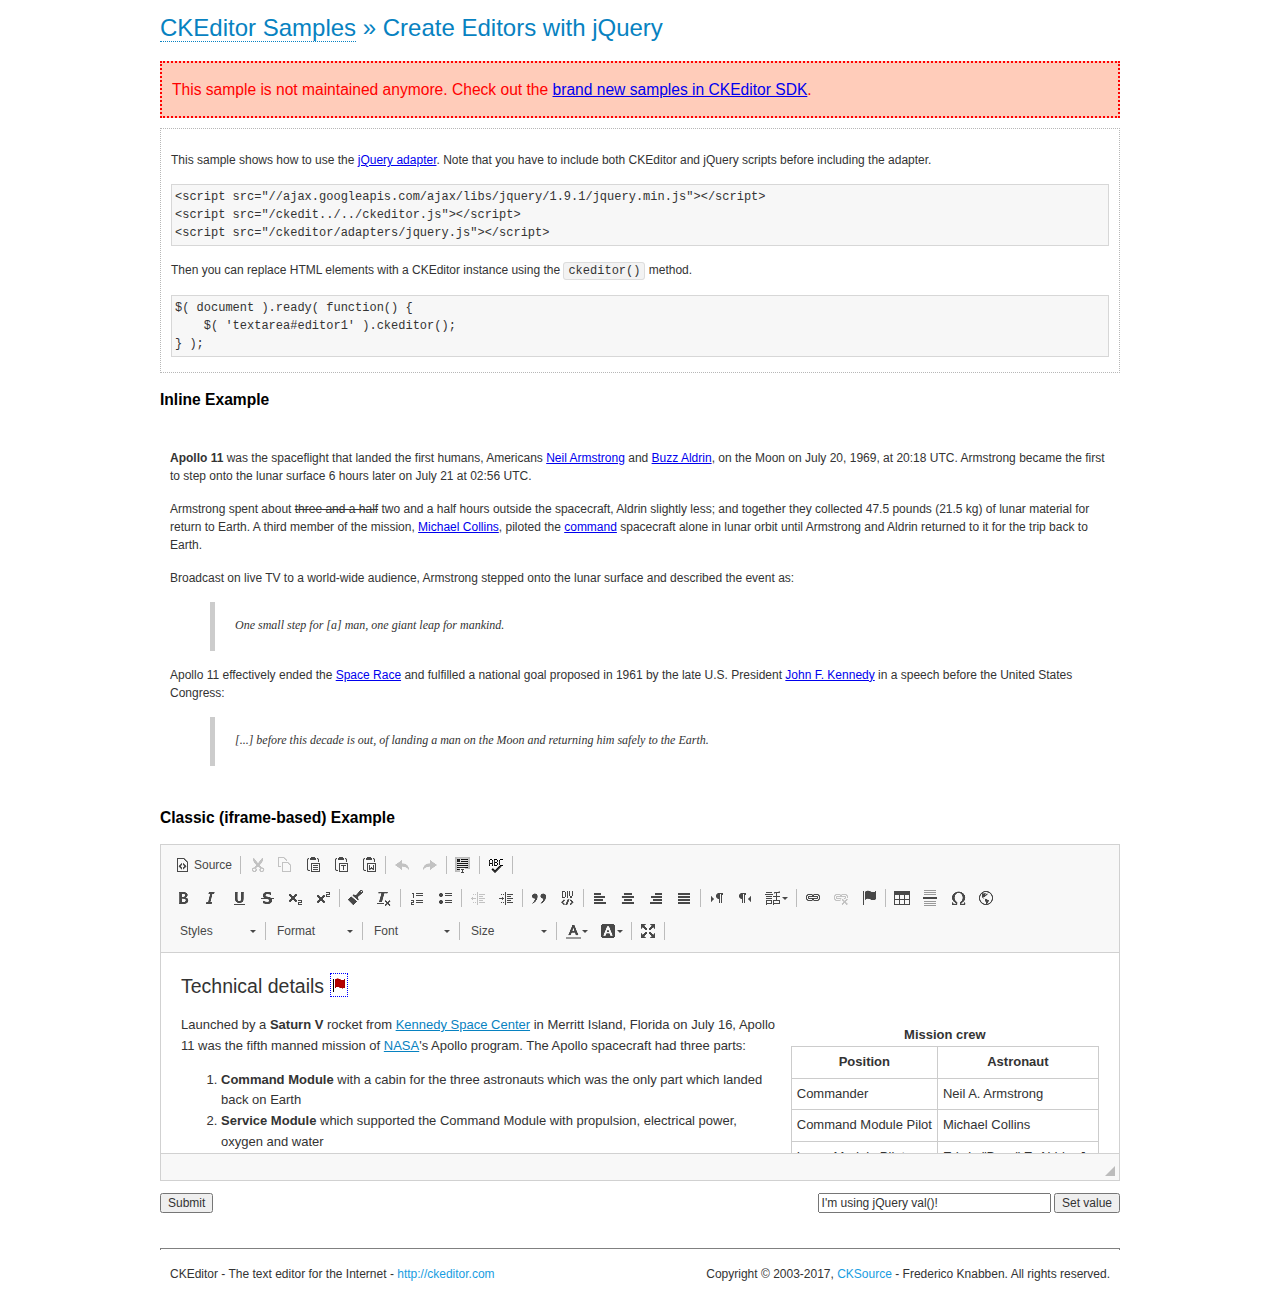
<file: coursework/js/ckeditor/samples/old/jquery.html>
<!DOCTYPE html>
<!--
Copyright (c) 2003-2017, CKSource - Frederico Knabben. All rights reserved.
For licensing, see LICENSE.md or http://ckeditor.com/license
-->
<html>
<head>
	<meta charset="utf-8">
	<title>jQuery Adapter &mdash; CKEditor Sample</title>
	<script src="http://code.jquery.com/jquery-1.11.0.min.js"></script>
	<script src="../../ckeditor.js"></script>
	<script src="../../adapters/jquery.js"></script>
	<link href="sample.css" rel="stylesheet">
	<style>

		#editable
		{
			padding: 10px;
			float: left;
		}

	</style>
	<script>

		CKEDITOR.disableAutoInline = true;

		$( document ).ready( function() {
			$( '#editor1' ).ckeditor(); // Use CKEDITOR.replace() if element is <textarea>.
			$( '#editable' ).ckeditor(); // Use CKEDITOR.inline().
		} );

		function setValue() {
			$( '#editor1' ).val( $( 'input#val' ).val() );
		}

	</script>
</head>
<body>
	<h1 class="samples">
		<a href="index.html" id="a-test">CKEditor Samples</a> &raquo; Create Editors with jQuery
	</h1>
	<div class="warning deprecated">
		This sample is not maintained anymore. Check out the <a href="http://sdk.ckeditor.com/">brand new samples in CKEditor SDK</a>.
	</div>
	<form action="sample_posteddata.php" method="post">
		<div class="description">
			<p>
				This sample shows how to use the <a href="http://docs.ckeditor.com/#!/guide/dev_jquery">jQuery adapter</a>.
				Note that you have to include both CKEditor and jQuery scripts before including the adapter.
			</p>

<pre class="samples">
&lt;script src="//ajax.googleapis.com/ajax/libs/jquery/1.9.1/jquery.min.js"&gt;&lt;/script&gt;
&lt;script src="/ckedit../../ckeditor.js"&gt;&lt;/script&gt;
&lt;script src="/ckeditor/adapters/jquery.js"&gt;&lt;/script&gt;
</pre>

			<p>Then you can replace HTML elements with a CKEditor instance using the <code>ckeditor()</code> method.</p>

<pre class="samples">
$( document ).ready( function() {
	$( 'textarea#editor1' ).ckeditor();
} );
</pre>
		</div>

		<h2 class="samples">Inline Example</h2>

		<div id="editable" contenteditable="true">
			<p><img alt="Saturn V carrying Apollo 11" class="right" src="assets/sample.jpg"/><b>Apollo 11</b> was the spaceflight that landed the first humans, Americans <a href="http://en.wikipedia.org/wiki/Neil_Armstrong" title="Neil Armstrong">Neil Armstrong</a> and <a href="http://en.wikipedia.org/wiki/Buzz_Aldrin" title="Buzz Aldrin">Buzz Aldrin</a>, on the Moon on July 20, 1969, at 20:18 UTC. Armstrong became the first to step onto the lunar surface 6 hours later on July 21 at 02:56 UTC.</p>
			<p>Armstrong spent about <s>three and a half</s> two and a half hours outside the spacecraft, Aldrin slightly less; and together they collected 47.5 pounds (21.5&nbsp;kg) of lunar material for return to Earth. A third member of the mission, <a href="http://en.wikipedia.org/wiki/Michael_Collins_(astronaut)" title="Michael Collins (astronaut)">Michael Collins</a>, piloted the <a href="http://en.wikipedia.org/wiki/Apollo_Command/Service_Module" title="Apollo Command/Service Module">command</a> spacecraft alone in lunar orbit until Armstrong and Aldrin returned to it for the trip back to Earth.
			<p>Broadcast on live TV to a world-wide audience, Armstrong stepped onto the lunar surface and described the event as:</p>
			<blockquote><p>One small step for [a] man, one giant leap for mankind.</p></blockquote> <p>Apollo 11 effectively ended the <a href="http://en.wikipedia.org/wiki/Space_Race" title="Space Race">Space Race</a> and fulfilled a national goal proposed in 1961 by the late U.S. President <a href="http://en.wikipedia.org/wiki/John_F._Kennedy" title="John F. Kennedy">John F. Kennedy</a> in a speech before the United States Congress:</p> <blockquote><p>[...] before this decade is out, of landing a man on the Moon and returning him safely to the Earth.</p></blockquote>
		</div>

		<br style="clear: both">

		<h2 class="samples">Classic (iframe-based) Example</h2>

		<textarea cols="80" id="editor1" name="editor1" rows="10">
			&lt;h2&gt;Technical details &lt;a id=&quot;tech-details&quot; name=&quot;tech-details&quot;&gt;&lt;/a&gt;&lt;/h2&gt; &lt;table align=&quot;right&quot; border=&quot;1&quot; bordercolor=&quot;#ccc&quot; cellpadding=&quot;5&quot; cellspacing=&quot;0&quot; style=&quot;border-collapse:collapse;margin:10px 0 10px 15px;&quot;&gt; &lt;caption&gt;&lt;strong&gt;Mission crew&lt;/strong&gt;&lt;/caption&gt; &lt;thead&gt; &lt;tr&gt; &lt;th scope=&quot;col&quot;&gt;Position&lt;/th&gt; &lt;th scope=&quot;col&quot;&gt;Astronaut&lt;/th&gt; &lt;/tr&gt; &lt;/thead&gt; &lt;tbody&gt; &lt;tr&gt; &lt;td&gt;Commander&lt;/td&gt; &lt;td&gt;Neil A. Armstrong&lt;/td&gt; &lt;/tr&gt; &lt;tr&gt; &lt;td&gt;Command Module Pilot&lt;/td&gt; &lt;td&gt;Michael Collins&lt;/td&gt; &lt;/tr&gt; &lt;tr&gt; &lt;td&gt;Lunar Module Pilot&lt;/td&gt; &lt;td&gt;Edwin &amp;quot;Buzz&amp;quot; E. Aldrin, Jr.&lt;/td&gt; &lt;/tr&gt; &lt;/tbody&gt; &lt;/table&gt; &lt;p&gt;Launched by a &lt;strong&gt;Saturn V&lt;/strong&gt; rocket from &lt;a href=&quot;http://en.wikipedia.org/wiki/Kennedy_Space_Center&quot; title=&quot;Kennedy Space Center&quot;&gt;Kennedy Space Center&lt;/a&gt; in Merritt Island, Florida on July 16, Apollo 11 was the fifth manned mission of &lt;a href=&quot;http://en.wikipedia.org/wiki/NASA&quot; title=&quot;NASA&quot;&gt;NASA&lt;/a&gt;&amp;#39;s Apollo program. The Apollo spacecraft had three parts:&lt;/p&gt; &lt;ol&gt; &lt;li&gt;&lt;strong&gt;Command Module&lt;/strong&gt; with a cabin for the three astronauts which was the only part which landed back on Earth&lt;/li&gt; &lt;li&gt;&lt;strong&gt;Service Module&lt;/strong&gt; which supported the Command Module with propulsion, electrical power, oxygen and water&lt;/li&gt; &lt;li&gt;&lt;strong&gt;Lunar Module&lt;/strong&gt; for landing on the Moon.&lt;/li&gt; &lt;/ol&gt; &lt;p&gt;After being sent to the Moon by the Saturn V&amp;#39;s upper stage, the astronauts separated the spacecraft from it and travelled for three days until they entered into lunar orbit. Armstrong and Aldrin then moved into the Lunar Module and landed in the &lt;a href=&quot;http://en.wikipedia.org/wiki/Mare_Tranquillitatis&quot; title=&quot;Mare Tranquillitatis&quot;&gt;Sea of Tranquility&lt;/a&gt;. They stayed a total of about 21 and a half hours on the lunar surface. After lifting off in the upper part of the Lunar Module and rejoining Collins in the Command Module, they returned to Earth and landed in the &lt;a href=&quot;http://en.wikipedia.org/wiki/Pacific_Ocean&quot; title=&quot;Pacific Ocean&quot;&gt;Pacific Ocean&lt;/a&gt; on July 24.&lt;/p&gt; &lt;hr/&gt; &lt;p style=&quot;text-align: right;&quot;&gt;&lt;small&gt;Source: &lt;a href=&quot;http://en.wikipedia.org/wiki/Apollo_11&quot;&gt;Wikipedia.org&lt;/a&gt;&lt;/small&gt;&lt;/p&gt;
		</textarea>

		<p style="overflow: hidden">
			<input style="float: left" type="submit" value="Submit">
			<span style="float: right">
				<input type="text" id="val" value="I'm using jQuery val()!" size="30">
				<input onclick="setValue();" type="button" value="Set value">
			</span>
		</p>
	</form>
	<div id="footer">
		<hr>
		<p>
			CKEditor - The text editor for the Internet - <a class="samples" href="http://ckeditor.com/">http://ckeditor.com</a>
		</p>
		<p id="copy">
			Copyright &copy; 2003-2017, <a class="samples" href="http://cksource.com/">CKSource</a> - Frederico
			Knabben. All rights reserved.
		</p>
	</div>
</body>
</html>
</file>
<file: games/game1/assets/css/main.css>
* {
    padding: 0;
    margin: 0;
    box-sizing: border-box;
}

body {
    overflow: hidden;
}

/* sizes */
.w-50 {
    width: 50%;
}
.w-100 {
    width: 100%;
}
.text-center {
    text-align: center;
    width: 100%;
}
/* / sizes */

/* screens */
.screen {
    width: 100vw;
    height: 100vh;
    position: fixed;
    display: flex;
    justify-content: center;
    align-items: center;
    background: rgba(0, 0, 0, 0.8);
    z-index: 400;
    color: white;
}
/* / screens */

/* screen login */
.screen-login form {
    margin-top: 30px;
}
.screen-login input {
    padding: 5px;
    margin-bottom: 10px;
}
button {
    padding: 6px;
    margin-top: 12px;
}
.selection-cars {
    display: flex;
    height: 300px;
    align-items: center;
}
.selection-car {
    width: 200px;
    height: 100px;
    object-fit: cover;
    transform: rotate(90deg);
    opacity: 1
}
.selected-car {
    filter: drop-shadow(0 0 20px white);
}
/* / screen login */

/* flex */
.flex {
    display: flex;
}
.flex-jc-sb {
    justify-content: space-between;
}
/* / flex */

.hidden {
    display: none;
}

#screen-results{
    display: none;
}
#alert-success{
    display: none;
}
#alert-danger{
    display: none;
}
/* header */
header {
    background: rgba(128, 128, 128, 0.7);
    padding: 20px 0;
    color: white;
    position: fixed;
    width: 100vw;
    z-index: 300;
}
/* / header */

/* game zone */
.screen-game{
    display: none;
}
.game-zone {
    width: 100vw;
    height: 100vh;
    /* background: url(../images/bg.jpg); */
    background-size: contain;
}
#game-zone-angry {
    width: 100vw;
    height: 100vh;
    background: red;
    position: absolute;
    z-index: 300;
    opacity: 0.3;
    display: none;
}
.game-element {
    position: absolute;
}
.alert {
    padding: 10px;
    margin: 10px 0;
}
.alert-success {
    background: green;
}
.alert-danger {
    background: red;
}
.block {
    width: 55px;
    height: 60px;
    background: url(../images/block.png);
    background-size: contain;
    position: absolute;
}
.car {
    width: 200px;
    height: 100px;
    position: absolute;
    object-fit: cover;
}
/* / game zone */
</file>
<file: games/game2/assets/css/main.css>
* {
    padding: 0;
    margin: 0;
    box-sizing: border-box;
}

html {
    overflow-x: hidden; 
    overflow-y: hidden; 
}

/* sizes */
.w-50 {
    width: 50%;
}
.w-100 {
    width: 100%;
}
.text-center {
    text-align: center;
    width: 100%;
}
/* / sizes */

/* screens */
.screen {
    width: 100vw;
    height: 100vh;
    position: fixed;
    display: flex;
    justify-content: center;
    align-items: center;
    background: rgba(0, 0, 0, 0.8);
    z-index: 400;
    color: white;
}
/* / screens */

/* screen login */
.screen-login form {
    margin-top: 30px;
}
.screen-login input {
    padding: 5px;
    margin-bottom: 10px;
}
button {
    padding: 6px;
    margin-top: 12px;
}
/* / screen login */

/* flex */
.flex {
    display: flex;
}
.flex-jc-sb {
    justify-content: space-between;
}
/* / flex */

.hidden {
    display: none;
}

/* header */
header {
    background: rgba(128, 128, 128, 0.7);
    padding: 20px 0;
    color: white;
    position: fixed;
    width: 100vw;
    z-index: 300;
}
/* / header */

/* game zone */
.game-zone {
    width: 100vw;
    height: 100vh;
    background: url(../images/bg.jpeg);
    background-size: cover;
}
.game-element {
    position: absolute;
}
.player {
    width: 50px;
    height: 115px;
    background-image: url(../images/player.png);
    background-size: contain;
}
.player.shot-space:after {
    content: '';
    width: 28px;
    height: 100vh;
    position: absolute;
    background: url(../images/pattern-space.png);
    bottom: 100%;
    left: 12px;
}
.garbage-1 {
    background: url(../images/garbage-1.png);
    background-size: contain;
    width: 25px;
    height: 25px;
    position: absolute;
}
.garbage-2 {
    background: url(../images/garbage-2.png);
    background-size: contain;
    width: 100px;
    height: 100px;
    position: absolute;
}
.alert {
    padding: 10px;
    margin: 10px 0;
}
.alert-success {
    background: green;
}
.alert-danger {
    background: red;
}
/* / game zone */
#screen-results{
    display: none;
}
#screen-game{
    display: none;
}
#password{
    width: 200px;
    height: 30px;
}
.alert{
    display: none;
}
#alert-success{
    display: none;
}
#alert-danger{
    display: none;
}
</file>
<file: coursework/js/ckeditor/samples/css/samples.css>
/**
 * @license Copyright (c) 2003-2017, CKSource - Frederico Knabben. All rights reserved.
 * For licensing, see LICENSE.md or http://ckeditor.com/license
 */
@media (max-width: 900px) {
  .global-is-mobile-hidden {
    display: none !important;
  }
}
article,
aside,
details,
figcaption,
figure,
footer,
header,
hgroup,
main,
menu,
nav,
section {
  display: block;
}
body,
html {
  margin: 0;
  padding: 0;
  font: 16px / 1.8 Arial, 'Helvetica Neue', Helvetica, sans-serif;
  font-weight: 300;
  color: #575757;
}
.grid-width-10 {
  width: 10%;
}
.grid-width-20 {
  width: 20%;
}
.grid-width-30 {
  width: 30%;
}
.grid-width-40 {
  width: 40%;
}
.grid-width-50 {
  width: 50%;
}
.grid-width-60 {
  width: 60%;
}
.grid-width-70 {
  width: 70%;
}
.grid-width-80 {
  width: 80%;
}
.grid-width-90 {
  width: 90%;
}
.grid-width-100 {
  width: 100%;
}
@media (max-width: 900px) {
  .grid-width-10,
  .grid-width-20,
  .grid-width-30,
  .grid-width-40,
  .grid-width-50,
  .grid-width-60,
  .grid-width-70,
  .grid-width-80,
  .grid-width-90,
  .grid-width-100 {
    width: 100%;
  }
}
*[class*="grid-width"] {
  -webkit-box-sizing: border-box;
  -moz-box-sizing: border-box;
  box-sizing: border-box;
  padding-left: 4%;
  padding-right: 4%;
  float: left;
}
*[class*="grid-width"]:after,
.grid-container:after,
*[class*="grid-width"]:before,
.grid-container:before {
  content: '';
  display: block;
  overflow: hidden;
  visibility: hidden;
  font-size: 0;
  line-height: 0;
  width: 0;
  height: 0;
}
*[class*="grid-width"]:after,
.grid-container:after {
  clear: both;
}
.grid-container {
  -webkit-box-sizing: border-box;
  -moz-box-sizing: border-box;
  box-sizing: border-box;
  margin-left: auto;
  margin-right: auto;
}
.grid-container-nested *[class*="grid-width"]:first-child {
  padding-left: 0;
}
.grid-container-nested *[class*="grid-width"]:last-child {
  padding-right: 0;
}
@media (max-width: 900px) {
  .grid-container-nested *[class*="grid-width"]:first-child {
    padding-left: 4%;
  }
  .grid-container-nested *[class*="grid-width"]:last-child {
    padding-right: 4%;
  }
}
.header-a {
  min-height: 140px;
  overflow: hidden;
}
.header-a .header-a-logo {
  margin: 40px 0 0;
}
@media (max-width: 900px) {
  .header-a .header-a-logo {
    text-align: center;
  }
}
.header-a .header-a-logo img {
  border: transparent;
}
.navigation-a {
  height: 30px;
  background: #3D3D3D;
  position: absolute;
  left: 0;
  right: 0;
  top: 0;
  padding: 0;
  overflow: hidden;
}
@media (max-width: 900px) {
  .navigation-a {
    text-align: center;
  }
}
.navigation-a ul {
  list-style: none;
  margin: 0;
  overflow: hidden;
}
.navigation-a ul li,
.navigation-a ul li a {
  display: inline-block;
}
@media (max-width: 900px) {
  .navigation-a ul {
    width: auto;
    text-overflow: ellipsis;
    white-space: nowrap;
    display: inline-block;
    float: none;
  }
  .navigation-a ul:before,
  .navigation-a ul:after {
    display: none;
  }
}
.navigation-a ul.navigation-a-left {
  text-align: left;
}
@media (max-width: 900px) {
  .navigation-a ul.navigation-a-left {
    padding-right: 0;
  }
}
.navigation-a ul.navigation-a-right {
  text-align: right;
}
@media (max-width: 900px) {
  .navigation-a ul.navigation-a-right {
    padding-left: 23px;
  }
}
.navigation-a ul li + li {
  margin-left: 23px;
}
.navigation-a ul li a {
  font-size: 10px;
  font-size: 0.625rem;
  line-height: 18px;
  line-height: 1.13rem;
  line-height: 30px;
  float: left;
  color: #ddd;
  font-weight: bold;
  text-decoration: none;
  text-transform: uppercase;
}
.navigation-a ul li a:hover {
  cursor: pointer;
  color: #fff;
}
.icon-navigation-a-github:before,
.icon-navigation-a-github:after {
  background-image: url("[data-uri]");
}
.navigation-b {
  text-align: right;
  margin: 52px 0 0;
  overflow: visible;
}
@media (max-width: 900px) {
  .navigation-b {
    text-align: center;
    margin-top: 20px;
    padding: 0;
  }
}
.navigation-b ul {
  padding: 0;
  list-style: none;
  margin: 0;
  overflow: visible;
}
.navigation-b ul li,
.navigation-b ul li a {
  display: inline-block;
}
@media (max-width: 900px) {
  .navigation-b ul {
    display: table;
    width: 100%;
    padding-bottom: 1.5em;
  }
}
@media (max-width: 900px) {
  .navigation-b ul li {
    display: table-row;
  }
}
.navigation-b ul li + li {
  margin-left: 20px;
}
@media (max-width: 900px) {
  .navigation-b ul li + li {
    margin-left: 0;
  }
}
.navigation-b ul li a {
  -webkit-box-sizing: border-box;
  -moz-box-sizing: border-box;
  box-sizing: border-box;
  text-transform: uppercase;
  text-decoration: none;
  outline: none;
}
@media (max-width: 900px) {
  .navigation-b ul li a {
    width: 100%;
    -webkit-border-radius: 0;
    -webkit-background-clip: padding-box;
    -moz-border-radius: 0;
    -moz-background-clip: padding;
    border-radius: 0;
    background-clip: padding-box;
  }
}
.footer-a {
  font-size: 13px;
  font-size: 0.8125rem;
  line-height: 23.4px;
  line-height: 1.46rem;
  padding-top: 2.25em;
  padding-bottom: 2.25em;
  overflow: hidden;
  color: #8a8a8a;
}
.footer-a a {
  color: #27C0D8;
  text-decoration: none;
  border-bottom: 1px dotted #27C0D8;
}
.footer-a a:hover {
  color: #23adc2;
}
.footer-a p {
  margin: 0;
  display: inline-block;
  text-align: center;
}
.content {
  font-size: 14px;
  font-size: 0.875rem;
  line-height: 25.2px;
  line-height: 1.57rem;
  overflow: hidden;
  padding-top: 1.5em;
  padding-bottom: 1.5em;
}
.content p {
  margin: 0.75em 0;
}
.content ul,
.content ol,
.content pre,
.content blockquote,
.content textarea:not([class^="cke"]),
.content .cke {
  margin: 1.875em 0;
}
.content code,
.content kbd {
  -webkit-border-radius: 3px;
  -webkit-background-clip: padding-box;
  -moz-border-radius: 3px;
  -moz-background-clip: padding;
  border-radius: 3px;
  background-clip: padding-box;
  padding: 3px 4px;
}
.content pre,
.content code,
.content kbd,
.content blockquote {
  background: #f5f5f5;
}
.content blockquote,
.content pre {
  background: none;
  border-left: 4px solid #27C0D8;
  padding: 1.5em 2.25em;
}
.content p a,
.content ul a,
.content ol a,
.content blockquote a,
.content h1 a,
.content h2 a,
.content h3 a,
.content h4 a,
.content h5 a {
  color: #27C0D8;
  text-decoration: none;
  border-bottom: 1px dotted #27C0D8;
}
.content p a:hover,
.content ul a:hover,
.content ol a:hover,
.content blockquote a:hover,
.content h1 a:hover,
.content h2 a:hover,
.content h3 a:hover,
.content h4 a:hover,
.content h5 a:hover {
  color: #23adc2;
}
.content h1,
.content h2,
.content h3,
.content h4,
.content h5 {
  color: #000;
  font-weight: 100;
}
.content h1 code,
.content h2 code,
.content h3 code,
.content h4 code,
.content h5 code,
.content h1 kbd,
.content h2 kbd,
.content h3 kbd,
.content h4 kbd,
.content h5 kbd {
  font-size: inherit;
}
.content h1 a.content-heading-anchor,
.content h2 a.content-heading-anchor,
.content h3 a.content-heading-anchor,
.content h4 a.content-heading-anchor,
.content h5 a.content-heading-anchor {
  font-weight: 100;
  vertical-align: middle;
  opacity: 0;
  border: 0;
}
.content h1:hover a.content-heading-anchor,
.content h2:hover a.content-heading-anchor,
.content h3:hover a.content-heading-anchor,
.content h4:hover a.content-heading-anchor,
.content h5:hover a.content-heading-anchor {
  opacity: 1;
}
.content h1:target a,
.content h2:target a,
.content h3:target a,
.content h4:target a,
.content h5:target a {
  -webkit-animation: targetLinkOpacity 0.5s linear alternate;
  -moz-animation: targetLinkOpacity 0.5s linear alternate;
  -o-animation: targetLinkOpacity 0.5s linear alternate;
  animation: targetLinkOpacity 0.5s linear alternate;
  opacity: 1;
}
.content input,
.content select,
.content textarea:not([class^="cke"]) {
  -webkit-border-radius: 3px;
  -webkit-background-clip: padding-box;
  -moz-border-radius: 3px;
  -moz-background-clip: padding;
  border-radius: 3px;
  background-clip: padding-box;
  -webkit-box-shadow: inset 0 1px 1px rgba(0, 0, 0, 0.08);
  -moz-box-shadow: inset 0 1px 1px rgba(0, 0, 0, 0.08);
  box-shadow: inset 0 1px 1px rgba(0, 0, 0, 0.08);
  font: inherit;
  color: inherit;
  border: 1px solid #D9D9D9;
  padding: .2em .5em;
}
.content input:focus,
.content select:focus,
.content textarea:not([class^="cke"]):focus {
  border-color: #66afe9;
  outline: 0;
  -webkit-box-shadow: inset 0 1px 1px rgba(0, 0, 0, 0.08), 0 0 8px #93c6ef;
  -moz-box-shadow: inset 0 1px 1px rgba(0, 0, 0, 0.08), 0 0 8px #93c6ef;
  box-shadow: inset 0 1px 1px rgba(0, 0, 0, 0.08), 0 0 8px #93c6ef;
}
.content abbr {
  border-bottom: 1px dotted #666;
  cursor: pointer;
}
.content blockquote {
  font-style: italic;
  font-family: Georgia, Times, "Times New Roman", serif;
  font-size: 16px;
  font-size: 1rem;
  line-height: 28.8px;
  line-height: 1.8rem;
}
.content em {
  font-style: italic;
}
.content h1 {
  font-size: 36px;
  font-size: 2.25rem;
  line-height: 64.8px;
  line-height: 4.05rem;
  margin: 1.125em 0 0;
}
.content h2 {
  font-size: 27.2px;
  font-size: 1.7rem;
  line-height: 48.96px;
  line-height: 3.06rem;
  margin: 0.9em 0 0;
}
.content h3 {
  font-size: 24px;
  font-size: 1.5rem;
  line-height: 43.2px;
  line-height: 2.7rem;
  font-weight: 500;
  margin: 0.75em 0 0;
}
.content h4 {
  font-size: 19.2px;
  font-size: 1.2rem;
  line-height: 34.56px;
  line-height: 2.16rem;
  font-weight: 500;
  margin: 0.75em 0 0;
}
.content h5 {
  font-size: 17.6px;
  font-size: 1.1rem;
  line-height: 31.68px;
  line-height: 1.98rem;
  font-weight: 500;
  margin: 0.75em 0 0;
}
.content hr {
  border: 0;
  border-top: 4px solid #D9D9D9;
  margin: 1.5em 0;
}
.content input[type="text"] {
  height: 1.8em;
  line-height: 1.8em;
}
.content input[type="button"] {
  -webkit-appearance: button;
  -moz-appearance: button;
  appearance: button;
}
.content kbd {
  font-size: 12px;
  font-size: 0.75rem;
  line-height: 21.6px;
  line-height: 1.35rem;
  font-family: Arial, 'Helvetica Neue', Helvetica, sans-serif;
  padding: 2px 6px;
  -webkit-box-shadow: 0 0 4px #fff inset, 0 2px 0 #D9D9D9;
  -moz-box-shadow: 0 0 4px #fff inset, 0 2px 0 #D9D9D9;
  box-shadow: 0 0 4px #fff inset, 0 2px 0 #D9D9D9;
}
.content p img {
  vertical-align: middle;
}
.content p pre {
  padding: 1.5em;
}
.content pre {
  padding: 0;
  border: 0;
  tab-size: 4;
  -o-tab-size: 4;
  -moz-tab-size: 4;
}
.content pre,
.content code {
  font-size: 11.89px;
  font-size: 0.743rem;
  line-height: 21.4px;
  line-height: 1.34rem;
  font-family: Consolas, Menlo, Monaco, Lucida Console, Liberation Mono, DejaVu Sans Mono, Bitstream Vera Sans Mono, Courier New, monospace, serif;
}
.content pre a,
.content code a {
  border: 0;
}
.content pre code {
  padding: 0.75em;
  display: block;
}
.content strong {
  color: #000;
}
.content ul ul,
.content ol ul,
.content ul ol,
.content ol ol {
  margin: 0.75em 0;
}
.content ul li,
.content ol li {
  font-size: 14px;
  font-size: 0.875rem;
  line-height: 30.24px;
  line-height: 1.89rem;
}
.content textarea:not([class^="cke"]) {
  width: 100%;
}
.content div.todo {
  border: 2px dotted #444;
  padding: 10px;
  margin: 60px 0 10px 0;
  /* Remove me some day */
}
.content div.todo:before {
  content: "TODO";
  font-weight: bold;
}
body a.button-a,
body button.button-a,
body input.button-a {
  -webkit-border-radius: 3px;
  -webkit-background-clip: padding-box;
  -moz-border-radius: 3px;
  -moz-background-clip: padding;
  border-radius: 3px;
  background-clip: padding-box;
  font-size: 14px;
  font-size: 0.875rem;
  line-height: 25.2px;
  line-height: 1.57rem;
  height: 36px;
  line-height: 36px;
  padding: 0 1.1em;
  font-weight: 700;
  color: #3e3e3e;
  white-space: nowrap;
  text-decoration: none;
  display: inline-block;
  cursor: pointer;
  border: 0;
  vertical-align: middle;
  margin: 1px 0;
  background: transparent;
}
body a.button-a.icon-pos-left,
body button.button-a.icon-pos-left,
body input.button-a.icon-pos-left {
  padding-left: .8em;
}
body a.button-a.icon-pos-right,
body button.button-a.icon-pos-right,
body input.button-a.icon-pos-right {
  padding-right: .8em;
}
body a.button-a.button-a-no-text,
body button.button-a.button-a-no-text,
body input.button-a.button-a-no-text {
  -webkit-border-radius: 100px;
  -webkit-background-clip: padding-box;
  -moz-border-radius: 100px;
  -moz-background-clip: padding;
  border-radius: 100px;
  background-clip: padding-box;
  width: 36px;
  padding: 0;
  text-indent: -999px;
  overflow: hidden;
  position: relative;
  text-align: center;
}
body a.button-a.button-a-no-text:before,
body button.button-a.button-a-no-text:before,
body input.button-a.button-a-no-text:before {
  position: absolute;
  left: 50%;
  top: 50%;
  margin: -9px 0 0 -9px;
}
@media (max-width: 900px) {
  body a.button-a.button-a-mobile-collapsed,
  body button.button-a.button-a-mobile-collapsed,
  body input.button-a.button-a-mobile-collapsed {
    -webkit-border-radius: 100px;
    -webkit-background-clip: padding-box;
    -moz-border-radius: 100px;
    -moz-background-clip: padding;
    border-radius: 100px;
    background-clip: padding-box;
    width: 36px;
    padding: 0;
    text-indent: -999px;
    overflow: hidden;
    position: relative;
    text-align: center;
  }
  body a.button-a.button-a-mobile-collapsed:before,
  body button.button-a.button-a-mobile-collapsed:before,
  body input.button-a.button-a-mobile-collapsed:before {
    position: absolute;
    left: 50%;
    top: 50%;
    margin: -9px 0 0 -9px;
  }
  body a.button-a.button-a-mobile-collapsed:before,
  body button.button-a.button-a-mobile-collapsed:before,
  body input.button-a.button-a-mobile-collapsed:before {
    position: absolute;
    left: 50%;
    top: 50%;
    margin: -9px 0 0 -9px;
  }
}
body a.button-a:active,
body button.button-a:active,
body input.button-a:active,
body a.button-a:hover,
body button.button-a:hover,
body input.button-a:hover {
  color: #fff;
  background: #23adc2;
}
body a.button-a:focus,
body button.button-a:focus,
body input.button-a:focus {
  border-color: #66afe9;
  outline: 0;
  -webkit-box-shadow: inset 0 1px 1px rgba(0, 0, 0, 0.075), 0 0 8px #93c6ef;
  -moz-box-shadow: inset 0 1px 1px rgba(0, 0, 0, 0.075), 0 0 8px #93c6ef;
  box-shadow: inset 0 1px 1px rgba(0, 0, 0, 0.075), 0 0 8px #93c6ef;
}
body a.button-a-soft,
body button.button-a-soft,
body input.button-a-soft {
  background: #e7e7e7;
}
body a.button-a-soft:active,
body button.button-a-soft:active,
body input.button-a-soft:active,
body a.button-a-soft:hover,
body button.button-a-soft:hover,
body input.button-a-soft:hover {
  color: #3e3e3e;
  background: #cecece;
}
body a.button-a-background,
body button.button-a-background,
body input.button-a-background,
body a.navigation-b ul li a:hover,
body button.navigation-b ul li a:hover,
body input.navigation-b ul li a:hover {
  color: #fff;
  background: #27C0D8;
}
body a.button-a-background:active,
body button.button-a-background:active,
body input.button-a-background:active,
body a.button-a-background:hover,
body button.button-a-background:hover,
body input.button-a-background:hover,
body a.navigation-b ul li a:hover:active,
body button.navigation-b ul li a:hover:active,
body input.navigation-b ul li a:hover:active,
body a.navigation-b ul li a:hover:hover,
body button.navigation-b ul li a:hover:hover,
body input.navigation-b ul li a:hover:hover {
  color: #fff;
  background: #23adc2;
}
.balloon-a {
  font-size: 12px;
  font-size: 0.75rem;
  line-height: 21.6px;
  line-height: 1.35rem;
  -webkit-border-radius: 3px;
  -webkit-background-clip: padding-box;
  -moz-border-radius: 3px;
  -moz-background-clip: padding;
  border-radius: 3px;
  background-clip: padding-box;
  border-bottom: 3px solid #d4d4d4;
  background: #ebebeb;
  display: inline-block;
  white-space: nowrap;
  padding: .4em 1.2em .2em;
  font-weight: 700;
  position: relative;
  z-index: 1000;
  text-transform: none;
  color: #575757;
}
.balloon-a:hover {
  color: #575757;
}
.balloon-a:before {
  content: '';
  width: 0;
  height: 0;
  border-style: solid;
  position: absolute;
}
.balloon-a-ne:before,
.balloon-a-nw:before {
  top: -13px;
  border-width: 0 9px 15.6px 9px;
  border-color: transparent transparent #ebebeb transparent;
}
.balloon-a-se:before,
.balloon-a-sw:before {
  bottom: -13px;
  border-width: 15.6px 9px 0 9px;
  border-color: #ebebeb transparent transparent transparent;
}
.balloon-a-nw:before,
.balloon-a-sw:before {
  left: 20px;
}
.balloon-a-ne:before,
.balloon-a-se:before {
  right: 20px;
}
.icon-pos-left:before,
.icon-pos-right:after {
  content: '';
  display: inline-block;
  width: 18px;
  height: 18px;
  vertical-align: middle;
  background-repeat: no-repeat;
}
.icon-pos-left:before {
  margin-right: 10px;
}
.icon-pos-right:after {
  margin-left: 10px;
}
.icon-download:before,
.icon-download:after {
  background-image: url("[data-uri]");
}
.icon-question-mark:before,
.icon-question-mark:after {
  background-image: url("[data-uri]");
}
.icon-close:before,
.icon-close:after {
  background-image: url("[data-uri]");
}
.ie8 .switch > * {
  vertical-align: middle;
}
.ie8 .switch input[type="radio"] {
  margin: 0 0.25em;
  display: inline-block;
}
.ie8 .switch label {
  margin-left: 0 !important;
  margin-right: 0 !important;
}
.ie8 .switch label[data-for="1"] {
  float: left;
}
.ie8 .switch label[data-for="2"] {
  float: right;
}
.ie8 .switch .switch-inner {
  display: none;
}
.switch {
  font-size: 14px;
  font-size: 0.875rem;
  line-height: 25.2px;
  line-height: 1.57rem;
  font-weight: bold;
  background-color: #27C0D8;
  overflow: hidden;
  display: inline-block;
  padding: 0.75em 0.25em;
  color: #fff;
  -webkit-border-radius: 3px;
  -webkit-background-clip: padding-box;
  -moz-border-radius: 3px;
  -moz-background-clip: padding;
  border-radius: 3px;
  background-clip: padding-box;
  position: relative;
}
.switch input[type="radio"] {
  display: none;
}
.switch label {
  position: relative;
  z-index: 2;
  float: left;
  cursor: pointer;
  padding: 0 0.75em;
}
.switch label:hover {
  text-decoration: underline;
}
.switch .switch-inner {
  float: left;
  background-color: #FFF;
  height: 1.5em;
  width: 4.125em;
  padding: 2px;
  margin: 0 0.25em;
  -webkit-border-radius: 5.5px;
  -webkit-background-clip: padding-box;
  -moz-border-radius: 5.5px;
  -moz-background-clip: padding;
  border-radius: 5.5px;
  background-clip: padding-box;
}
.switch .switch-inner .handler {
  overflow: hidden;
  position: relative;
  display: block;
  height: 1.5em;
  width: 1.5em;
  background: #25b4cb;
  -webkit-border-radius: 4.5px;
  -webkit-background-clip: padding-box;
  -moz-border-radius: 4.5px;
  -moz-background-clip: padding;
  border-radius: 4.5px;
  background-clip: padding-box;
}
.switch .switch-inner .handler:before {
  content: '';
  display: block;
  position: absolute;
  top: 0;
  right: 0;
  bottom: 3px;
  left: 0;
  background-color: #34c4da;
  -webkit-border-bottom-left-radius: 4.5px;
  -moz-border-radius-bottomleft: 4.5px;
  border-bottom-left-radius: 4.5px;
  -webkit-border-bottom-right-radius: 4.5px;
  -webkit-background-clip: padding-box;
  -moz-border-radius-bottomright: 4.5px;
  -moz-background-clip: padding;
  border-bottom-right-radius: 4.5px;
  background-clip: padding-box;
}
.switch:hover .switch-inner .handler:before {
  background: #45c9dd;
}
.switch input[data-num="2"]:checked ~ .switch-inner > .handler {
  margin-left: auto;
}
.switch input[data-num="2"]:checked ~ label[data-for="1"] {
  padding-right: 5.125em;
  margin-right: -4.375em;
}
.switch input[data-num="1"]:checked ~ label[data-for="2"] {
  padding-left: 5.125em;
  margin-left: -4.375em;
}
.toggler {
  -webkit-user-select: none;
  -moz-user-select: none;
  -ms-user-select: none;
  user-select: none;
}
.toggler label {
  cursor: pointer;
}
.toggler [data-collapse] {
  display: inherit;
}
.toggler [data-expand] {
  display: none;
}
.toggler.collapsed [data-collapse] {
  display: none;
}
.toggler.collapsed [data-expand] {
  display: inherit;
}
.toggler-container {
  overflow: hidden;
}
.toggler-container.collapsed {
  height: 0;
}
.icon-toggler-expanded:before,
.icon-toggler-collapsed:before,
.icon-toggler-expanded:after,
.icon-toggler-collapsed:after {
  background-image: url("[data-uri]");
}
.icon-toggler-expanded.icon-light:before,
.icon-toggler-collapsed.icon-light:before,
.icon-toggler-expanded.icon-light:after,
.icon-toggler-collapsed.icon-light:after {
  background-image: url("[data-uri]");
}
.icon-toggler-expanded:before,
.icon-toggler-expanded:after {
  background-position: top left;
}
.icon-toggler-collapsed:before,
.icon-toggler-collapsed:after {
  background-position: bottom left;
}
.modal {
  padding: 20px;
  border-radius: 3px;
  background-color: white;
  max-width: 700px;
  -webkit-box-sizing: border-box;
  -moz-box-sizing: border-box;
  box-sizing: border-box;
  width: 80% !important;
  top: 50% !important;
  -webkit-transform: translate(-50%, -50%) !important;
  -moz-transform: translate(-50%, -50%) !important;
  -o-transform: translate(-50%, -50%) !important;
  -ms-transform: translate(-50%, -50%) !important;
  transform: translate(-50%, -50%) !important;
}
.modal-close {
  -webkit-border-radius: 100px;
  -webkit-background-clip: padding-box;
  -moz-border-radius: 100px;
  -moz-background-clip: padding;
  border-radius: 100px;
  background-clip: padding-box;
  cursor: pointer;
  height: 18px;
  width: 18px;
  position: absolute;
  top: 10px;
  right: 10px;
  font-size: 17px;
  text-align: center;
  line-height: 19px;
  background: #cccccc;
}
main .grid-container,
header .grid-container,
.navigation-a > div,
footer > div {
  max-width: 968px;
}
.header-a {
  margin-top: 30px;
}
.footer-a {
  border-top: 1px solid #D9D9D9;
}
.adjoined-top {
  background-color: #27C0D8;
  color: #fff;
}
.adjoined-top .content h1,
.adjoined-top .content h2,
.adjoined-top .content h3,
.adjoined-top .content h4,
.adjoined-top .content h5 {
  color: #fff;
}
.adjoined-top .content p {
  font-size: 18px;
  font-size: 1.125rem;
  line-height: 32.4px;
  line-height: 2.02rem;
  font-weight: 100;
}
.adjoined-top .content p a {
  text-decoration: none;
  border-bottom: 1px dotted #fff;
  color: inherit;
}
.adjoined-top .content p a:hover {
  color: #e6e6e6;
}
.adjoined-top .content button {
  color: #fff;
}
.adjoined-top .content strong {
  color: #fff;
}
.adjoined-top .content code {
  font-size: inherit;
  color: #27C0D8;
}
.adjoined-bottom {
  position: relative;
}
.adjoined-bottom:before {
  z-index: -1;
  content: '';
  background: #27C0D8;
  position: absolute;
  top: 0;
  left: 0;
  right: 0;
  height: 50%;
}
main .grid-container,
header .grid-container,
.navigation-a > div,
footer > div {
  max-width: 1052px;
}
main .grid-container.freed-width {
  max-width: none;
}
.switch {
  background: #25b4cb;
  float: right;
  overflow: visible;
}
.switch .balloon-a {
  position: absolute;
  top: -40px;
  right: 50%;
  margin-right: -15px;
  background: #FFEFC1;
  border-bottom-color: #DCDCA4;
}
.switch .balloon-a:before {
  border-color: #FFEFC1 transparent transparent transparent;
}
#toolbar .editors-container {
  overflow: hidden;
  height: 0;
  transition: height 200ms;
}
#toolbar .editors-container.active {
  height: auto;
}
#main #editor {
  background: #FFF;
  padding: 2% 4%;
  border: dashed 5px #27C0D8;
}
#main .adjoined-top:before {
  height: 335px;
}
#toolbar .adjoined-top:before {
  height: 219px;
}
#toolbar .adjoined-top .grid-container-nested {
  height: 147px;
}
.content .grid-switch-magic {
  margin: 3.5em 0 0;
}
#info-box {
  padding-bottom: 0;
}
#info-box > div {
  width: 100%;
  text-align: right;
}
#info-box > div .toggler {
  padding-right: 0;
}
#info-box > div .toggler:hover {
  background: transparent;
  color: #000;
}
#info-box > div .toggler:hover > label {
  text-decoration: underline;
}
#info-box > div h2 {
  float: left;
  margin-top: 0;
}
#info-box > div#instructions-container {
  text-align: left;
}
#toolbarModifierWrapper {
  overflow: hidden;
  height: 0;
  opacity: 0;
  transition: height 200ms;
}
#toolbarModifierWrapper.active {
  height: auto;
  opacity: 1;
}
header {
  overflow: visible;
}
header div.grid-container {
  overflow: visible;
}
header .navigation-b {
  overflow: visible;
}
header .navigation-b ul {
  overflow: visible;
}
header .navigation-b a {
  position: relative;
}
header .balloon-a {
  position: absolute;
  top: 48px;
  left: 50%;
  margin-left: -35px;
}
@media (max-width: 1140px) {
  header .balloon-a {
    left: auto;
    margin-left: auto;
    right: 50%;
    margin-right: -35px;
  }
  header .balloon-a:before {
    left: auto;
    right: 22px;
  }
}
@media (max-width: 900px) {
  header .balloon-a {
    display: none;
  }
}
#toolbar .cke_toolbar {
  pointer-events: none;
  -webkit-user-select: none;
  -moz-user-select: none;
  -ms-user-select: none;
  user-select: none;
  cursor: default;
}
.some-toolbar-active .cke_toolbar {
  zoom: 1;
  filter: alpha(opacity=50);
  -webkit-opacity: 0.5;
  -moz-opacity: 0.5;
  opacity: 0.5;
}
.cke_toolbar.active {
  position: relative;
  zoom: 1;
  filter: alpha(opacity=100);
  -webkit-opacity: 1;
  -moz-opacity: 1;
  opacity: 1;
}
.cke_toolbar.active:after {
  content: '';
  display: block;
  position: absolute;
  top: 0;
  right: 6px;
  bottom: 5px;
  left: 0;
  -webkit-border-radius: 5px;
  -webkit-background-clip: padding-box;
  -moz-border-radius: 5px;
  -moz-background-clip: padding;
  border-radius: 5px;
  background-clip: padding-box;
  -webkit-box-shadow: 0px 0px 15px 3px #fff4b0;
  -moz-box-shadow: 0px 0px 15px 3px #fff4b0;
  box-shadow: 0px 0px 15px 3px #fff4b0;
}
.cke_toolbar.active .cke_toolgroup {
  -webkit-box-shadow: none;
  -moz-box-shadow: none;
  box-shadow: none;
  border-color: #e3c300;
}
.cke_toolbar.active .cke_combo,
.cke_toolbar.active .cke_toolgroup {
  position: relative;
  z-index: 2;
}
.cke_toolbar.active .cke_combo_button {
  -webkit-box-shadow: none;
  -moz-box-shadow: none;
  box-shadow: none;
}
.unselectable {
  -webkit-user-select: none;
  -moz-user-select: none;
  -ms-user-select: none;
  user-select: none;
}
.toolbar {
  padding: 5px 0;
  margin-bottom: 2.4em;
  overflow: hidden;
  background: #fff;
}
.toolbar button.button-a.cke_button {
  cursor: pointer;
  display: inline-block;
  padding: 4px 6px;
  outline: 0;
  border: 1px solid #a6a6a6;
}
.toolbar button.button-a.hidden {
  display: none;
}
.toolbar button.button-a.left {
  float: left;
  margin-right: 8px;
}
.toolbar button.button-a.right {
  float: right;
  margin-left: 8px;
}
.toolbar button.button-a .highlight {
  color: #ffefc1;
}
.configContainer.hidden,
.toolbarModifier.hidden,
.toolbarModifier-hints.hidden {
  display: none;
}
.toolbarModifier :focus,
.toolbar button:focus,
.configContainer textarea.configCode:focus {
  outline: none;
}
div.toolbarModifier {
  padding: 0;
  overflow: hidden;
  width: 100%;
  position: relative;
  display: table;
  border-collapse: collapse;
}
div.toolbarModifier ::-moz-focus-inner {
  border: 0;
}
div.toolbarModifier .empty {
  display: none;
}
div.toolbarModifier.empty-visible .empty {
  display: table-row;
  zoom: 1;
  filter: alpha(opacity=60);
  -webkit-opacity: 0.6;
  -moz-opacity: 0.6;
  opacity: 0.6;
}
div.toolbarModifier .empty > p {
  line-height: 31px;
}
div.toolbarModifier > ul {
  padding: 0;
  margin: 0;
  border-top: 1px solid #ccc;
  width: 100%;
}
div.toolbarModifier > ul[data-type="table-header"] {
  display: table-header-group;
}
div.toolbarModifier > ul[data-type="table-body"] {
  display: table-row-group;
}
div.toolbarModifier > ul p {
  padding: 0;
  margin: 0;
}
div.toolbarModifier > ul > li {
  display: table-row;
}
div.toolbarModifier > ul > li[data-type="header"] {
  font-weight: bold;
  user-select: none;
  cursor: default;
}
div.toolbarModifier > ul > li[data-type="group"],
div.toolbarModifier > ul > li[data-type="separator"] {
  border-bottom: 1px solid #ccc;
}
div.toolbarModifier > ul > li[data-type="subgroup"] {
  border-top: 1px solid #eee;
}
div.toolbarModifier > ul > li[data-type="subgroup"]:first-child {
  border-top: none;
}
div.toolbarModifier > ul > li[data-type="group"].active,
div.toolbarModifier > ul > li[data-type="group"]:hover,
div.toolbarModifier > ul > li[data-type="separator"].active,
div.toolbarModifier > ul > li[data-type="separator"]:hover {
  overflow: hidden;
  z-index: 2;
}
div.toolbarModifier > ul > li[data-type="group"].active,
div.toolbarModifier > ul > li[data-type="separator"].active,
div.toolbarModifier > ul > li[data-type="group"].active:hover,
div.toolbarModifier > ul > li[data-type="separator"].active:hover {
  background: #f0fafb;
}
div.toolbarModifier > ul > li[data-type="group"]:hover,
div.toolbarModifier > ul > li[data-type="separator"]:hover {
  background: #fffbe3;
}
div.toolbarModifier > ul > li[data-type="separator"] {
  background: #f5f5f5;
}
div.toolbarModifier > ul > li[data-type="separator"]:after {
  content: '';
  width: 100%;
}
div.toolbarModifier > ul > li[data-type="separator"] > p {
  padding: 2px 5px;
}
div.toolbarModifier > ul > li > p,
div.toolbarModifier > ul > li > ul {
  display: table-cell;
  vertical-align: middle;
}
div.toolbarModifier > ul > li p {
  padding-left: 5px;
  min-width: 200px;
}
div.toolbarModifier > ul > li p span {
  white-space: nowrap;
  cursor: default;
}
div.toolbarModifier > ul > li p span button {
  font-size: 12.666px;
  margin-right: 5px;
  cursor: pointer;
  background: #fff;
  -webkit-border-radius: 5px;
  -webkit-background-clip: padding-box;
  -moz-border-radius: 5px;
  -moz-background-clip: padding;
  border-radius: 5px;
  background-clip: padding-box;
  border: 1px solid #bbb;
  padding: 0 7px;
  line-height: 12px;
  height: 20px;
}
div.toolbarModifier > ul > li p span button:not(.disabled):hover,
div.toolbarModifier > ul > li p span button:not(.disabled):focus {
  color: #fff;
  background-color: #454545;
  border-color: transparent;
}
div.toolbarModifier > ul > li p span button.move.disabled {
  cursor: default;
  zoom: 1;
  filter: alpha(opacity=20);
  -webkit-opacity: 0.2;
  -moz-opacity: 0.2;
  opacity: 0.2;
}
div.toolbarModifier > ul > li ul {
  border-collapse: collapse;
  padding: 0;
  width: 100%;
}
div.toolbarModifier > ul > li ul li {
  display: table-row;
  list-style-type: none;
  line-height: 1;
}
div.toolbarModifier > ul > li ul li[data-type="subgroup"] {
  border-top: 1px solid #ddd;
}
div.toolbarModifier > ul > li ul li[data-type="subgroup"]:first-child {
  border-top: 0;
}
div.toolbarModifier > ul > li ul li[data-type="subgroup"] [data-type="button"] {
  -webkit-border-radius: 3px;
  -webkit-background-clip: padding-box;
  -moz-border-radius: 3px;
  -moz-background-clip: padding;
  border-radius: 3px;
  background-clip: padding-box;
  padding: 0 2px;
}
div.toolbarModifier > ul > li ul li[data-type="subgroup"] [data-type="button"]:focus {
  background: rgba(0, 0, 0, 0.04);
}
div.toolbarModifier > ul > li ul li[data-type="subgroup"] [data-type="button"] input {
  vertical-align: middle;
}
div.toolbarModifier > ul > li ul li > p,
div.toolbarModifier > ul > li ul li > ul {
  display: table-cell;
  vertical-align: middle;
}
div.toolbarModifier > ul > li ul li ul {
  padding: 0;
}
div.toolbarModifier > ul > li ul li ul li {
  padding: 0;
  display: inline-block;
  cursor: pointer;
  margin: 2px 5px 2px 0;
}
div.toolbarModifier > ul > li ul li ul li .cke_combo_text {
  cursor: pointer;
  white-space: nowrap;
}
div.toolbarModifier > ul > li ul li ul li .cke_toolgroup,
div.toolbarModifier > ul > li ul li ul li .cke_combo_button {
  cursor: pointer;
  margin: 0;
  vertical-align: middle;
  border: 1px solid #ddd;
  font-size: 11.41px;
  font-size: 0.713rem;
  line-height: 20.54px;
  line-height: 1.28rem;
}
div.toolbarModifier > .codemirror-wrapper {
  overflow-y: auto;
}
div.toolbarModifier-hints {
  float: right;
  width: 350px;
  min-width: 150px;
  overflow-y: auto;
  margin-left: 1.5em;
}
div.toolbarModifier-hints h3 {
  font-size: 18.08px;
  font-size: 1.13rem;
  line-height: 32.54px;
  line-height: 2.03rem;
  padding: 0.36em 1.5em;
  background: #f5f5f5;
  border-bottom: 1px solid #ddd;
  margin-top: 0;
  margin-bottom: 1.2em;
}
div.toolbarModifier-hints dl {
  margin-bottom: 1.2em;
  overflow: hidden;
}
div.toolbarModifier-hints dl .list-header {
  font-weight: bold;
  border: 0;
  padding-bottom: 0.6em;
}
div.toolbarModifier-hints dl > p {
  text-align: center;
}
div.toolbarModifier-hints dl dt {
  float: left;
  width: 9em;
  clear: both;
  text-align: right;
  border-top: 1px solid #ddd;
  padding-left: 1.5em;
  padding-right: .1em;
  -webkit-box-sizing: border-box;
  -moz-box-sizing: border-box;
  box-sizing: border-box;
}
div.toolbarModifier-hints dl dt code {
  background: none;
  border: none;
  vertical-align: middle;
}
div.toolbarModifier-hints dl dd {
  margin-left: 10em;
  clear: right;
  padding-right: 1.5em;
}
div.toolbarModifier-hints dl dd code {
  line-height: 2.2em;
}
div.toolbarModifier-hints dl dd:after {
  content: '\00a0';
  display: block;
  clear: left;
  float: right;
  height: 0;
  width: 0;
}
.toolbarModifier-hints,
.configContainer textarea.configCode,
.CodeMirror {
  -webkit-border-radius: 3px;
  -webkit-background-clip: padding-box;
  -moz-border-radius: 3px;
  -moz-background-clip: padding;
  border-radius: 3px;
  background-clip: padding-box;
  border: 1px solid #ccc;
  font-size: 13.01px;
  font-size: 0.813rem;
  line-height: 23.42px;
  line-height: 1.46rem;
}
.configContainer textarea.configCode,
.CodeMirror pre,
.CodeMirror-linenumber {
  font-size: 13.01px;
  font-size: 0.813rem;
  line-height: 23.42px;
  line-height: 1.46rem;
  font-family: Consolas, Menlo, Monaco, Lucida Console, Liberation Mono, DejaVu Sans Mono, Bitstream Vera Sans Mono, Courier New, monospace, serif;
}
.CodeMirror pre {
  border: none;
  padding: 0;
  margin: 0;
}
.configContainer textarea.configCode {
  -webkit-box-sizing: border-box;
  -moz-box-sizing: border-box;
  box-sizing: border-box;
  color: #575757;
  padding: 10px;
  width: 100%;
  min-height: 500px;
  margin: 0;
  resize: none;
  outline: none;
  -moz-tab-size: 4;
  tab-size: 4;
  white-space: pre;
  word-wrap: normal;
  overflow: auto;
}
.CodeMirror-hints.toolbar-modifier {
  padding: 0;
  color: #575757;
  font-size: 14px;
  font-size: 0.875rem;
  line-height: 25.2px;
  line-height: 1.57rem;
  font-family: Consolas, Menlo, Monaco, Lucida Console, Liberation Mono, DejaVu Sans Mono, Bitstream Vera Sans Mono, Courier New, monospace, serif;
}
.CodeMirror-hints.toolbar-modifier .CodeMirror-hint-active {
  color: #575757;
  background: #f0fafb;
}
.CodeMirror-hints.toolbar-modifier > li:hover {
  background: #fffbe3;
}
/* Text modifier */
#toolbarModifierWrapper {
  margin-bottom: 1.2em;
}
#toolbarModifierWrapper .invalid .CodeMirror {
  background: #fff8f8;
  border-color: red;
}
#toolbarModifierWrapper .CodeMirror {
  height: auto;
  padding: 0 0.6em;
}
.staticContainer {
  position: fixed;
  top: 0;
  width: 100%;
  z-index: 10;
}
.staticContainer > .grid-container {
  max-width: 1052px;
}
.staticContainer > .grid-container .inner {
  background: #fff;
}
.staticContainer > .grid-container .inner .toolbar {
  margin-bottom: 0;
}
#help {
  position: relative;
  top: -15px;
  left: -5px;
}
#help-content {
  display: none;
}
/*# sourceMappingURL=[data-uri] */
</file>
<file: coursework/js/ckeditor/samples/toolbarconfigurator/lib/codemirror/neo.css>
/* neo theme for codemirror */

/* Color scheme */

.cm-s-neo.CodeMirror {
  background-color:#ffffff;
  color:#2e383c;
  line-height:1.4375;
}
.cm-s-neo .cm-comment {color:#75787b}
.cm-s-neo .cm-keyword, .cm-s-neo .cm-property {color:#1d75b3}
.cm-s-neo .cm-atom,.cm-s-neo .cm-number {color:#75438a}
.cm-s-neo .cm-node,.cm-s-neo .cm-tag {color:#9c3328}
.cm-s-neo .cm-string {color:#b35e14}
.cm-s-neo .cm-variable,.cm-s-neo .cm-qualifier {color:#047d65}


/* Editor styling */

.cm-s-neo pre {
  padding:0;
}

.cm-s-neo .CodeMirror-gutters {
  border:none;
  border-right:10px solid transparent;
  background-color:transparent;
}

.cm-s-neo .CodeMirror-linenumber {
  padding:0;
  color:#e0e2e5;
}

.cm-s-neo .CodeMirror-guttermarker { color: #1d75b3; }
.cm-s-neo .CodeMirror-guttermarker-subtle { color: #e0e2e5; }
</file>
<file: coursework/js/ckeditor/samples/old/sample.css>
/*
Copyright (c) 2003-2017, CKSource - Frederico Knabben. All rights reserved.
For licensing, see LICENSE.md or http://ckeditor.com/license
*/

html, body, h1, h2, h3, h4, h5, h6, div, span, blockquote, p, address, form, fieldset, img, ul, ol, dl, dt, dd, li, hr, table, td, th, strong, em, sup, sub, dfn, ins, del, q, cite, var, samp, code, kbd, tt, pre
{
	line-height: 1.5;
}

body
{
	padding: 10px 30px;
}

input, textarea, select, option, optgroup, button, td, th
{
	font-size: 100%;
}

pre
{
	-moz-tab-size: 4;
	tab-size: 4;
}

pre, code, kbd, samp, tt
{
	font-family: monospace,monospace;
	font-size: 1em;
}

body {
	width: 960px;
	margin: 0 auto;
}

code
{
	background: #f3f3f3;
	border: 1px solid #ddd;
	padding: 1px 4px;
	border-radius: 3px;
}

abbr
{
	border-bottom: 1px dotted #555;
	cursor: pointer;
}

.new, .beta
{
	text-transform: uppercase;
	font-size: 10px;
	font-weight: bold;
	padding: 1px 4px;
	margin: 0 0 0 5px;
	color: #fff;
	float: right;
	border-radius: 3px;
}

.new
{
	background: #FF7E00;
	border: 1px solid #DA8028;
	text-shadow: 0 1px 0 #C97626;

	box-shadow: 0 2px 3px 0 #FFA54E inset;
}

.beta
{
	background: #18C0DF;
	border: 1px solid #19AAD8;
	text-shadow: 0 1px 0 #048CAD;
	font-style: italic;

	box-shadow: 0 2px 3px 0 #50D4FD inset;
}

h1.samples
{
	color: #0782C1;
	font-size: 200%;
	font-weight: normal;
	margin: 0;
	padding: 0;
}

h1.samples a
{
	color: #0782C1;
	text-decoration: none;
	border-bottom: 1px dotted #0782C1;
}

.samples a:hover
{
	border-bottom: 1px dotted #0782C1;
}

h2.samples
{
	color: #000000;
	font-size: 130%;
	margin: 15px 0 0 0;
	padding: 0;
}

p, blockquote, address, form, pre, dl, h1.samples, h2.samples
{
	margin-bottom: 15px;
}

ul.samples
{
	margin-bottom: 15px;
}

.clear
{
	clear: both;
}

fieldset
{
	margin: 0;
	padding: 10px;
}

body, input, textarea
{
	color: #333333;
	font-family: Arial, Helvetica, sans-serif;
}

body
{
	font-size: 75%;
}

a.samples
{
	color: #189DE1;
	text-decoration: none;
}

form
{
	margin: 0;
	padding: 0;
}

pre.samples
{
	background-color: #F7F7F7;
	border: 1px solid #D7D7D7;
	overflow: auto;
	padding: 0.25em;
	white-space: pre-wrap; /* CSS 2.1 */
	word-wrap: break-word; /* IE7 */
}

#footer
{
	clear: both;
	padding-top: 10px;
}

#footer hr
{
	margin: 10px 0 15px 0;
	height: 1px;
	border: solid 1px gray;
	border-bottom: none;
}

#footer p
{
	margin: 0 10px 10px 10px;
	float: left;
}

#footer #copy
{
	float: right;
}

#outputSample
{
	width: 100%;
	table-layout: fixed;
}

#outputSample thead th
{
	color: #dddddd;
	background-color: #999999;
	padding: 4px;
	white-space: nowrap;
}

#outputSample tbody th
{
	vertical-align: top;
	text-align: left;
}

#outputSample pre
{
	margin: 0;
	padding: 0;
}

.description
{
	border: 1px dotted #B7B7B7;
	margin-bottom: 10px;
	padding: 10px 10px 0;
	overflow: hidden;
}

label
{
	display: block;
	margin-bottom: 6px;
}

/**
 *	CKEditor editables are automatically set with the "cke_editable" class
 *	plus cke_editable_(inline|themed) depending on the editor type.
 */

/* Style a bit the inline editables. */
.cke_editable.cke_editable_inline
{
	cursor: pointer;
}

/* Once an editable element gets focused, the "cke_focus" class is
   added to it, so we can style it differently. */
.cke_editable.cke_editable_inline.cke_focus
{
	box-shadow: inset 0px 0px 20px 3px #ddd, inset 0 0 1px #000;
	outline: none;
	background: #eee;
	cursor: text;
}

/* Avoid pre-formatted overflows inline editable. */
.cke_editable_inline pre
{
	white-space: pre-wrap;
	word-wrap: break-word;
}

/**
 *	Samples index styles.
 */

.twoColumns,
.twoColumnsLeft,
.twoColumnsRight
{
	overflow: hidden;
}

.twoColumnsLeft,
.twoColumnsRight
{
	width: 45%;
}

.twoColumnsLeft
{
	float: left;
}

.twoColumnsRight
{
	float: right;
}

dl.samples
{
	padding: 0 0 0 40px;
}
dl.samples > dt
{
	display: list-item;
	list-style-type: disc;
	list-style-position: outside;
	margin: 0 0 3px;
}
dl.samples > dd
{
	margin: 0 0 3px;
}
.warning
{
	color: #ff0000;
	background-color: #FFCCBA;
	border: 2px dotted #ff0000;
	padding: 15px 10px;
	margin: 10px 0;
}

.warning.deprecated {
	font-size: 1.3em;
}

/* Used on inline samples */

blockquote
{
	font-style: italic;
	font-family: Georgia, Times, "Times New Roman", serif;
	padding: 2px 0;
	border-style: solid;
	border-color: #ccc;
	border-width: 0;
}

.cke_contents_ltr blockquote
{
	padding-left: 20px;
	padding-right: 8px;
	border-left-width: 5px;
}

.cke_contents_rtl blockquote
{
	padding-left: 8px;
	padding-right: 20px;
	border-right-width: 5px;
}

img.right {
	border: 1px solid #ccc;
	float: right;
	margin-left: 15px;
	padding: 5px;
}

img.left {
	border: 1px solid #ccc;
	float: left;
	margin-right: 15px;
	padding: 5px;
}

.marker
{
	background-color: Yellow;
}
</file>
<file: coursework/js/ckeditor/samples/toolbarconfigurator/lib/codemirror/codemirror.css>
/* BASICS */

.CodeMirror {
  /* Set height, width, borders, and global font properties here */
  font-family: monospace;
  height: 300px;
  color: black;
}

/* PADDING */

.CodeMirror-lines {
  padding: 4px 0; /* Vertical padding around content */
}
.CodeMirror pre {
  padding: 0 4px; /* Horizontal padding of content */
}

.CodeMirror-scrollbar-filler, .CodeMirror-gutter-filler {
  background-color: white; /* The little square between H and V scrollbars */
}

/* GUTTER */

.CodeMirror-gutters {
  border-right: 1px solid #ddd;
  background-color: #f7f7f7;
  white-space: nowrap;
}
.CodeMirror-linenumbers {}
.CodeMirror-linenumber {
  padding: 0 3px 0 5px;
  min-width: 20px;
  text-align: right;
  color: #999;
  white-space: nowrap;
}

.CodeMirror-guttermarker { color: black; }
.CodeMirror-guttermarker-subtle { color: #999; }

/* CURSOR */

.CodeMirror div.CodeMirror-cursor {
  border-left: 1px solid black;
}
/* Shown when moving in bi-directional text */
.CodeMirror div.CodeMirror-secondarycursor {
  border-left: 1px solid silver;
}
.CodeMirror.cm-fat-cursor div.CodeMirror-cursor {
  width: auto;
  border: 0;
  background: #7e7;
}
.CodeMirror.cm-fat-cursor div.CodeMirror-cursors {
  z-index: 1;
}

.cm-animate-fat-cursor {
  width: auto;
  border: 0;
  -webkit-animation: blink 1.06s steps(1) infinite;
  -moz-animation: blink 1.06s steps(1) infinite;
  animation: blink 1.06s steps(1) infinite;
}
@-moz-keyframes blink {
  0% { background: #7e7; }
  50% { background: none; }
  100% { background: #7e7; }
}
@-webkit-keyframes blink {
  0% { background: #7e7; }
  50% { background: none; }
  100% { background: #7e7; }
}
@keyframes blink {
  0% { background: #7e7; }
  50% { background: none; }
  100% { background: #7e7; }
}

/* Can style cursor different in overwrite (non-insert) mode */
div.CodeMirror-overwrite div.CodeMirror-cursor {}

.cm-tab { display: inline-block; text-decoration: inherit; }

.CodeMirror-ruler {
  border-left: 1px solid #ccc;
  position: absolute;
}

/* DEFAULT THEME */

.cm-s-default .cm-keyword {color: #708;}
.cm-s-default .cm-atom {color: #219;}
.cm-s-default .cm-number {color: #164;}
.cm-s-default .cm-def {color: #00f;}
.cm-s-default .cm-variable,
.cm-s-default .cm-punctuation,
.cm-s-default .cm-property,
.cm-s-default .cm-operator {}
.cm-s-default .cm-variable-2 {color: #05a;}
.cm-s-default .cm-variable-3 {color: #085;}
.cm-s-default .cm-comment {color: #a50;}
.cm-s-default .cm-string {color: #a11;}
.cm-s-default .cm-string-2 {color: #f50;}
.cm-s-default .cm-meta {color: #555;}
.cm-s-default .cm-qualifier {color: #555;}
.cm-s-default .cm-builtin {color: #30a;}
.cm-s-default .cm-bracket {color: #997;}
.cm-s-default .cm-tag {color: #170;}
.cm-s-default .cm-attribute {color: #00c;}
.cm-s-default .cm-header {color: blue;}
.cm-s-default .cm-quote {color: #090;}
.cm-s-default .cm-hr {color: #999;}
.cm-s-default .cm-link {color: #00c;}

.cm-negative {color: #d44;}
.cm-positive {color: #292;}
.cm-header, .cm-strong {font-weight: bold;}
.cm-em {font-style: italic;}
.cm-link {text-decoration: underline;}
.cm-strikethrough {text-decoration: line-through;}

.cm-s-default .cm-error {color: #f00;}
.cm-invalidchar {color: #f00;}

.CodeMirror-composing { border-bottom: 2px solid; }

/* Default styles for common addons */

div.CodeMirror span.CodeMirror-matchingbracket {color: #0f0;}
div.CodeMirror span.CodeMirror-nonmatchingbracket {color: #f22;}
.CodeMirror-matchingtag { background: rgba(255, 150, 0, .3); }
.CodeMirror-activeline-background {background: #e8f2ff;}

/* STOP */

/* The rest of this file contains styles related to the mechanics of
   the editor. You probably shouldn't touch them. */

.CodeMirror {
  position: relative;
  overflow: hidden;
  background: white;
}

.CodeMirror-scroll {
  overflow: scroll !important; /* Things will break if this is overridden */
  /* 30px is the magic margin used to hide the element's real scrollbars */
  /* See overflow: hidden in .CodeMirror */
  margin-bottom: -30px; margin-right: -30px;
  padding-bottom: 30px;
  height: 100%;
  outline: none; /* Prevent dragging from highlighting the element */
  position: relative;
}
.CodeMirror-sizer {
  position: relative;
  border-right: 30px solid transparent;
}

/* The fake, visible scrollbars. Used to force redraw during scrolling
   before actuall scrolling happens, thus preventing shaking and
   flickering artifacts. */
.CodeMirror-vscrollbar, .CodeMirror-hscrollbar, .CodeMirror-scrollbar-filler, .CodeMirror-gutter-filler {
  position: absolute;
  z-index: 6;
  display: none;
}
.CodeMirror-vscrollbar {
  right: 0; top: 0;
  overflow-x: hidden;
  overflow-y: scroll;
}
.CodeMirror-hscrollbar {
  bottom: 0; left: 0;
  overflow-y: hidden;
  overflow-x: scroll;
}
.CodeMirror-scrollbar-filler {
  right: 0; bottom: 0;
}
.CodeMirror-gutter-filler {
  left: 0; bottom: 0;
}

.CodeMirror-gutters {
  position: absolute; left: 0; top: 0;
  z-index: 3;
}
.CodeMirror-gutter {
  white-space: normal;
  height: 100%;
  display: inline-block;
  margin-bottom: -30px;
  /* Hack to make IE7 behave */
  *zoom:1;
  *display:inline;
}
.CodeMirror-gutter-wrapper {
  position: absolute;
  z-index: 4;
  height: 100%;
}
.CodeMirror-gutter-elt {
  position: absolute;
  cursor: default;
  z-index: 4;
}
.CodeMirror-gutter-wrapper {
  -webkit-user-select: none;
  -moz-user-select: none;
  user-select: none;
}

.CodeMirror-lines {
  cursor: text;
  min-height: 1px; /* prevents collapsing before first draw */
}
.CodeMirror pre {
  /* Reset some styles that the rest of the page might have set */
  -moz-border-radius: 0; -webkit-border-radius: 0; border-radius: 0;
  border-width: 0;
  background: transparent;
  font-family: inherit;
  font-size: inherit;
  margin: 0;
  white-space: pre;
  word-wrap: normal;
  line-height: inherit;
  color: inherit;
  z-index: 2;
  position: relative;
  overflow: visible;
  -webkit-tap-highlight-color: transparent;
}
.CodeMirror-wrap pre {
  word-wrap: break-word;
  white-space: pre-wrap;
  word-break: normal;
}

.CodeMirror-linebackground {
  position: absolute;
  left: 0; right: 0; top: 0; bottom: 0;
  z-index: 0;
}

.CodeMirror-linewidget {
  position: relative;
  z-index: 2;
  overflow: auto;
}

.CodeMirror-widget {}

.CodeMirror-code {
  outline: none;
}

/* Force content-box sizing for the elements where we expect it */
.CodeMirror-scroll,
.CodeMirror-sizer,
.CodeMirror-gutter,
.CodeMirror-gutters,
.CodeMirror-linenumber {
  -moz-box-sizing: content-box;
  box-sizing: content-box;
}

.CodeMirror-measure {
  position: absolute;
  width: 100%;
  height: 0;
  overflow: hidden;
  visibility: hidden;
}
.CodeMirror-measure pre { position: static; }

.CodeMirror div.CodeMirror-cursor {
  position: absolute;
  border-right: none;
  width: 0;
}

div.CodeMirror-cursors {
  visibility: hidden;
  position: relative;
  z-index: 3;
}
.CodeMirror-focused div.CodeMirror-cursors {
  visibility: visible;
}

.CodeMirror-selected { background: #d9d9d9; }
.CodeMirror-focused .CodeMirror-selected { background: #d7d4f0; }
.CodeMirror-crosshair { cursor: crosshair; }
.CodeMirror ::selection { background: #d7d4f0; }
.CodeMirror ::-moz-selection { background: #d7d4f0; }

.cm-searching {
  background: #ffa;
  background: rgba(255, 255, 0, .4);
}

/* IE7 hack to prevent it from returning funny offsetTops on the spans */
.CodeMirror span { *vertical-align: text-bottom; }

/* Used to force a border model for a node */
.cm-force-border { padding-right: .1px; }

@media print {
  /* Hide the cursor when printing */
  .CodeMirror div.CodeMirror-cursors {
    visibility: hidden;
  }
}

/* See issue #2901 */
.cm-tab-wrap-hack:after { content: ''; }

/* Help users use markselection to safely style text background */
span.CodeMirror-selectedtext { background: none; }
</file>
<file: coursework/js/ckeditor/samples/toolbarconfigurator/lib/codemirror/show-hint.css>
.CodeMirror-hints {
  position: absolute;
  z-index: 10;
  overflow: hidden;
  list-style: none;

  margin: 0;
  padding: 2px;

  -webkit-box-shadow: 2px 3px 5px rgba(0,0,0,.2);
  -moz-box-shadow: 2px 3px 5px rgba(0,0,0,.2);
  box-shadow: 2px 3px 5px rgba(0,0,0,.2);
  border-radius: 3px;
  border: 1px solid silver;

  background: white;
  font-size: 90%;
  font-family: monospace;

  max-height: 20em;
  overflow-y: auto;
}

.CodeMirror-hint {
  margin: 0;
  padding: 0 4px;
  border-radius: 2px;
  max-width: 19em;
  overflow: hidden;
  white-space: pre;
  color: black;
  cursor: pointer;
}

li.CodeMirror-hint-active {
  background: #08f;
  color: white;
}
</file>
<file: coursework/js/ckeditor/samples/toolbarconfigurator/css/fontello.css>
@font-face {
  font-family: 'fontello';
  src: url('../font/fontello.eot?89024372');
  src: url('../font/fontello.eot?89024372#iefix') format('embedded-opentype'),
       url('../font/fontello.woff?89024372') format('woff'),
       url('../font/fontello.ttf?89024372') format('truetype'),
       url('../font/fontello.svg?89024372#fontello') format('svg');
  font-weight: normal;
  font-style: normal;
}
/* Chrome hack: SVG is rendered more smooth in Windozze. 100% magic, uncomment if you need it. */
/* Note, that will break hinting! In other OS-es font will be not as sharp as it could be */
/*
@media screen and (-webkit-min-device-pixel-ratio:0) {
  @font-face {
    font-family: 'fontello';
    src: url('../font/fontello.svg?89024372#fontello') format('svg');
  }
}
*/

 [class^="icon-"]:before, [class*=" icon-"]:before {
  font-family: "fontello";
  font-style: normal;
  font-weight: normal;
  speak: none;

  display: inline-block;
  text-decoration: inherit;
  width: 1em;
  margin-right: .2em;
  text-align: center;
  /* opacity: .8; */

  /* For safety - reset parent styles, that can break glyph codes*/
  font-variant: normal;
  text-transform: none;

  /* fix buttons height, for twitter bootstrap */
  line-height: 1em;

  /* Animation center compensation - margins should be symmetric */
  /* remove if not needed */
  margin-left: .2em;

  /* you can be more comfortable with increased icons size */
  /* font-size: 120%; */

  /* Uncomment for 3D effect */
  /* text-shadow: 1px 1px 1px rgba(127, 127, 127, 0.3); */
}

.icon-trash:before { content: '\e802'; } /* '' */
.icon-down-big:before { content: '\e800'; } /* '' */
.icon-up-big:before { content: '\e801'; } /* '' */
</file>
